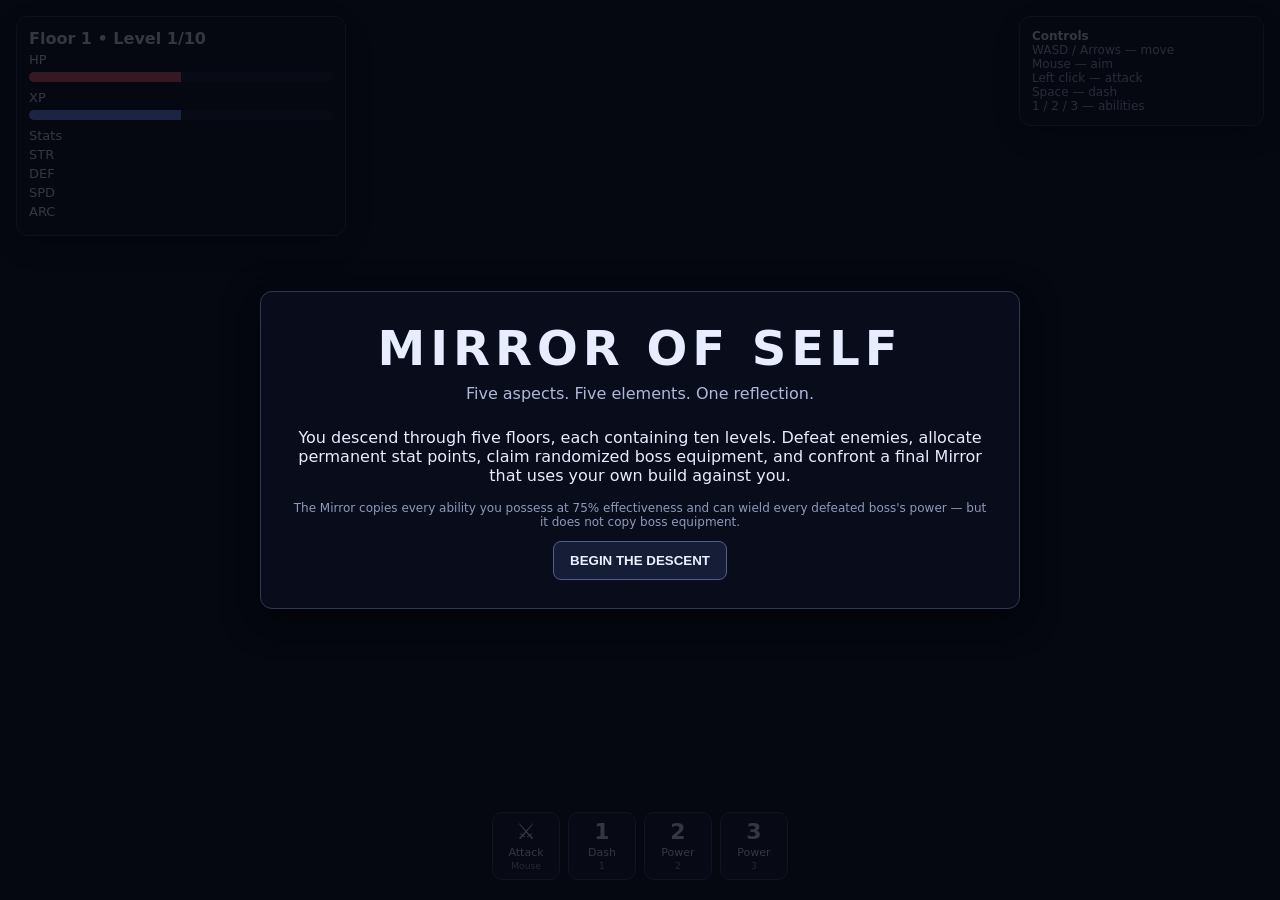
<file: Final.1.html>
<!DOCTYPE html>
<html lang="en">
<head>
<meta charset="UTF-8">
<meta name="viewport" content="width=device-width,initial-scale=1.0">
<title>Mirror of Self</title>
<style>
  *{box-sizing:border-box}
  html,body{margin:0;background:#070912;color:#e8ecff;font-family:Inter,system-ui,Arial,sans-serif;overflow:hidden}
  canvas{display:block;width:100vw;height:100vh;background:#0a0d18}
  #ui{position:fixed;inset:0;pointer-events:none}
  .panel{background:rgba(10,14,28,.9);border:1px solid #303955;border-radius:12px;box-shadow:0 10px 35px #0008}
  #hud{position:absolute;left:16px;top:16px;width:330px;padding:12px}
  #hud .row{display:flex;justify-content:space-between;margin:4px 0;font-size:13px}
  .bar{height:10px;background:#171d31;border-radius:99px;overflow:hidden;margin:5px 0 8px}
  .bar i{display:block;height:100%;width:50%;background:#e95f68}
  #xpbar i{background:#7b8cff}
  #abilitybar{position:absolute;left:50%;bottom:20px;transform:translateX(-50%);display:flex;gap:8px}
  .slot{width:68px;height:68px;text-align:center;padding:6px;border:1px solid #3b4568;background:#11172a;border-radius:10px;font-size:11px}
  .slot b{display:block;font-size:22px;margin-bottom:2px}
  .slot small{color:#9ca7c8}
  #bossbar{position:absolute;top:18px;left:50%;transform:translateX(-50%);width:min(620px,70vw);text-align:center;display:none}
  #bossbar strong{font-size:18px}
  #bossbar .bar{height:14px}
  #bossbar i{background:#bd6cff}
  #message{position:absolute;top:90px;left:50%;transform:translateX(-50%);padding:10px 18px;opacity:0;transition:opacity .2s;text-align:center}
  #menu,#levelup,#reward,#end{position:absolute;inset:0;display:flex;align-items:center;justify-content:center;background:#050710c9;pointer-events:auto}
  .modal{width:min(760px,92vw);max-height:88vh;overflow:auto;padding:28px;text-align:center}
  h1{font-size:48px;letter-spacing:5px;margin:0 0 8px}
  h2{margin:4px 0 14px}
  .subtitle{color:#aeb8d9;margin-bottom:25px}
  button{border:1px solid #53608c;background:#161e37;color:#edf1ff;padding:11px 16px;border-radius:8px;cursor:pointer;font-weight:700}
  button:hover{background:#202b4c}
  .grid{display:grid;grid-template-columns:repeat(auto-fit,minmax(150px,1fr));gap:10px;text-align:left}
  .card{padding:13px;border:1px solid #35405f;border-radius:9px;background:#10162a}
  .card button{width:100%;margin-top:8px}
  .stat{display:flex;justify-content:space-between;padding:7px 0;border-bottom:1px solid #252d45}
  .hint{font-size:12px;color:#8f9aba}
  #controls{position:absolute;right:16px;top:16px;width:245px;padding:12px;font-size:12px;color:#aeb8d9}
  #controls b{color:#e8ecff}
  .hidden{display:none!important}
  .tag{display:inline-block;padding:3px 7px;border-radius:99px;background:#202944;margin:2px;font-size:11px}
</style>
</head>
<body>
<canvas id="game"></canvas>
<div id="ui">
  <div id="hud" class="panel">
    <div><b id="floorText">Floor 1 • Level 1/10</b></div>
    <div class="row"><span>HP</span><span id="hpText"></span></div><div class="bar"><i id="hp"></i></div>
    <div class="row"><span>XP</span><span id="xpText"></span></div><div class="bar" id="xpbar"><i id="xp"></i></div>
    <div class="row"><span>Stats</span><span id="pointsText"></span></div>
    <div class="row"><span>STR</span><span id="strText"></span></div>
    <div class="row"><span>DEF</span><span id="defText"></span></div>
    <div class="row"><span>SPD</span><span id="spdText"></span></div>
    <div class="row"><span>ARC</span><span id="arcText"></span></div>
    <div id="equipText" class="hint"></div>
  </div>
  <div id="controls" class="panel">
    <b>Controls</b><br>
    WASD / Arrows — move<br>
    Mouse — aim<br>
    Left click — attack<br>
    Space — dash<br>
    1 / 2 / 3 — abilities<br>
    <span id="abilityHint"></span>
  </div>
  <div id="bossbar"><strong id="bossName"></strong><div class="bar"><i id="bossHp"></i></div></div>
  <div id="message" class="panel"></div>
  <div id="abilitybar">
    <div class="slot"><b>⚔</b>Attack<br><small>Mouse</small></div>
    <div class="slot"><b id="a1">1</b><span id="a1n">Dash</span><br><small>1</small></div>
    <div class="slot"><b id="a2">2</b><span id="a2n">Power</span><br><small>2</small></div>
    <div class="slot"><b id="a3">3</b><span id="a3n">Power</span><br><small>3</small></div>
  </div>

  <div id="menu">
    <div class="modal panel">
      <h1>MIRROR OF SELF</h1>
      <div class="subtitle">Five aspects. Five elements. One reflection.</div>
      <p>You descend through five floors, each containing ten levels. Defeat enemies, allocate permanent stat points, claim randomized boss equipment, and confront a final Mirror that uses your own build against you.</p>
      <p class="hint">The Mirror copies every ability you possess at 75% effectiveness and can wield every defeated boss's power — but it does not copy boss equipment.</p>
      <button id="startBtn">BEGIN THE DESCENT</button>
    </div>
  </div>

  <div id="levelup" class="hidden">
    <div class="modal panel">
      <h2>Allocate Your Essence</h2>
      <p>You have <b id="levelPoints"></b> stat point(s). These points are permanent and follow you into the Mirror.</p>
      <div id="stats"></div>
      <button id="continueBtn">Continue</button>
    </div>
  </div>

  <div id="reward" class="hidden">
    <div class="modal panel">
      <h2 id="rewardTitle">Aspect Defeated</h2>
      <p id="rewardDesc"></p>
      <div class="grid" id="rewardGrid"></div>
      <button id="rewardContinue" class="hidden">Continue</button>
    </div>
  </div>

  <div id="end" class="hidden">
    <div class="modal panel">
      <h1 id="endTitle">THE MIRROR</h1>
      <p id="endText"></p>
      <button onclick="location.reload()">Play Again</button>
    </div>
  </div>
</div>

<script>
"use strict";
const canvas=document.getElementById("game"),ctx=canvas.getContext("2d");
let W,H,dpr=1;
function resize(){dpr=Math.min(devicePixelRatio||1,2);W=innerWidth;H=innerHeight;canvas.width=W*dpr;canvas.height=H*dpr;ctx.setTransform(dpr,0,0,dpr,0,0)}
addEventListener("resize",resize);resize();

const clamp=(v,a,b)=>Math.max(a,Math.min(b,v));
const rand=(a,b)=>Math.random()*(b-a)+a;
const pick=a=>a[Math.floor(Math.random()*a.length)];
const dist=(a,b)=>Math.hypot(a.x-b.x,a.y-b.y);
const keys={}; addEventListener("keydown",e=>{keys[e.key.toLowerCase()]=true;if([" ","arrowup","arrowdown","arrowleft","arrowright"].includes(e.key.toLowerCase()))e.preventDefault();});
addEventListener("keyup",e=>keys[e.key.toLowerCase()]=false);
const mouse={x:W/2,y:H/2,down:false}; canvas.addEventListener("mousemove",e=>{mouse.x=e.clientX;mouse.y=e.clientY}); canvas.addEventListener("mousedown",e=>{if(e.button===0)mouse.down=true}); canvas.addEventListener("mouseup",e=>{if(e.button===0)mouse.down=false});

const aspects=[
 {name:"FIRE",element:"Fire",color:"#ff5b48",mind:"Passion / Rage",boss:"Emberheart",ability:"Flame Burst"},
 {name:"WATER",element:"Water",color:"#42bfff",mind:"Emotion / Adaptability",boss:"Tideborn",ability:"Tidal Wave"},
 {name:"EARTH",element:"Earth",color:"#b4935a",mind:"Resolve / Stability",boss:"Stonewrought",ability:"Fault Line"},
 {name:"AIR",element:"Air",color:"#b7efff",mind:"Freedom / Thought",boss:"Skybound",ability:"Cyclone"},
 {name:"NULL",element:"Null",color:"#b96cff",mind:"Emptiness / Unknown",boss:"Nullshade",ability:"Void Pulse"}
];
const equipment=[
 ["Crown of Cinders","headgear","STR +3, ARC +2"],
 ["Tide Circlet","headgear","HP +25, ARC +2"],
 ["Stone Helm","headgear","DEF +4"],
 ["Gale Hood","headgear","SPD +3"],
 ["Null Halo","headgear","ARC +4"],
 ["Ember Edge","weapon","STR +5"],
 ["Tide Scepter","weapon","ARC +5"],
 ["Faultbreaker","weapon","STR +3, DEF +3"],
 ["Skyblade","weapon","SPD +4, STR +2"],
 ["Null Fang","weapon","ARC +6"],
 ["Cinderplate","armor","DEF +5"],
 ["Tideweave","armor","HP +35"],
 ["Stone Shell","armor","DEF +7, SPD -1"],
 ["Cloudmail","armor","SPD +4"],
 ["Null Mantle","armor","ARC +5, DEF +2"],
 ["Ash Treads","treads","SPD +4"],
 ["Current Boots","treads","SPD +2, HP +20"],
 ["Quake Greaves","treads","DEF +4"],
 ["Windstep Treads","treads","SPD +6"],
 ["Voidwalkers","treads","ARC +3, SPD +3"]
];

let state,particles=[],projectiles=[],enemies=[],roomsCleared=0,last=0,gameRunning=false;

function newState(){
 return {
  floor:1,level:1,points:0,xp:0,nextXP:40,
  stats:{str:5,def:5,spd:5,arc:5},
  equip:[],abilities:["Dash","Power Shot"],
  bossPowers:[],cool:{attack:0,dash:0,a1:0,a2:0,a3:0},
  player:{x:W/2,y:H/2,r:15,hp:120,maxhp:120,inv:0,face:0},
  boss:null,paused:false,mode:"normal",score:0
 };
}
function effective(){
 let e={str:state.stats.str,def:state.stats.def,spd:state.stats.spd,arc:state.stats.arc,hp:120};
 for(const q of state.equip){
   if(q.name.includes("Cinderplate"))e.def+=5;
   if(q.name.includes("Stone Shell")){e.def+=7;e.spd-=1}
   if(q.name.includes("Null Mantle")){e.arc+=5;e.def+=2}
   if(q.name.includes("Tideweave"))e.hp+=35;
   if(q.name.includes("Current Boots")){e.spd+=2;e.hp+=20}
   if(q.name.includes("Quake Greaves"))e.def+=4;
   if(q.name.includes("Cloudmail"))e.spd+=4;
   if(q.name.includes("Windstep"))e.spd+=6;
   if(q.name.includes("Voidwalkers")){e.arc+=3;e.spd+=3}
   if(q.name.includes("Ash Treads"))e.spd+=4;
   if(q.name.includes("Crown")){e.str+=3;e.arc+=2}
   if(q.name.includes("Circlet")){e.hp+=25;e.arc+=2}
   if(q.name.includes("Stone Helm"))e.def+=4;
   if(q.name.includes("Gale Hood"))e.spd+=3;
   if(q.name.includes("Halo"))e.arc+=4;
   if(q.name.includes("Ember Edge"))e.str+=5;
   if(q.name.includes("Scepter"))e.arc+=5;
   if(q.name.includes("Faultbreaker")){e.str+=3;e.def+=3}
   if(q.name.includes("Skyblade")){e.spd+=4;e.str+=2}
   if(q.name.includes("Fang"))e.arc+=6;
 }
 return e;
}
function showMessage(t,ms=1600){const m=document.getElementById("message");m.textContent=t;m.style.opacity=1;clearTimeout(showMessage.t);showMessage.t=setTimeout(()=>m.style.opacity=0,ms)}
function addXP(n){
 state.xp+=n;
 if(state.xp>=state.nextXP){state.xp-=state.nextXP;state.nextXP=Math.floor(state.nextXP*1.28);state.points++;openLevelUp()}
}
function openLevelUp(){
 state.paused=true;
 document.getElementById("levelPoints").textContent=state.points;
 renderStats();
 document.getElementById("levelup").classList.remove("hidden");
}
function renderStats(){
 const box=document.getElementById("stats");
 const labels=[["str","Strength","Damage"],["def","Defense","Reduces damage"],["spd","Speed","Movement & cooldowns"],["arc","Arcana","Ability power"]];
 box.innerHTML=labels.map(([k,n,d])=>`<div class="stat"><span><b>${n}</b><br><span class="hint">${d}</span></span><span>${state.stats[k]} <button onclick="spend('${k}')">+</button></span></div>`).join("");
}
window.spend=k=>{if(state.points>0){state.points--;state.stats[k]++;document.getElementById("levelPoints").textContent=state.points;renderStats();updateHUD()}};
document.getElementById("continueBtn").onclick=()=>{document.getElementById("levelup").classList.add("hidden");state.paused=false;spawnLevel()};
document.getElementById("startBtn").onclick=()=>{document.getElementById("menu").classList.add("hidden");startGame()};

function startGame(){state=newState();gameRunning=true;spawnLevel();showMessage("The descent begins.",1600);requestAnimationFrame(loop)}
function spawnLevel(){
 enemies=[];projectiles=[];state.boss=null;document.getElementById("bossbar").style.display="none";
 state.player.x=W/2;state.player.y=H/2;state.player.hp=Math.min(state.player.hp,effective().hp);state.player.maxhp=effective().hp;
 if(state.level===5) spawnBoss(state.floor-1,true);
 else if(state.level===10) spawnBoss(state.floor-1,false);
 else {
   const count=5+state.floor*2+Math.floor(state.level/2);
   for(let i=0;i<count;i++)spawnEnemy();
 }
 updateHUD();
}
function spawnEnemy(){
 const types=["chaser","shooter","tank"];let type=pick(types);
 const side=Math.floor(rand(0,4)), pad=60;
 let x=side===0?rand(pad,W-pad):(side===1?rand(pad,W-pad):(side===2?pad:W-pad));
 let y=side===0?pad:(side===1?H-pad:rand(pad,H-pad));
 enemies.push({x,y,r:type==="tank"?19:13,hp:(type==="tank"?70:35)+state.floor*10+state.level*3,maxhp:(type==="tank"?70:35)+state.floor*10+state.level*3,type,cd:0.5,hit:0});
}
function spawnBoss(idx,mini){
 const a=aspects[idx];
 const scale=mini?.75:1.25;
 state.boss={x:W/2,y:120,r:mini?27:36,hp:mini?400:750,maxhp:mini?400:750,name:(mini?"Mini ":"")+a.boss,aspect:a,cd:0.7,hit:0,phase:0};
 state.boss.hp*=2+(state.floor-1)*.50;
 state.boss.maxhp=state.boss.hp;
 document.getElementById("bossbar").style.display="block";
 showMessage(`${mini?"MINI-BOSS":"ASPECT"}: ${a.boss} — ${a.mind}`,2200);
}
function enemyShoot(e,speed=300){
 const ang=Math.atan2(state.player.y-e.y,state.player.x-e.x);
 projectiles.push({x:e.x,y:e.y,vx:Math.cos(ang)*speed,vy:Math.sin(ang)*speed,r:5,damage:8+state.floor*2,life:3,enemy:true,color:"#e86b83"});
}
function shootAt(x,y,damage,spd,color="#e9efff",pierce=false){
 const ang=Math.atan2(y-state.player.y,x-state.player.x);
 projectiles.push({x:state.player.x,y:state.player.y,vx:Math.cos(ang)*spd,vy:Math.sin(ang)*spd,r:5,damage,pierce,life:2,color});
}
function playerAttack(){
 if(state.cool.attack>0)return;
 const e=effective(), dmg=9+e.str*1.8+e.arc*.35;
 shootAt(mouse.x,mouse.y,dmg,560,"#e9efff");
 state.cool.attack=.22;
}
function ability(n){
 const e=effective();
 if(n===1 && state.cool.a1<=0){
   state.player.inv=.45;state.cool.a1=Math.max(.8,2.5-e.spd*.04);
   const ang=Math.atan2(mouse.y-state.player.y,mouse.x-state.player.x);
   state.player.x=clamp(state.player.x+Math.cos(ang)*100,35,W-35);
   state.player.y=clamp(state.player.y+Math.sin(ang)*100,35,H-35);
   burst(state.player.x,state.player.y,"#9aa9ff",16);return;
 }
 if(n===2 && state.cool.a2<=0){
   state.cool.a2=Math.max(1.2,4-e.arc*.08);
   const a=state.abilities[1]||"Power Shot";
   if(a==="Flame Burst")fireRing(e.arc*5+30,"#ff5b48");
   else if(a==="Tidal Wave")wave(140,e.arc*2+25,"#42bfff");
   else if(a==="Fault Line")fault();
   else if(a==="Cyclone")cyclone();
   else if(a==="Void Pulse")voidPulse();
   else shootAt(mouse.x,mouse.y,35+e.arc*4,800,"#9aa9ff",true);
 }
 if(n===3 && state.cool.a3<=0 && state.abilities[2]){
   state.cool.a3=Math.max(2,5-e.arc*.1);
   useAbility(state.abilities[2]);
 }
}
function useAbility(a){
 const e=effective();
 if(a==="Flame Burst")fireRing(e.arc*4+25,"#ff5b48");
 else if(a==="Tidal Wave")wave(170,e.arc*1.7+20,"#42bfff");
 else if(a==="Fault Line")fault();
 else if(a==="Cyclone")cyclone();
 else if(a==="Void Pulse")voidPulse();
}
function fireRing(dmg,color){
 for(let i=0;i<14;i++){let a=i*Math.PI*2/14;projectiles.push({x:state.player.x,y:state.player.y,vx:Math.cos(a)*360,vy:Math.sin(a)*360,r:8,damage:dmg,life:1.2,color,pierce:true})}
 burst(state.player.x,state.player.y,color,28);
}
function wave(r,damage,color){
 for(const en of enemies)if(Math.hypot(en.x-state.player.x,en.y-state.player.y)<r)damageEnemy(en,damage);
 if(state.boss&&Math.hypot(state.boss.x-state.player.x,state.boss.y-state.player.y)<r)damageBoss(damage);
 burst(state.player.x,state.player.y,color,34);
}
function fault(){for(const en of enemies)if(Math.abs(en.x-state.player.x)<170)damageEnemy(en,30+effective().arc*3);if(state.boss&&Math.abs(state.boss.x-state.player.x)<170)damageBoss(40+effective().arc*3);burst(state.player.x,state.player.y,"#b4935a",22)}
function cyclone(){for(const en of enemies){let d=dist(en,state.player);if(d<190){en.x+=(state.player.x-en.x)*.08;en.y+=(state.player.y-en.y)*.08;damageEnemy(en,4+effective().arc)}}}
function voidPulse(){for(const en of enemies)if(dist(en,state.player)<230)damageEnemy(en,45+effective().arc*4);if(state.boss&&dist(state.boss,state.player)<230)damageBoss(60+effective().arc*4);burst(state.player.x,state.player.y,"#b96cff",38)}
function burst(x,y,color,n){for(let i=0;i<n;i++){let a=rand(0,Math.PI*2),s=rand(40,250);particles.push({x,y,vx:Math.cos(a)*s,vy:Math.sin(a)*s,life:rand(.3,.8),color,r:rand(2,5)})}}

function damageEnemy(e,d){e.hp-=d;e.hit=.1;burst(e.x,e.y,"#ffffff",3);if(e.hp<=0){addXP(7+state.floor*2);state.score++;return true}return false}
function damageBoss(d){if(!state.boss)return;state.boss.hp-=d;state.boss.hit=.1;if(state.boss.hp<=0)bossDefeated()}

function bossDefeated(){
 const idx=state.floor-1, a=aspects[idx];
 if(state.level===5){showMessage(`${a.boss} falls. The path remains.`,1800);state.boss=null;document.getElementById("bossbar").style.display="none";state.level++;spawnLevel();return}
 state.boss=null;document.getElementById("bossbar").style.display="none";
 showReward(a);
}
function showReward(a){
 state.paused=true;
 document.getElementById("rewardTitle").textContent=`${a.name} ASPECT DEFEATED`;
 document.getElementById("rewardDesc").textContent=`The ${a.element} aspect yields its power. Choose one random piece of equipment from its domain. Its signature ability is also learned.`;
 const grid=document.getElementById("rewardGrid");grid.innerHTML="";
 const options=equipment.filter(x=>x[0].toLowerCase().includes(a.element.toLowerCase().slice(0,3))||true).sort(()=>Math.random()-.5).slice(0,4);
 // Restrict choices to one item per equipment category, randomly selected from the full equipment pool.
 const cats=["headgear","weapon","armor","treads"].sort(()=>Math.random()-.5);
 const chosen=cats.map(cat=>pick(equipment.filter(x=>x[1]===cat)));
 chosen.forEach(q=>{const d=document.createElement("div");d.className="card";d.innerHTML=`<b>${q[0]}</b><div class="tag">${q[1]}</div><p>${q[2]}</p><button>Equip</button>`;d.querySelector("button").onclick=()=>{state.equip.push({name:q[0],type:q[1],desc:q[2]});if(!state.abilities.includes(a.ability))state.abilities.push(a.ability);document.getElementById("reward").classList.add("hidden");state.paused=false;state.floor++;state.level=1;showMessage(`${q[0]} equipped. ${a.ability} learned.`,2000);spawnLevel();};grid.appendChild(d)});
 document.getElementById("reward").classList.remove("hidden");
}
function endRun(win){
 state.paused=true;document.getElementById("end").classList.remove("hidden");
 document.getElementById("endTitle").textContent=win?"MIRROR OF SELF":"THE MIRROR REMAINS";
 document.getElementById("endText").innerHTML=win?`You defeated yourself.<br><br>Your final build: STR ${effective().str}, DEF ${effective().def}, SPD ${effective().spd}, ARC ${effective().arc}.<br><br>The reflection had every one of your abilities at 75% effectiveness, your current stats and your normal equipment — but none of the boss equipment you earned.`:`The reflection overcame you. Every permanent point you invested made it stronger.`;
}

function spawnMirror(){
 state.mode="mirror";state.boss={x:W/2,y:130,r:38,hp:effective().hp*2.2,maxhp:effective().hp*2.2,name:"THE MIRROR",aspect:{color:"#dce4ff",ability:"Mirror"},cd:1,hit:0};
 document.getElementById("bossbar").style.display="block";document.getElementById("bossName").textContent="THE MIRROR";
 showMessage("It has your stats. Your equipment. Every ability. 75% of your power.",3000);
}
function mirrorAttack(){
 const e=effective(),p=state.player,b=state.boss;
 if(b.cd<=0){
   b.cd=Math.max(.5,1.4-e.spd*.025);
   const abilities=state.abilities;
   const a=pick(abilities);
   const factor=.75;
   if(a==="Dash"){b.x+=Math.cos(Math.atan2(p.y-b.y,p.x-b.x))*90;b.y+=Math.sin(Math.atan2(p.y-b.y,p.x-b.x))*90;burst(b.x,b.y,"#dce4ff",12)}
   else if(a==="Power Shot")mirrorShot(1,factor);
   else if(a==="Flame Burst")mirrorRing(factor,"#ff5b48");
   else if(a==="Tidal Wave")mirrorWave(factor,"#42bfff");
   else if(a==="Fault Line")mirrorLine(factor,"#b4935a");
   else if(a==="Cyclone")mirrorCyclone(factor);
   else if(a==="Void Pulse")mirrorVoid(factor);
 }
}
function mirrorShot(f=1){const ang=Math.atan2(state.player.y-state.boss.y,state.player.x-state.boss.x);projectiles.push({x:state.boss.x,y:state.boss.y,vx:Math.cos(ang)*620,vy:Math.sin(ang)*620,r:6,damage:(9+effective().str*1.8+effective().arc*.35)*f,life:2,enemy:true,color:"#dce4ff"})}
function mirrorRing(f,c){for(let i=0;i<12;i++){let a=i*Math.PI*2/12;projectiles.push({x:state.boss.x,y:state.boss.y,vx:Math.cos(a)*350,vy:Math.sin(a)*350,r:8,damage:(20+effective().arc*4)*f,life:1.4,enemy:true,color:c})}}
function mirrorWave(f,c){if(dist(state.boss,state.player)<190)hurtPlayer((35+effective().arc*2)*f);burst(state.boss.x,state.boss.y,c,24)}
function mirrorLine(f,c){if(Math.abs(state.player.x-state.boss.x)<150)hurtPlayer((35+effective().arc*2)*f);burst(state.boss.x,state.boss.y,c,20)}
function mirrorCyclone(f){if(dist(state.boss,state.player)<180)hurtPlayer((12+effective().arc)*f)}
function mirrorVoid(f){if(dist(state.boss,state.player)<220)hurtPlayer((50+effective().arc*3)*f);burst(state.boss.x,state.boss.y,"#b96cff",28)}

function hurtPlayer(d){
 if(state.player.inv>0)return;
 const e=effective(), actual=Math.max(1,d*(100/(100+e.def*5)));
 state.player.hp-=actual;state.player.inv=.35;burst(state.player.x,state.player.y,"#e95f68",8);
 if(state.player.hp<=0)endRun(false);
}
function update(dt){
 if(!gameRunning||state.paused)return;
 const p=state.player,e=effective();
 state.cool.attack=Math.max(0,state.cool.attack-dt);state.cool.a1=Math.max(0,state.cool.a1-dt);state.cool.a2=Math.max(0,state.cool.a2-dt);state.cool.a3=Math.max(0,state.cool.a3-dt);
 p.inv=Math.max(0,p.inv-dt);
 let dx=(keys.d||keys.arrowright?1:0)-(keys.a||keys.arrowleft?1:0),dy=(keys.s||keys.arrowdown?1:0)-(keys.w||keys.arrowup?1:0);
 const len=Math.hypot(dx,dy)||1;let speed=95+e.spd*8;p.x=clamp(p.x+dx/len*speed*dt,28,W-28);p.y=clamp(p.y+dy/len*speed*dt,28,H-28);
 if(mouse.down)playerAttack();
 if(keys["1"]){ability(1);keys["1"]=false}if(keys["2"]){ability(2);keys["2"]=false}if(keys["3"]){ability(3);keys["3"]=false}if(keys[" "]){ability(1);keys[" "]=false}
 for(const en of enemies){
   en.cd-=dt;en.hit=Math.max(0,en.hit-dt);
   const ang=Math.atan2(p.y-en.y,p.x-en.x),d=dist(en,p);
   if(en.type==="shooter"){if(d>230){en.x+=Math.cos(ang)*35*dt;en.y+=Math.sin(ang)*35*dt}else if(d<180){en.x-=Math.cos(ang)*25*dt;en.y-=Math.sin(ang)*25*dt}if(en.cd<=0){enemyShoot(en);en.cd=1.7}}
   else {let s=en.type==="tank"?30:52;en.x+=Math.cos(ang)*s*dt;en.y+=Math.sin(ang)*s*dt;if(d<en.r+p.r+4)hurtPlayer(en.type==="tank"?15:9)}
 }
 enemies=enemies.filter(e=>e.hp>0);
 if(state.boss){
   state.boss.cd-=dt;state.boss.hit=Math.max(0,state.boss.hit-dt);
   if(state.mode==="mirror")mirrorAttack(); else bossAI(state.boss,dt);
   if(dist(state.boss,p)<state.boss.r+p.r+6)hurtPlayer(18+state.floor*2);
 }
 for(const q of projectiles){
   q.x+=q.vx*dt;q.y+=q.vy*dt;q.life-=dt;
   if(q.enemy){if(Math.hypot(q.x-p.x,q.y-p.y)<q.r+p.r) {hurtPlayer(q.damage);q.life=0}}
   else {
     for(const en of enemies)if(Math.hypot(q.x-en.x,q.y-en.y)<q.r+en.r){if(damageEnemy(en,q.damage))en.dead=true;if(!q.pierce)q.life=0;break}
     if(state.boss&&Math.hypot(q.x-state.boss.x,q.y-state.boss.y)<q.r+state.boss.r){damageBoss(q.damage);if(!q.pierce)q.life=0}
   }
 }
 projectiles=projectiles.filter(q=>q.life>0&&q.x>-50&&q.x<W+50&&q.y>-50&&q.y<H+50);
 for(const q of particles){q.x+=q.vx*dt;q.y+=q.vy*dt;q.life-=dt;q.vx*=.97;q.vy*=.97}
 particles=particles.filter(q=>q.life>0);
 if(!state.boss&&enemies.length===0){
   roomsCleared++;
   if(state.level<10){state.level++;if(Math.random()<.55)addXP(12);spawnLevel();showMessage(`Level ${state.level-1} cleared.`,900)}
   else if(state.floor<5){state.level=10;spawnLevel()} // safety
   else {spawnMirror()}
 }
 updateHUD();
}
function bossAI(b,dt){
 const p=state.player,a=b.aspect,ang=Math.atan2(p.y-b.y,p.x-b.x);
 let s=42+state.floor*5;b.x+=Math.cos(ang)*s*dt;b.y+=Math.sin(ang)*s*dt;
 if(b.cd<=0){
   b.cd=Math.max(.65,1.5-state.floor*.1);
   if(a.ability==="Flame Burst")for(let i=0;i<10;i++){let z=i*Math.PI*2/10;projectiles.push({x:b.x,y:b.y,vx:Math.cos(z)*300,vy:Math.sin(z)*300,r:7,damage:13,life:1.7,enemy:true,color:a.color})}
   if(a.ability==="Tidal Wave")mirrorWave(.65,a.color);
   if(a.ability==="Fault Line")mirrorLine(.7,a.color);
   if(a.ability==="Cyclone")mirrorCyclone(.7);
   if(a.ability==="Void Pulse")mirrorVoid(.65);
 }
}
function updateHUD(){
 if(!state)return;const e=effective(),p=state.player;
 document.getElementById("floorText").textContent=state.mode==="mirror"?"FINAL FLOOR • MIRROR":"Floor "+state.floor+" • Level "+state.level+"/10";
 document.getElementById("hpText").textContent=`${Math.ceil(p.hp)} / ${Math.ceil(p.maxhp)}`;document.getElementById("hp").style.width=clamp(p.hp/p.maxhp*100,0,100)+"%";
 document.getElementById("xpText").textContent=`${state.xp} / ${state.nextXP}`;document.getElementById("xp").style.width=clamp(state.xp/state.nextXP*100,0,100)+"%";
 document.getElementById("pointsText").textContent=state.points;
 document.getElementById("strText").textContent=e.str;document.getElementById("defText").textContent=e.def;document.getElementById("spdText").textContent=e.spd;document.getElementById("arcText").textContent=e.arc;
 document.getElementById("equipText").innerHTML=state.equip.length?state.equip.map(x=>`<span class="tag">${x.name}</span>`).join(" "):"No boss equipment yet";
 document.getElementById("a1n").textContent=state.abilities[0]||"Dash";document.getElementById("a2n").textContent=state.abilities[1]||"Power";document.getElementById("a3n").textContent=state.abilities[2]||"—";
 if(state.boss){document.getElementById("bossName").textContent=state.boss.name;document.getElementById("bossHp").style.width=clamp(state.boss.hp/state.boss.maxhp*100,0,100)+"%"}
}
function draw(){
 ctx.clearRect(0,0,W,H);
 // geometric arena
 ctx.fillStyle="#0b1020";ctx.fillRect(0,0,W,H);
 ctx.strokeStyle="#131a2d";ctx.lineWidth=1;
 for(let x=0;x<W;x+=48){ctx.beginPath();ctx.moveTo(x,0);ctx.lineTo(x,H);ctx.stroke()}
 for(let y=0;y<H;y+=48){ctx.beginPath();ctx.moveTo(0,y);ctx.lineTo(W,y);ctx.stroke()}
 ctx.strokeStyle="#27314d";ctx.lineWidth=2;ctx.strokeRect(22,22,W-44,H-44);
 for(const q of particles){ctx.globalAlpha=clamp(q.life*2,0,1);ctx.fillStyle=q.color;ctx.beginPath();ctx.arc(q.x,q.y,q.r,0,Math.PI*2);ctx.fill()}ctx.globalAlpha=1;
 for(const q of projectiles){ctx.fillStyle=q.color;ctx.beginPath();ctx.arc(q.x,q.y,q.r,0,Math.PI*2);ctx.fill()}
 for(const e of enemies)drawEnemy(e);
 if(state?.boss)drawBoss(state.boss);
 if(state)drawPlayer(state.player);
}
function drawPlayer(p){
 ctx.save();ctx.translate(p.x,p.y);ctx.rotate(Math.atan2(mouse.y-p.y,mouse.x-p.x));
 ctx.globalAlpha=p.inv>0?.55:1;ctx.fillStyle="#e9efff";ctx.beginPath();ctx.arc(0,0,p.r,0,Math.PI*2);ctx.fill();
 ctx.fillStyle="#7b8cff";ctx.beginPath();ctx.moveTo(18,0);ctx.lineTo(3,-7);ctx.lineTo(3,7);ctx.closePath();ctx.fill();
 ctx.restore();ctx.globalAlpha=1;
}
function drawEnemy(e){
 ctx.fillStyle=e.hit>0?"#fff":e.type==="tank"?"#8c7654":e.type==="shooter"?"#c35d8e":"#d34e62";
 ctx.beginPath();ctx.arc(e.x,e.y,e.r,0,Math.PI*2);ctx.fill();
 ctx.fillStyle="#20263b";ctx.fillRect(e.x-e.r,e.y-e.r-7,e.r*2,3);ctx.fillStyle="#70d38a";ctx.fillRect(e.x-e.r,e.y-e.r-7,e.r*2*clamp(e.hp/e.maxhp,0,1),3);
}
function drawBoss(b){
 ctx.save();ctx.translate(b.x,b.y);ctx.rotate(performance.now()/1300);
 ctx.fillStyle=b.hit>0?"#fff":b.aspect.color;ctx.beginPath();ctx.moveTo(0,-b.r);for(let i=1;i<8;i++){let a=i*Math.PI*2/7;ctx.lineTo(Math.cos(a)*b.r,Math.sin(a)*b.r)}ctx.closePath();ctx.fill();
 ctx.strokeStyle="#fff";ctx.lineWidth=2;ctx.stroke();ctx.restore();
}
function loop(t){const dt=Math.min(.033,(t-last)/1000||0);last=t;update(dt);draw();requestAnimationFrame(loop)}
</script>
</body>
</html>
</file>
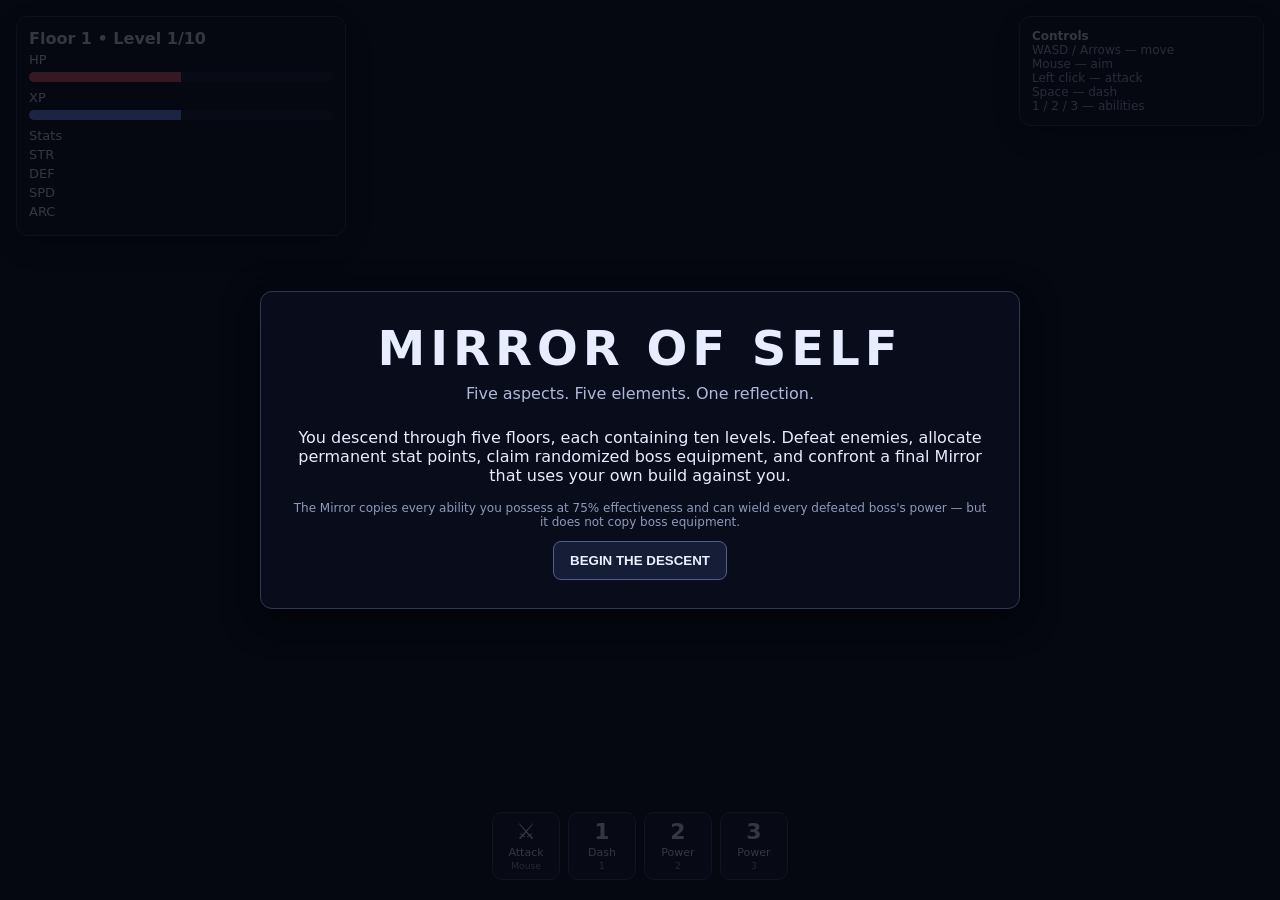
<file: Final.html>
<!DOCTYPE html>
<html lang="en">
<head>
<meta charset="UTF-8">
<meta name="viewport" content="width=device-width,initial-scale=1.0">
<title>Mirror of Self</title>
<style>
  *{box-sizing:border-box}
  html,body{margin:0;background:#070912;color:#e8ecff;font-family:Inter,system-ui,Arial,sans-serif;overflow:hidden}
  canvas{display:block;width:100vw;height:100vh;background:#0a0d18}
  #ui{position:fixed;inset:0;pointer-events:none}
  .panel{background:rgba(10,14,28,.9);border:1px solid #303955;border-radius:12px;box-shadow:0 10px 35px #0008}
  #hud{position:absolute;left:16px;top:16px;width:330px;padding:12px}
  #hud .row{display:flex;justify-content:space-between;margin:4px 0;font-size:13px}
  .bar{height:10px;background:#171d31;border-radius:99px;overflow:hidden;margin:5px 0 8px}
  .bar i{display:block;height:100%;width:50%;background:#e95f68}
  #xpbar i{background:#7b8cff}
  #abilitybar{position:absolute;left:50%;bottom:20px;transform:translateX(-50%);display:flex;gap:8px}
  .slot{width:68px;height:68px;text-align:center;padding:6px;border:1px solid #3b4568;background:#11172a;border-radius:10px;font-size:11px}
  .slot b{display:block;font-size:22px;margin-bottom:2px}
  .slot small{color:#9ca7c8}
  #bossbar{position:absolute;top:18px;left:50%;transform:translateX(-50%);width:min(620px,70vw);text-align:center;display:none}
  #bossbar strong{font-size:18px}
  #bossbar .bar{height:14px}
  #bossbar i{background:#bd6cff}
  #message{position:absolute;top:90px;left:50%;transform:translateX(-50%);padding:10px 18px;opacity:0;transition:opacity .2s;text-align:center}
  #menu,#levelup,#reward,#end{position:absolute;inset:0;display:flex;align-items:center;justify-content:center;background:#050710c9;pointer-events:auto}
  .modal{width:min(760px,92vw);max-height:88vh;overflow:auto;padding:28px;text-align:center}
  h1{font-size:48px;letter-spacing:5px;margin:0 0 8px}
  h2{margin:4px 0 14px}
  .subtitle{color:#aeb8d9;margin-bottom:25px}
  button{border:1px solid #53608c;background:#161e37;color:#edf1ff;padding:11px 16px;border-radius:8px;cursor:pointer;font-weight:700}
  button:hover{background:#202b4c}
  .grid{display:grid;grid-template-columns:repeat(auto-fit,minmax(150px,1fr));gap:10px;text-align:left}
  .card{padding:13px;border:1px solid #35405f;border-radius:9px;background:#10162a}
  .card button{width:100%;margin-top:8px}
  .stat{display:flex;justify-content:space-between;padding:7px 0;border-bottom:1px solid #252d45}
  .hint{font-size:12px;color:#8f9aba}
  #controls{position:absolute;right:16px;top:16px;width:245px;padding:12px;font-size:12px;color:#aeb8d9}
  #controls b{color:#e8ecff}
  .hidden{display:none!important}
  .tag{display:inline-block;padding:3px 7px;border-radius:99px;background:#202944;margin:2px;font-size:11px}
</style>
</head>
<body>
<canvas id="game"></canvas>
<div id="ui">
  <div id="hud" class="panel">
    <div><b id="floorText">Floor 1 • Level 1/10</b></div>
    <div class="row"><span>HP</span><span id="hpText"></span></div><div class="bar"><i id="hp"></i></div>
    <div class="row"><span>XP</span><span id="xpText"></span></div><div class="bar" id="xpbar"><i id="xp"></i></div>
    <div class="row"><span>Stats</span><span id="pointsText"></span></div>
    <div class="row"><span>STR</span><span id="strText"></span></div>
    <div class="row"><span>DEF</span><span id="defText"></span></div>
    <div class="row"><span>SPD</span><span id="spdText"></span></div>
    <div class="row"><span>ARC</span><span id="arcText"></span></div>
    <div id="equipText" class="hint"></div>
  </div>
  <div id="controls" class="panel">
    <b>Controls</b><br>
    WASD / Arrows — move<br>
    Mouse — aim<br>
    Left click — attack<br>
    Space — dash<br>
    1 / 2 / 3 — abilities<br>
    <span id="abilityHint"></span>
  </div>
  <div id="bossbar"><strong id="bossName"></strong><div class="bar"><i id="bossHp"></i></div></div>
  <div id="message" class="panel"></div>
  <div id="abilitybar">
    <div class="slot"><b>⚔</b>Attack<br><small>Mouse</small></div>
    <div class="slot"><b id="a1">1</b><span id="a1n">Dash</span><br><small>1</small></div>
    <div class="slot"><b id="a2">2</b><span id="a2n">Power</span><br><small>2</small></div>
    <div class="slot"><b id="a3">3</b><span id="a3n">Power</span><br><small>3</small></div>
  </div>

  <div id="menu">
    <div class="modal panel">
      <h1>MIRROR OF SELF</h1>
      <div class="subtitle">Five aspects. Five elements. One reflection.</div>
      <p>You descend through five floors, each containing ten levels. Defeat enemies, allocate permanent stat points, claim randomized boss equipment, and confront a final Mirror that uses your own build against you.</p>
      <p class="hint">The Mirror copies every ability you possess at 75% effectiveness and can wield every defeated boss's power — but it does not copy boss equipment.</p>
      <button id="startBtn">BEGIN THE DESCENT</button>
    </div>
  </div>

  <div id="levelup" class="hidden">
    <div class="modal panel">
      <h2>Allocate Your Essence</h2>
      <p>You have <b id="levelPoints"></b> stat point(s). These points are permanent and follow you into the Mirror.</p>
      <div id="stats"></div>
      <button id="continueBtn">Continue</button>
    </div>
  </div>

  <div id="reward" class="hidden">
    <div class="modal panel">
      <h2 id="rewardTitle">Aspect Defeated</h2>
      <p id="rewardDesc"></p>
      <div class="grid" id="rewardGrid"></div>
      <button id="rewardContinue" class="hidden">Continue</button>
    </div>
  </div>

  <div id="end" class="hidden">
    <div class="modal panel">
      <h1 id="endTitle">THE MIRROR</h1>
      <p id="endText"></p>
      <button onclick="location.reload()">Play Again</button>
    </div>
  </div>
</div>

<script>
"use strict";
const canvas=document.getElementById("game"),ctx=canvas.getContext("2d");
let W,H,dpr=1;
function resize(){dpr=Math.min(devicePixelRatio||1,2);W=innerWidth;H=innerHeight;canvas.width=W*dpr;canvas.height=H*dpr;ctx.setTransform(dpr,0,0,dpr,0,0)}
addEventListener("resize",resize);resize();

const clamp=(v,a,b)=>Math.max(a,Math.min(b,v));
const rand=(a,b)=>Math.random()*(b-a)+a;
const pick=a=>a[Math.floor(Math.random()*a.length)];
const dist=(a,b)=>Math.hypot(a.x-b.x,a.y-b.y);
const keys={}; addEventListener("keydown",e=>{keys[e.key.toLowerCase()]=true;if([" ","arrowup","arrowdown","arrowleft","arrowright"].includes(e.key.toLowerCase()))e.preventDefault();});
addEventListener("keyup",e=>keys[e.key.toLowerCase()]=false);
const mouse={x:W/2,y:H/2,down:false}; canvas.addEventListener("mousemove",e=>{mouse.x=e.clientX;mouse.y=e.clientY}); canvas.addEventListener("mousedown",e=>{if(e.button===0)mouse.down=true}); canvas.addEventListener("mouseup",e=>{if(e.button===0)mouse.down=false});

const aspects=[
 {name:"FIRE",element:"Fire",color:"#ff5b48",mind:"Passion / Rage",boss:"Emberheart",ability:"Flame Burst"},
 {name:"WATER",element:"Water",color:"#42bfff",mind:"Emotion / Adaptability",boss:"Tideborn",ability:"Tidal Wave"},
 {name:"EARTH",element:"Earth",color:"#b4935a",mind:"Resolve / Stability",boss:"Stonewrought",ability:"Fault Line"},
 {name:"AIR",element:"Air",color:"#b7efff",mind:"Freedom / Thought",boss:"Skybound",ability:"Cyclone"},
 {name:"NULL",element:"Null",color:"#b96cff",mind:"Emptiness / Unknown",boss:"Nullshade",ability:"Void Pulse"}
];
const equipment=[
 ["Crown of Cinders","headgear","STR +3, ARC +2"],
 ["Tide Circlet","headgear","HP +25, ARC +2"],
 ["Stone Helm","headgear","DEF +4"],
 ["Gale Hood","headgear","SPD +3"],
 ["Null Halo","headgear","ARC +4"],
 ["Ember Edge","weapon","STR +5"],
 ["Tide Scepter","weapon","ARC +5"],
 ["Faultbreaker","weapon","STR +3, DEF +3"],
 ["Skyblade","weapon","SPD +4, STR +2"],
 ["Null Fang","weapon","ARC +6"],
 ["Cinderplate","armor","DEF +5"],
 ["Tideweave","armor","HP +35"],
 ["Stone Shell","armor","DEF +7, SPD -1"],
 ["Cloudmail","armor","SPD +4"],
 ["Null Mantle","armor","ARC +5, DEF +2"],
 ["Ash Treads","treads","SPD +4"],
 ["Current Boots","treads","SPD +2, HP +20"],
 ["Quake Greaves","treads","DEF +4"],
 ["Windstep Treads","treads","SPD +6"],
 ["Voidwalkers","treads","ARC +3, SPD +3"]
];

let state,particles=[],projectiles=[],enemies=[],roomsCleared=0,last=0,gameRunning=false;

function newState(){
 return {
  floor:1,level:1,points:0,xp:0,nextXP:40,
  stats:{str:5,def:5,spd:5,arc:5},
  equip:[],abilities:["Dash","Power Shot"],
  bossPowers:[],cool:{attack:0,dash:0,a1:0,a2:0,a3:0},
  player:{x:W/2,y:H/2,r:15,hp:120,maxhp:120,inv:0,face:0},
  boss:null,paused:false,mode:"normal",score:0
 };
}
function effective(){
 let e={str:state.stats.str,def:state.stats.def,spd:state.stats.spd,arc:state.stats.arc,hp:120};
 for(const q of state.equip){
   if(q.name.includes("Cinderplate"))e.def+=5;
   if(q.name.includes("Stone Shell")){e.def+=7;e.spd-=1}
   if(q.name.includes("Null Mantle")){e.arc+=5;e.def+=2}
   if(q.name.includes("Tideweave"))e.hp+=35;
   if(q.name.includes("Current Boots")){e.spd+=2;e.hp+=20}
   if(q.name.includes("Quake Greaves"))e.def+=4;
   if(q.name.includes("Cloudmail"))e.spd+=4;
   if(q.name.includes("Windstep"))e.spd+=6;
   if(q.name.includes("Voidwalkers")){e.arc+=3;e.spd+=3}
   if(q.name.includes("Ash Treads"))e.spd+=4;
   if(q.name.includes("Crown")){e.str+=3;e.arc+=2}
   if(q.name.includes("Circlet")){e.hp+=25;e.arc+=2}
   if(q.name.includes("Stone Helm"))e.def+=4;
   if(q.name.includes("Gale Hood"))e.spd+=3;
   if(q.name.includes("Halo"))e.arc+=4;
   if(q.name.includes("Ember Edge"))e.str+=5;
   if(q.name.includes("Scepter"))e.arc+=5;
   if(q.name.includes("Faultbreaker")){e.str+=3;e.def+=3}
   if(q.name.includes("Skyblade")){e.spd+=4;e.str+=2}
   if(q.name.includes("Fang"))e.arc+=6;
 }
 return e;
}
function showMessage(t,ms=1600){const m=document.getElementById("message");m.textContent=t;m.style.opacity=1;clearTimeout(showMessage.t);showMessage.t=setTimeout(()=>m.style.opacity=0,ms)}
function addXP(n){
 state.xp+=n;
 if(state.xp>=state.nextXP){state.xp-=state.nextXP;state.nextXP=Math.floor(state.nextXP*1.28);state.points++;openLevelUp()}
}
function openLevelUp(){
 state.paused=true;
 document.getElementById("levelPoints").textContent=state.points;
 renderStats();
 document.getElementById("levelup").classList.remove("hidden");
}
function renderStats(){
 const box=document.getElementById("stats");
 const labels=[["str","Strength","Damage"],["def","Defense","Reduces damage"],["spd","Speed","Movement & cooldowns"],["arc","Arcana","Ability power"]];
 box.innerHTML=labels.map(([k,n,d])=>`<div class="stat"><span><b>${n}</b><br><span class="hint">${d}</span></span><span>${state.stats[k]} <button onclick="spend('${k}')">+</button></span></div>`).join("");
}
window.spend=k=>{if(state.points>0){state.points--;state.stats[k]++;document.getElementById("levelPoints").textContent=state.points;renderStats();updateHUD()}};
document.getElementById("continueBtn").onclick=()=>{document.getElementById("levelup").classList.add("hidden");state.paused=false;spawnLevel()};
document.getElementById("startBtn").onclick=()=>{document.getElementById("menu").classList.add("hidden");startGame()};

function startGame(){state=newState();gameRunning=true;spawnLevel();showMessage("The descent begins.",1600);requestAnimationFrame(loop)}
function spawnLevel(){
 enemies=[];projectiles=[];state.boss=null;document.getElementById("bossbar").style.display="none";
 state.player.x=W/2;state.player.y=H/2;state.player.hp=Math.min(state.player.hp,effective().hp);state.player.maxhp=effective().hp;
 if(state.level===5) spawnBoss(state.floor-1,true);
 else if(state.level===10) spawnBoss(state.floor-1,false);
 else {
   const count=5+state.floor*2+Math.floor(state.level/2);
   for(let i=0;i<count;i++)spawnEnemy();
 }
 updateHUD();
}
function spawnEnemy(){
 const types=["chaser","shooter","tank"];let type=pick(types);
 const side=Math.floor(rand(0,4)), pad=60;
 let x=side===0?rand(pad,W-pad):(side===1?rand(pad,W-pad):(side===2?pad:W-pad));
 let y=side===0?pad:(side===1?H-pad:rand(pad,H-pad));
 enemies.push({x,y,r:type==="tank"?19:13,hp:(type==="tank"?70:35)+state.floor*10+state.level*3,maxhp:(type==="tank"?70:35)+state.floor*10+state.level*3,type,cd:0.5,hit:0});
}
function spawnBoss(idx,mini){
 const a=aspects[idx];
 const scale=mini?.75:1.25;
 state.boss={x:W/2,y:120,r:mini?27:36,hp:mini?400:750,maxhp:mini?400:750,name:(mini?"Mini ":"")+a.boss,aspect:a,cd:1,hit:0,phase:0};
 state.boss.hp*=2+(state.floor-1)*.50;
 state.boss.maxhp=state.boss.hp;
 document.getElementById("bossbar").style.display="block";
 showMessage(`${mini?"MINI-BOSS":"ASPECT"}: ${a.boss} — ${a.mind}`,2200);
}
function enemyShoot(e,speed=300){
 const ang=Math.atan2(state.player.y-e.y,state.player.x-e.x);
 projectiles.push({x:e.x,y:e.y,vx:Math.cos(ang)*speed,vy:Math.sin(ang)*speed,r:5,damage:8+state.floor*2,life:3,enemy:true,color:"#e86b83"});
}
function shootAt(x,y,damage,spd,color="#e9efff",pierce=false){
 const ang=Math.atan2(y-state.player.y,x-state.player.x);
 projectiles.push({x:state.player.x,y:state.player.y,vx:Math.cos(ang)*spd,vy:Math.sin(ang)*spd,r:5,damage,pierce,life:2,color});
}
function playerAttack(){
 if(state.cool.attack>0)return;
 const e=effective(), dmg=9+e.str*1.8+e.arc*.35;
 shootAt(mouse.x,mouse.y,dmg,560,"#e9efff");
 state.cool.attack=.22;
}
function ability(n){
 const e=effective();
 if(n===1 && state.cool.a1<=0){
   state.player.inv=.45;state.cool.a1=Math.max(.8,2.5-e.spd*.04);
   const ang=Math.atan2(mouse.y-state.player.y,mouse.x-state.player.x);
   state.player.x=clamp(state.player.x+Math.cos(ang)*100,35,W-35);
   state.player.y=clamp(state.player.y+Math.sin(ang)*100,35,H-35);
   burst(state.player.x,state.player.y,"#9aa9ff",16);return;
 }
 if(n===2 && state.cool.a2<=0){
   state.cool.a2=Math.max(1.2,4-e.arc*.08);
   const a=state.abilities[1]||"Power Shot";
   if(a==="Flame Burst")fireRing(e.arc*5+30,"#ff5b48");
   else if(a==="Tidal Wave")wave(140,e.arc*2+25,"#42bfff");
   else if(a==="Fault Line")fault();
   else if(a==="Cyclone")cyclone();
   else if(a==="Void Pulse")voidPulse();
   else shootAt(mouse.x,mouse.y,35+e.arc*4,800,"#9aa9ff",true);
 }
 if(n===3 && state.cool.a3<=0 && state.abilities[2]){
   state.cool.a3=Math.max(2,5-e.arc*.1);
   useAbility(state.abilities[2]);
 }
}
function useAbility(a){
 const e=effective();
 if(a==="Flame Burst")fireRing(e.arc*4+25,"#ff5b48");
 else if(a==="Tidal Wave")wave(170,e.arc*1.7+20,"#42bfff");
 else if(a==="Fault Line")fault();
 else if(a==="Cyclone")cyclone();
 else if(a==="Void Pulse")voidPulse();
}
function fireRing(dmg,color){
 for(let i=0;i<14;i++){let a=i*Math.PI*2/14;projectiles.push({x:state.player.x,y:state.player.y,vx:Math.cos(a)*360,vy:Math.sin(a)*360,r:8,damage:dmg,life:1.2,color,pierce:true})}
 burst(state.player.x,state.player.y,color,28);
}
function wave(r,damage,color){
 for(const en of enemies)if(Math.hypot(en.x-state.player.x,en.y-state.player.y)<r)damageEnemy(en,damage);
 if(state.boss&&Math.hypot(state.boss.x-state.player.x,state.boss.y-state.player.y)<r)damageBoss(damage);
 burst(state.player.x,state.player.y,color,34);
}
function fault(){for(const en of enemies)if(Math.abs(en.x-state.player.x)<170)damageEnemy(en,30+effective().arc*3);if(state.boss&&Math.abs(state.boss.x-state.player.x)<170)damageBoss(40+effective().arc*3);burst(state.player.x,state.player.y,"#b4935a",22)}
function cyclone(){for(const en of enemies){let d=dist(en,state.player);if(d<190){en.x+=(state.player.x-en.x)*.08;en.y+=(state.player.y-en.y)*.08;damageEnemy(en,4+effective().arc)}}}
function voidPulse(){for(const en of enemies)if(dist(en,state.player)<230)damageEnemy(en,45+effective().arc*4);if(state.boss&&dist(state.boss,state.player)<230)damageBoss(60+effective().arc*4);burst(state.player.x,state.player.y,"#b96cff",38)}
function burst(x,y,color,n){for(let i=0;i<n;i++){let a=rand(0,Math.PI*2),s=rand(40,250);particles.push({x,y,vx:Math.cos(a)*s,vy:Math.sin(a)*s,life:rand(.3,.8),color,r:rand(2,5)})}}

function damageEnemy(e,d){e.hp-=d;e.hit=.1;burst(e.x,e.y,"#ffffff",3);if(e.hp<=0){addXP(7+state.floor*2);state.score++;return true}return false}
function damageBoss(d){if(!state.boss)return;state.boss.hp-=d;state.boss.hit=.1;if(state.boss.hp<=0)bossDefeated()}

function bossDefeated(){
 const idx=state.floor-1, a=aspects[idx];
 if(state.level===5){showMessage(`${a.boss} falls. The path remains.`,1800);state.boss=null;document.getElementById("bossbar").style.display="none";state.level++;spawnLevel();return}
 state.boss=null;document.getElementById("bossbar").style.display="none";
 showReward(a);
}
function showReward(a){
 state.paused=true;
 document.getElementById("rewardTitle").textContent=`${a.name} ASPECT DEFEATED`;
 document.getElementById("rewardDesc").textContent=`The ${a.element} aspect yields its power. Choose one random piece of equipment from its domain. Its signature ability is also learned.`;
 const grid=document.getElementById("rewardGrid");grid.innerHTML="";
 const options=equipment.filter(x=>x[0].toLowerCase().includes(a.element.toLowerCase().slice(0,3))||true).sort(()=>Math.random()-.5).slice(0,4);
 // Restrict choices to one item per equipment category, randomly selected from the full equipment pool.
 const cats=["headgear","weapon","armor","treads"].sort(()=>Math.random()-.5);
 const chosen=cats.map(cat=>pick(equipment.filter(x=>x[1]===cat)));
 chosen.forEach(q=>{const d=document.createElement("div");d.className="card";d.innerHTML=`<b>${q[0]}</b><div class="tag">${q[1]}</div><p>${q[2]}</p><button>Equip</button>`;d.querySelector("button").onclick=()=>{state.equip.push({name:q[0],type:q[1],desc:q[2]});if(!state.abilities.includes(a.ability))state.abilities.push(a.ability);document.getElementById("reward").classList.add("hidden");state.paused=false;state.floor++;state.level=1;showMessage(`${q[0]} equipped. ${a.ability} learned.`,2000);spawnLevel();};grid.appendChild(d)});
 document.getElementById("reward").classList.remove("hidden");
}
function endRun(win){
 state.paused=true;document.getElementById("end").classList.remove("hidden");
 document.getElementById("endTitle").textContent=win?"MIRROR OF SELF":"THE MIRROR REMAINS";
 document.getElementById("endText").innerHTML=win?`You defeated yourself.<br><br>Your final build: STR ${effective().str}, DEF ${effective().def}, SPD ${effective().spd}, ARC ${effective().arc}.<br><br>The reflection had every one of your abilities at 75% effectiveness, your current stats and your normal equipment — but none of the boss equipment you earned.`:`The reflection overcame you. Every permanent point you invested made it stronger.`;
}

function spawnMirror(){
 state.mode="mirror";state.boss={x:W/2,y:130,r:38,hp:effective().hp*2.2,maxhp:effective().hp*2.2,name:"THE MIRROR",aspect:{color:"#dce4ff",ability:"Mirror"},cd:1,hit:0};
 document.getElementById("bossbar").style.display="block";document.getElementById("bossName").textContent="THE MIRROR";
 showMessage("It has your stats. Your equipment. Every ability. 75% of your power.",3000);
}
function mirrorAttack(){
 const e=effective(),p=state.player,b=state.boss;
 if(b.cd<=0){
   b.cd=Math.max(.5,1.4-e.spd*.025);
   const abilities=state.abilities;
   const a=pick(abilities);
   const factor=.75;
   if(a==="Dash"){b.x+=Math.cos(Math.atan2(p.y-b.y,p.x-b.x))*90;b.y+=Math.sin(Math.atan2(p.y-b.y,p.x-b.x))*90;burst(b.x,b.y,"#dce4ff",12)}
   else if(a==="Power Shot")mirrorShot(1,factor);
   else if(a==="Flame Burst")mirrorRing(factor,"#ff5b48");
   else if(a==="Tidal Wave")mirrorWave(factor,"#42bfff");
   else if(a==="Fault Line")mirrorLine(factor,"#b4935a");
   else if(a==="Cyclone")mirrorCyclone(factor);
   else if(a==="Void Pulse")mirrorVoid(factor);
 }
}
function mirrorShot(f=1){const ang=Math.atan2(state.player.y-state.boss.y,state.player.x-state.boss.x);projectiles.push({x:state.boss.x,y:state.boss.y,vx:Math.cos(ang)*620,vy:Math.sin(ang)*620,r:6,damage:(9+effective().str*1.8+effective().arc*.35)*f,life:2,enemy:true,color:"#dce4ff"})}
function mirrorRing(f,c){for(let i=0;i<12;i++){let a=i*Math.PI*2/12;projectiles.push({x:state.boss.x,y:state.boss.y,vx:Math.cos(a)*350,vy:Math.sin(a)*350,r:8,damage:(20+effective().arc*4)*f,life:1.4,enemy:true,color:c})}}
function mirrorWave(f,c){if(dist(state.boss,state.player)<190)hurtPlayer((35+effective().arc*2)*f);burst(state.boss.x,state.boss.y,c,24)}
function mirrorLine(f,c){if(Math.abs(state.player.x-state.boss.x)<150)hurtPlayer((35+effective().arc*2)*f);burst(state.boss.x,state.boss.y,c,20)}
function mirrorCyclone(f){if(dist(state.boss,state.player)<180)hurtPlayer((12+effective().arc)*f)}
function mirrorVoid(f){if(dist(state.boss,state.player)<220)hurtPlayer((50+effective().arc*3)*f);burst(state.boss.x,state.boss.y,"#b96cff",28)}

function hurtPlayer(d){
 if(state.player.inv>0)return;
 const e=effective(), actual=Math.max(1,d*(100/(100+e.def*5)));
 state.player.hp-=actual;state.player.inv=.35;burst(state.player.x,state.player.y,"#e95f68",8);
 if(state.player.hp<=0)endRun(false);
}
function update(dt){
 if(!gameRunning||state.paused)return;
 const p=state.player,e=effective();
 state.cool.attack=Math.max(0,state.cool.attack-dt);state.cool.a1=Math.max(0,state.cool.a1-dt);state.cool.a2=Math.max(0,state.cool.a2-dt);state.cool.a3=Math.max(0,state.cool.a3-dt);
 p.inv=Math.max(0,p.inv-dt);
 let dx=(keys.d||keys.arrowright?1:0)-(keys.a||keys.arrowleft?1:0),dy=(keys.s||keys.arrowdown?1:0)-(keys.w||keys.arrowup?1:0);
 const len=Math.hypot(dx,dy)||1;let speed=95+e.spd*8;p.x=clamp(p.x+dx/len*speed*dt,28,W-28);p.y=clamp(p.y+dy/len*speed*dt,28,H-28);
 if(mouse.down)playerAttack();
 if(keys["1"]){ability(1);keys["1"]=false}if(keys["2"]){ability(2);keys["2"]=false}if(keys["3"]){ability(3);keys["3"]=false}if(keys[" "]){ability(1);keys[" "]=false}
 for(const en of enemies){
   en.cd-=dt;en.hit=Math.max(0,en.hit-dt);
   const ang=Math.atan2(p.y-en.y,p.x-en.x),d=dist(en,p);
   if(en.type==="shooter"){if(d>230){en.x+=Math.cos(ang)*35*dt;en.y+=Math.sin(ang)*35*dt}else if(d<180){en.x-=Math.cos(ang)*25*dt;en.y-=Math.sin(ang)*25*dt}if(en.cd<=0){enemyShoot(en);en.cd=1.7}}
   else {let s=en.type==="tank"?30:52;en.x+=Math.cos(ang)*s*dt;en.y+=Math.sin(ang)*s*dt;if(d<en.r+p.r+4)hurtPlayer(en.type==="tank"?15:9)}
 }
 enemies=enemies.filter(e=>e.hp>0);
 if(state.boss){
   state.boss.cd-=dt;state.boss.hit=Math.max(0,state.boss.hit-dt);
   if(state.mode==="mirror")mirrorAttack(); else bossAI(state.boss,dt);
   if(dist(state.boss,p)<state.boss.r+p.r+6)hurtPlayer(18+state.floor*2);
 }
 for(const q of projectiles){
   q.x+=q.vx*dt;q.y+=q.vy*dt;q.life-=dt;
   if(q.enemy){if(Math.hypot(q.x-p.x,q.y-p.y)<q.r+p.r) {hurtPlayer(q.damage);q.life=0}}
   else {
     for(const en of enemies)if(Math.hypot(q.x-en.x,q.y-en.y)<q.r+en.r){if(damageEnemy(en,q.damage))en.dead=true;if(!q.pierce)q.life=0;break}
     if(state.boss&&Math.hypot(q.x-state.boss.x,q.y-state.boss.y)<q.r+state.boss.r){damageBoss(q.damage);if(!q.pierce)q.life=0}
   }
 }
 projectiles=projectiles.filter(q=>q.life>0&&q.x>-50&&q.x<W+50&&q.y>-50&&q.y<H+50);
 for(const q of particles){q.x+=q.vx*dt;q.y+=q.vy*dt;q.life-=dt;q.vx*=.97;q.vy*=.97}
 particles=particles.filter(q=>q.life>0);
 if(!state.boss&&enemies.length===0){
   roomsCleared++;
   if(state.level<10){state.level++;if(Math.random()<.55)addXP(12);spawnLevel();showMessage(`Level ${state.level-1} cleared.`,900)}
   else if(state.floor<5){state.level=10;spawnLevel()} // safety
   else {spawnMirror()}
 }
 updateHUD();
}
function bossAI(b,dt){
 const p=state.player,a=b.aspect,ang=Math.atan2(p.y-b.y,p.x-b.x);
 let s=42+state.floor*5;b.x+=Math.cos(ang)*s*dt;b.y+=Math.sin(ang)*s*dt;
 if(b.cd<=0){
   b.cd=Math.max(.65,1.5-state.floor*.1);
   if(a.ability==="Flame Burst")for(let i=0;i<10;i++){let z=i*Math.PI*2/10;projectiles.push({x:b.x,y:b.y,vx:Math.cos(z)*300,vy:Math.sin(z)*300,r:7,damage:13,life:1.7,enemy:true,color:a.color})}
   if(a.ability==="Tidal Wave")mirrorWave(.65,a.color);
   if(a.ability==="Fault Line")mirrorLine(.7,a.color);
   if(a.ability==="Cyclone")mirrorCyclone(.7);
   if(a.ability==="Void Pulse")mirrorVoid(.65);
 }
}
function updateHUD(){
 if(!state)return;const e=effective(),p=state.player;
 document.getElementById("floorText").textContent=state.mode==="mirror"?"FINAL FLOOR • MIRROR":"Floor "+state.floor+" • Level "+state.level+"/10";
 document.getElementById("hpText").textContent=`${Math.ceil(p.hp)} / ${Math.ceil(p.maxhp)}`;document.getElementById("hp").style.width=clamp(p.hp/p.maxhp*100,0,100)+"%";
 document.getElementById("xpText").textContent=`${state.xp} / ${state.nextXP}`;document.getElementById("xp").style.width=clamp(state.xp/state.nextXP*100,0,100)+"%";
 document.getElementById("pointsText").textContent=state.points;
 document.getElementById("strText").textContent=e.str;document.getElementById("defText").textContent=e.def;document.getElementById("spdText").textContent=e.spd;document.getElementById("arcText").textContent=e.arc;
 document.getElementById("equipText").innerHTML=state.equip.length?state.equip.map(x=>`<span class="tag">${x.name}</span>`).join(" "):"No boss equipment yet";
 document.getElementById("a1n").textContent=state.abilities[0]||"Dash";document.getElementById("a2n").textContent=state.abilities[1]||"Power";document.getElementById("a3n").textContent=state.abilities[2]||"—";
 if(state.boss){document.getElementById("bossName").textContent=state.boss.name;document.getElementById("bossHp").style.width=clamp(state.boss.hp/state.boss.maxhp*100,0,100)+"%"}
}
function draw(){
 ctx.clearRect(0,0,W,H);
 // geometric arena
 ctx.fillStyle="#0b1020";ctx.fillRect(0,0,W,H);
 ctx.strokeStyle="#131a2d";ctx.lineWidth=1;
 for(let x=0;x<W;x+=48){ctx.beginPath();ctx.moveTo(x,0);ctx.lineTo(x,H);ctx.stroke()}
 for(let y=0;y<H;y+=48){ctx.beginPath();ctx.moveTo(0,y);ctx.lineTo(W,y);ctx.stroke()}
 ctx.strokeStyle="#27314d";ctx.lineWidth=2;ctx.strokeRect(22,22,W-44,H-44);
 for(const q of particles){ctx.globalAlpha=clamp(q.life*2,0,1);ctx.fillStyle=q.color;ctx.beginPath();ctx.arc(q.x,q.y,q.r,0,Math.PI*2);ctx.fill()}ctx.globalAlpha=1;
 for(const q of projectiles){ctx.fillStyle=q.color;ctx.beginPath();ctx.arc(q.x,q.y,q.r,0,Math.PI*2);ctx.fill()}
 for(const e of enemies)drawEnemy(e);
 if(state?.boss)drawBoss(state.boss);
 if(state)drawPlayer(state.player);
}
function drawPlayer(p){
 ctx.save();ctx.translate(p.x,p.y);ctx.rotate(Math.atan2(mouse.y-p.y,mouse.x-p.x));
 ctx.globalAlpha=p.inv>0?.55:1;ctx.fillStyle="#e9efff";ctx.beginPath();ctx.arc(0,0,p.r,0,Math.PI*2);ctx.fill();
 ctx.fillStyle="#7b8cff";ctx.beginPath();ctx.moveTo(18,0);ctx.lineTo(3,-7);ctx.lineTo(3,7);ctx.closePath();ctx.fill();
 ctx.restore();ctx.globalAlpha=1;
}
function drawEnemy(e){
 ctx.fillStyle=e.hit>0?"#fff":e.type==="tank"?"#8c7654":e.type==="shooter"?"#c35d8e":"#d34e62";
 ctx.beginPath();ctx.arc(e.x,e.y,e.r,0,Math.PI*2);ctx.fill();
 ctx.fillStyle="#20263b";ctx.fillRect(e.x-e.r,e.y-e.r-7,e.r*2,3);ctx.fillStyle="#70d38a";ctx.fillRect(e.x-e.r,e.y-e.r-7,e.r*2*clamp(e.hp/e.maxhp,0,1),3);
}
function drawBoss(b){
 ctx.save();ctx.translate(b.x,b.y);ctx.rotate(performance.now()/1300);
 ctx.fillStyle=b.hit>0?"#fff":b.aspect.color;ctx.beginPath();ctx.moveTo(0,-b.r);for(let i=1;i<8;i++){let a=i*Math.PI*2/7;ctx.lineTo(Math.cos(a)*b.r,Math.sin(a)*b.r)}ctx.closePath();ctx.fill();
 ctx.strokeStyle="#fff";ctx.lineWidth=2;ctx.stroke();ctx.restore();
}
function loop(t){const dt=Math.min(.033,(t-last)/1000||0);last=t;update(dt);draw();requestAnimationFrame(loop)}
</script>
</body>
</html>
</file>
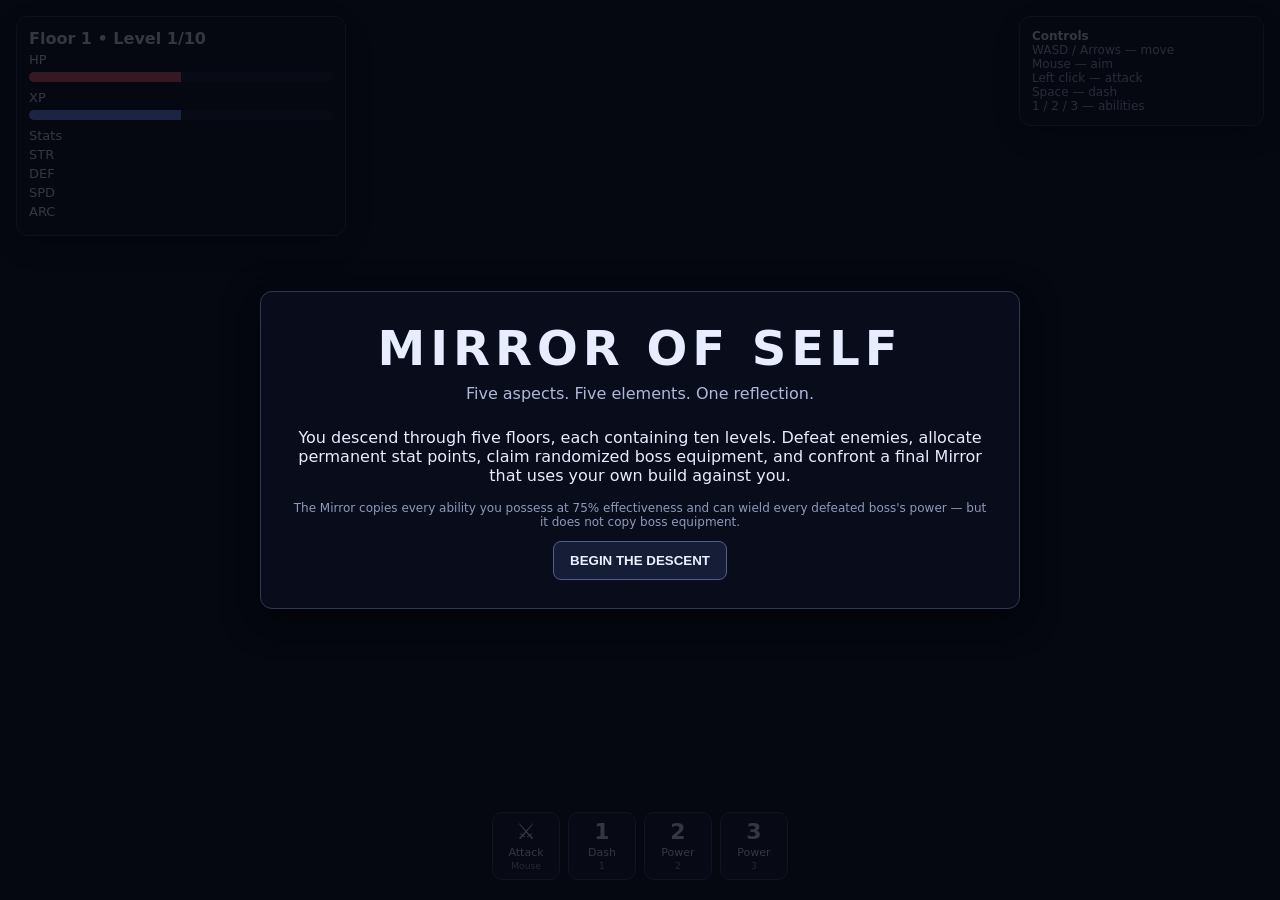
<file: mirror_of_self.html>
<!DOCTYPE html>
<html lang="en">
<head>
<meta charset="UTF-8">
<meta name="viewport" content="width=device-width,initial-scale=1.0">
<title>Mirror of Self</title>
<style>
  *{box-sizing:border-box}
  html,body{margin:0;background:#070912;color:#e8ecff;font-family:Inter,system-ui,Arial,sans-serif;overflow:hidden}
  canvas{display:block;width:100vw;height:100vh;background:#0a0d18}
  #ui{position:fixed;inset:0;pointer-events:none}
  .panel{background:rgba(10,14,28,.9);border:1px solid #303955;border-radius:12px;box-shadow:0 10px 35px #0008}
  #hud{position:absolute;left:16px;top:16px;width:330px;padding:12px}
  #hud .row{display:flex;justify-content:space-between;margin:4px 0;font-size:13px}
  .bar{height:10px;background:#171d31;border-radius:99px;overflow:hidden;margin:5px 0 8px}
  .bar i{display:block;height:100%;width:50%;background:#e95f68}
  #xpbar i{background:#7b8cff}
  #abilitybar{position:absolute;left:50%;bottom:20px;transform:translateX(-50%);display:flex;gap:8px}
  .slot{width:68px;height:68px;text-align:center;padding:6px;border:1px solid #3b4568;background:#11172a;border-radius:10px;font-size:11px}
  .slot b{display:block;font-size:22px;margin-bottom:2px}
  .slot small{color:#9ca7c8}
  #bossbar{position:absolute;top:18px;left:50%;transform:translateX(-50%);width:min(620px,70vw);text-align:center;display:none}
  #bossbar strong{font-size:18px}
  #bossbar .bar{height:14px}
  #bossbar i{background:#bd6cff}
  #message{position:absolute;top:90px;left:50%;transform:translateX(-50%);padding:10px 18px;opacity:0;transition:opacity .2s;text-align:center}
  #menu,#levelup,#reward,#end{position:absolute;inset:0;display:flex;align-items:center;justify-content:center;background:#050710c9;pointer-events:auto}
  .modal{width:min(760px,92vw);max-height:88vh;overflow:auto;padding:28px;text-align:center}
  h1{font-size:48px;letter-spacing:5px;margin:0 0 8px}
  h2{margin:4px 0 14px}
  .subtitle{color:#aeb8d9;margin-bottom:25px}
  button{border:1px solid #53608c;background:#161e37;color:#edf1ff;padding:11px 16px;border-radius:8px;cursor:pointer;font-weight:700}
  button:hover{background:#202b4c}
  .grid{display:grid;grid-template-columns:repeat(auto-fit,minmax(150px,1fr));gap:10px;text-align:left}
  .card{padding:13px;border:1px solid #35405f;border-radius:9px;background:#10162a}
  .card button{width:100%;margin-top:8px}
  .stat{display:flex;justify-content:space-between;padding:7px 0;border-bottom:1px solid #252d45}
  .hint{font-size:12px;color:#8f9aba}
  #controls{position:absolute;right:16px;top:16px;width:245px;padding:12px;font-size:12px;color:#aeb8d9}
  #controls b{color:#e8ecff}
  .hidden{display:none!important}
  .tag{display:inline-block;padding:3px 7px;border-radius:99px;background:#202944;margin:2px;font-size:11px}
</style>
</head>
<body>
<canvas id="game"></canvas>
<div id="ui">
  <div id="hud" class="panel">
    <div><b id="floorText">Floor 1 • Level 1/10</b></div>
    <div class="row"><span>HP</span><span id="hpText"></span></div><div class="bar"><i id="hp"></i></div>
    <div class="row"><span>XP</span><span id="xpText"></span></div><div class="bar" id="xpbar"><i id="xp"></i></div>
    <div class="row"><span>Stats</span><span id="pointsText"></span></div>
    <div class="row"><span>STR</span><span id="strText"></span></div>
    <div class="row"><span>DEF</span><span id="defText"></span></div>
    <div class="row"><span>SPD</span><span id="spdText"></span></div>
    <div class="row"><span>ARC</span><span id="arcText"></span></div>
    <div id="equipText" class="hint"></div>
  </div>
  <div id="controls" class="panel">
    <b>Controls</b><br>
    WASD / Arrows — move<br>
    Mouse — aim<br>
    Left click — attack<br>
    Space — dash<br>
    1 / 2 / 3 — abilities<br>
    <span id="abilityHint"></span>
  </div>
  <div id="bossbar"><strong id="bossName"></strong><div class="bar"><i id="bossHp"></i></div></div>
  <div id="message" class="panel"></div>
  <div id="abilitybar">
    <div class="slot"><b>⚔</b>Attack<br><small>Mouse</small></div>
    <div class="slot"><b id="a1">1</b><span id="a1n">Dash</span><br><small>1</small></div>
    <div class="slot"><b id="a2">2</b><span id="a2n">Power</span><br><small>2</small></div>
    <div class="slot"><b id="a3">3</b><span id="a3n">Power</span><br><small>3</small></div>
  </div>

  <div id="menu">
    <div class="modal panel">
      <h1>MIRROR OF SELF</h1>
      <div class="subtitle">Five aspects. Five elements. One reflection.</div>
      <p>You descend through five floors, each containing ten levels. Defeat enemies, allocate permanent stat points, claim randomized boss equipment, and confront a final Mirror that uses your own build against you.</p>
      <p class="hint">The Mirror copies every ability you possess at 75% effectiveness and can wield every defeated boss's power — but it does not copy boss equipment.</p>
      <button id="startBtn">BEGIN THE DESCENT</button>
    </div>
  </div>

  <div id="levelup" class="hidden">
    <div class="modal panel">
      <h2>Allocate Your Essence</h2>
      <p>You have <b id="levelPoints"></b> stat point(s). These points are permanent and follow you into the Mirror.</p>
      <div id="stats"></div>
      <button id="continueBtn">Continue</button>
    </div>
  </div>

  <div id="reward" class="hidden">
    <div class="modal panel">
      <h2 id="rewardTitle">Aspect Defeated</h2>
      <p id="rewardDesc"></p>
      <div class="grid" id="rewardGrid"></div>
      <button id="rewardContinue" class="hidden">Continue</button>
    </div>
  </div>

  <div id="end" class="hidden">
    <div class="modal panel">
      <h1 id="endTitle">THE MIRROR</h1>
      <p id="endText"></p>
      <button onclick="location.reload()">Play Again</button>
    </div>
  </div>
</div>

<script>
"use strict";
const canvas=document.getElementById("game"),ctx=canvas.getContext("2d");
let W,H,dpr=1;
function resize(){dpr=Math.min(devicePixelRatio||1,2);W=innerWidth;H=innerHeight;canvas.width=W*dpr;canvas.height=H*dpr;ctx.setTransform(dpr,0,0,dpr,0,0)}
addEventListener("resize",resize);resize();

const clamp=(v,a,b)=>Math.max(a,Math.min(b,v));
const rand=(a,b)=>Math.random()*(b-a)+a;
const pick=a=>a[Math.floor(Math.random()*a.length)];
const dist=(a,b)=>Math.hypot(a.x-b.x,a.y-b.y);
const keys={}; addEventListener("keydown",e=>{keys[e.key.toLowerCase()]=true;if([" ","arrowup","arrowdown","arrowleft","arrowright"].includes(e.key.toLowerCase()))e.preventDefault();});
addEventListener("keyup",e=>keys[e.key.toLowerCase()]=false);
const mouse={x:W/2,y:H/2,down:false}; canvas.addEventListener("mousemove",e=>{mouse.x=e.clientX;mouse.y=e.clientY}); canvas.addEventListener("mousedown",e=>{if(e.button===0)mouse.down=true}); canvas.addEventListener("mouseup",e=>{if(e.button===0)mouse.down=false});

const aspects=[
 {name:"FIRE",element:"Fire",color:"#ff5b48",mind:"Passion / Rage",boss:"Emberheart",ability:"Flame Burst"},
 {name:"WATER",element:"Water",color:"#42bfff",mind:"Emotion / Adaptability",boss:"Tideborn",ability:"Tidal Wave"},
 {name:"EARTH",element:"Earth",color:"#b4935a",mind:"Resolve / Stability",boss:"Stonewrought",ability:"Fault Line"},
 {name:"AIR",element:"Air",color:"#b7efff",mind:"Freedom / Thought",boss:"Skybound",ability:"Cyclone"},
 {name:"NULL",element:"Null",color:"#b96cff",mind:"Emptiness / Unknown",boss:"Nullshade",ability:"Void Pulse"}
];
const equipment=[
 ["Crown of Cinders","headgear","STR +3, ARC +2"],
 ["Tide Circlet","headgear","HP +25, ARC +2"],
 ["Stone Helm","headgear","DEF +4"],
 ["Gale Hood","headgear","SPD +3"],
 ["Null Halo","headgear","ARC +4"],
 ["Ember Edge","weapon","STR +5"],
 ["Tide Scepter","weapon","ARC +5"],
 ["Faultbreaker","weapon","STR +3, DEF +3"],
 ["Skyblade","weapon","SPD +4, STR +2"],
 ["Null Fang","weapon","ARC +6"],
 ["Cinderplate","armor","DEF +5"],
 ["Tideweave","armor","HP +35"],
 ["Stone Shell","armor","DEF +7, SPD -1"],
 ["Cloudmail","armor","SPD +4"],
 ["Null Mantle","armor","ARC +5, DEF +2"],
 ["Ash Treads","treads","SPD +4"],
 ["Current Boots","treads","SPD +2, HP +20"],
 ["Quake Greaves","treads","DEF +4"],
 ["Windstep Treads","treads","SPD +6"],
 ["Voidwalkers","treads","ARC +3, SPD +3"]
];

let state,particles=[],projectiles=[],enemies=[],roomsCleared=0,last=0,gameRunning=false;

function newState(){
 return {
  floor:1,level:1,points:0,xp:0,nextXP:40,
  stats:{str:5,def:5,spd:5,arc:5},
  equip:[],abilities:["Dash","Power Shot"],
  bossPowers:[],cool:{attack:0,dash:0,a1:0,a2:0,a3:0},
  player:{x:W/2,y:H/2,r:15,hp:120,maxhp:120,inv:0,face:0},
  boss:null,paused:false,mode:"normal",score:0
 };
}
function effective(){
 let e={str:state.stats.str,def:state.stats.def,spd:state.stats.spd,arc:state.stats.arc,hp:120};
 for(const q of state.equip){
   if(q.name.includes("Cinderplate"))e.def+=5;
   if(q.name.includes("Stone Shell")){e.def+=7;e.spd-=1}
   if(q.name.includes("Null Mantle")){e.arc+=5;e.def+=2}
   if(q.name.includes("Tideweave"))e.hp+=35;
   if(q.name.includes("Current Boots")){e.spd+=2;e.hp+=20}
   if(q.name.includes("Quake Greaves"))e.def+=4;
   if(q.name.includes("Cloudmail"))e.spd+=4;
   if(q.name.includes("Windstep"))e.spd+=6;
   if(q.name.includes("Voidwalkers")){e.arc+=3;e.spd+=3}
   if(q.name.includes("Ash Treads"))e.spd+=4;
   if(q.name.includes("Crown")){e.str+=3;e.arc+=2}
   if(q.name.includes("Circlet")){e.hp+=25;e.arc+=2}
   if(q.name.includes("Stone Helm"))e.def+=4;
   if(q.name.includes("Gale Hood"))e.spd+=3;
   if(q.name.includes("Halo"))e.arc+=4;
   if(q.name.includes("Ember Edge"))e.str+=5;
   if(q.name.includes("Scepter"))e.arc+=5;
   if(q.name.includes("Faultbreaker")){e.str+=3;e.def+=3}
   if(q.name.includes("Skyblade")){e.spd+=4;e.str+=2}
   if(q.name.includes("Fang"))e.arc+=6;
 }
 return e;
}
function showMessage(t,ms=1600){const m=document.getElementById("message");m.textContent=t;m.style.opacity=1;clearTimeout(showMessage.t);showMessage.t=setTimeout(()=>m.style.opacity=0,ms)}
function addXP(n){
 state.xp+=n;
 if(state.xp>=state.nextXP){state.xp-=state.nextXP;state.nextXP=Math.floor(state.nextXP*1.28);state.points++;openLevelUp()}
}
function openLevelUp(){
 state.paused=true;
 document.getElementById("levelPoints").textContent=state.points;
 renderStats();
 document.getElementById("levelup").classList.remove("hidden");
}
function renderStats(){
 const box=document.getElementById("stats");
 const labels=[["str","Strength","Damage"],["def","Defense","Reduces damage"],["spd","Speed","Movement & cooldowns"],["arc","Arcana","Ability power"]];
 box.innerHTML=labels.map(([k,n,d])=>`<div class="stat"><span><b>${n}</b><br><span class="hint">${d}</span></span><span>${state.stats[k]} <button onclick="spend('${k}')">+</button></span></div>`).join("");
}
window.spend=k=>{if(state.points>0){state.points--;state.stats[k]++;document.getElementById("levelPoints").textContent=state.points;renderStats();updateHUD()}};
document.getElementById("continueBtn").onclick=()=>{document.getElementById("levelup").classList.add("hidden");state.paused=false;spawnLevel()};
document.getElementById("startBtn").onclick=()=>{document.getElementById("menu").classList.add("hidden");startGame()};

function startGame(){state=newState();gameRunning=true;spawnLevel();showMessage("The descent begins.",1600);requestAnimationFrame(loop)}
function spawnLevel(){
 enemies=[];projectiles=[];state.boss=null;document.getElementById("bossbar").style.display="none";
 state.player.x=W/2;state.player.y=H/2;state.player.hp=Math.min(state.player.hp,effective().hp);state.player.maxhp=effective().hp;
 if(state.level===5) spawnBoss(state.floor-1,true);
 else if(state.level===10) spawnBoss(state.floor-1,false);
 else {
   const count=5+state.floor*2+Math.floor(state.level/2);
   for(let i=0;i<count;i++)spawnEnemy();
 }
 updateHUD();
}
function spawnEnemy(){
 const types=["chaser","shooter","tank"];let type=pick(types);
 const side=Math.floor(rand(0,4)), pad=60;
 let x=side===0?rand(pad,W-pad):(side===1?rand(pad,W-pad):(side===2?pad:W-pad));
 let y=side===0?pad:(side===1?H-pad:rand(pad,H-pad));
 enemies.push({x,y,r:type==="tank"?19:13,hp:(type==="tank"?70:35)+state.floor*10+state.level*3,maxhp:(type==="tank"?70:35)+state.floor*10+state.level*3,type,cd:rand(.3,1.5),hit:0});
}
function spawnBoss(idx,mini){
 const a=aspects[idx];
 const scale=mini?.75:1.25;
 state.boss={x:W/2,y:120,r:mini?27:36,hp:mini?300:650,maxhp:mini?300:650,name:(mini?"Mini ":"")+a.boss,aspect:a,cd:1,hit:0,phase:0};
 state.boss.hp*=1+(state.floor-1)*.18;
 state.boss.maxhp=state.boss.hp;
 document.getElementById("bossbar").style.display="block";
 showMessage(`${mini?"MINI-BOSS":"ASPECT"}: ${a.boss} — ${a.mind}`,2200);
}
function enemyShoot(e,speed=180){
 const ang=Math.atan2(state.player.y-e.y,state.player.x-e.x);
 projectiles.push({x:e.x,y:e.y,vx:Math.cos(ang)*speed,vy:Math.sin(ang)*speed,r:5,damage:8+state.floor*2,life:3,enemy:true,color:"#e86b83"});
}
function shootAt(x,y,damage,spd,color="#e9efff",pierce=false){
 const ang=Math.atan2(y-state.player.y,x-state.player.x);
 projectiles.push({x:state.player.x,y:state.player.y,vx:Math.cos(ang)*spd,vy:Math.sin(ang)*spd,r:5,damage,pierce,life:2,color});
}
function playerAttack(){
 if(state.cool.attack>0)return;
 const e=effective(), dmg=9+e.str*1.8+e.arc*.35;
 shootAt(mouse.x,mouse.y,dmg,560,"#e9efff");
 state.cool.attack=.22;
}
function ability(n){
 const e=effective();
 if(n===1 && state.cool.a1<=0){
   state.player.inv=.45;state.cool.a1=Math.max(.8,2.5-e.spd*.04);
   const ang=Math.atan2(mouse.y-state.player.y,mouse.x-state.player.x);
   state.player.x=clamp(state.player.x+Math.cos(ang)*100,35,W-35);
   state.player.y=clamp(state.player.y+Math.sin(ang)*100,35,H-35);
   burst(state.player.x,state.player.y,"#9aa9ff",16);return;
 }
 if(n===2 && state.cool.a2<=0){
   state.cool.a2=Math.max(1.2,4-e.arc*.08);
   const a=state.abilities[1]||"Power Shot";
   if(a==="Flame Burst")fireRing(e.arc*5+30,"#ff5b48");
   else if(a==="Tidal Wave")wave(140,e.arc*2+25,"#42bfff");
   else if(a==="Fault Line")fault();
   else if(a==="Cyclone")cyclone();
   else if(a==="Void Pulse")voidPulse();
   else shootAt(mouse.x,mouse.y,35+e.arc*4,800,"#9aa9ff",true);
 }
 if(n===3 && state.cool.a3<=0 && state.abilities[2]){
   state.cool.a3=Math.max(2,5-e.arc*.1);
   useAbility(state.abilities[2]);
 }
}
function useAbility(a){
 const e=effective();
 if(a==="Flame Burst")fireRing(e.arc*4+25,"#ff5b48");
 else if(a==="Tidal Wave")wave(170,e.arc*1.7+20,"#42bfff");
 else if(a==="Fault Line")fault();
 else if(a==="Cyclone")cyclone();
 else if(a==="Void Pulse")voidPulse();
}
function fireRing(dmg,color){
 for(let i=0;i<14;i++){let a=i*Math.PI*2/14;projectiles.push({x:state.player.x,y:state.player.y,vx:Math.cos(a)*360,vy:Math.sin(a)*360,r:8,damage:dmg,life:1.2,color,pierce:true})}
 burst(state.player.x,state.player.y,color,28);
}
function wave(r,damage,color){
 for(const en of enemies)if(Math.hypot(en.x-state.player.x,en.y-state.player.y)<r)damageEnemy(en,damage);
 if(state.boss&&Math.hypot(state.boss.x-state.player.x,state.boss.y-state.player.y)<r)damageBoss(damage);
 burst(state.player.x,state.player.y,color,34);
}
function fault(){for(const en of enemies)if(Math.abs(en.x-state.player.x)<170)damageEnemy(en,30+effective().arc*3);if(state.boss&&Math.abs(state.boss.x-state.player.x)<170)damageBoss(40+effective().arc*3);burst(state.player.x,state.player.y,"#b4935a",22)}
function cyclone(){for(const en of enemies){let d=dist(en,state.player);if(d<190){en.x+=(state.player.x-en.x)*.08;en.y+=(state.player.y-en.y)*.08;damageEnemy(en,4+effective().arc)}}}
function voidPulse(){for(const en of enemies)if(dist(en,state.player)<230)damageEnemy(en,45+effective().arc*4);if(state.boss&&dist(state.boss,state.player)<230)damageBoss(60+effective().arc*4);burst(state.player.x,state.player.y,"#b96cff",38)}
function burst(x,y,color,n){for(let i=0;i<n;i++){let a=rand(0,Math.PI*2),s=rand(40,250);particles.push({x,y,vx:Math.cos(a)*s,vy:Math.sin(a)*s,life:rand(.3,.8),color,r:rand(2,5)})}}

function damageEnemy(e,d){e.hp-=d;e.hit=.1;burst(e.x,e.y,"#ffffff",3);if(e.hp<=0){addXP(7+state.floor*2);state.score++;return true}return false}
function damageBoss(d){if(!state.boss)return;state.boss.hp-=d;state.boss.hit=.1;if(state.boss.hp<=0)bossDefeated()}

function bossDefeated(){
 const idx=state.floor-1, a=aspects[idx];
 if(state.level===5){showMessage(`${a.boss} falls. The path remains.`,1800);state.boss=null;document.getElementById("bossbar").style.display="none";state.level++;spawnLevel();return}
 state.boss=null;document.getElementById("bossbar").style.display="none";
 showReward(a);
}
function showReward(a){
 state.paused=true;
 document.getElementById("rewardTitle").textContent=`${a.name} ASPECT DEFEATED`;
 document.getElementById("rewardDesc").textContent=`The ${a.element} aspect yields its power. Choose one random piece of equipment from its domain. Its signature ability is also learned.`;
 const grid=document.getElementById("rewardGrid");grid.innerHTML="";
 const options=equipment.filter(x=>x[0].toLowerCase().includes(a.element.toLowerCase().slice(0,3))||true).sort(()=>Math.random()-.5).slice(0,4);
 // Restrict choices to one item per equipment category, randomly selected from the full equipment pool.
 const cats=["headgear","weapon","armor","treads"].sort(()=>Math.random()-.5);
 const chosen=cats.map(cat=>pick(equipment.filter(x=>x[1]===cat)));
 chosen.forEach(q=>{const d=document.createElement("div");d.className="card";d.innerHTML=`<b>${q[0]}</b><div class="tag">${q[1]}</div><p>${q[2]}</p><button>Equip</button>`;d.querySelector("button").onclick=()=>{state.equip.push({name:q[0],type:q[1],desc:q[2]});if(!state.abilities.includes(a.ability))state.abilities.push(a.ability);document.getElementById("reward").classList.add("hidden");state.paused=false;state.floor++;state.level=1;showMessage(`${q[0]} equipped. ${a.ability} learned.`,2000);spawnLevel();};grid.appendChild(d)});
 document.getElementById("reward").classList.remove("hidden");
}
function endRun(win){
 state.paused=true;document.getElementById("end").classList.remove("hidden");
 document.getElementById("endTitle").textContent=win?"MIRROR OF SELF":"THE MIRROR REMAINS";
 document.getElementById("endText").innerHTML=win?`You defeated yourself.<br><br>Your final build: STR ${effective().str}, DEF ${effective().def}, SPD ${effective().spd}, ARC ${effective().arc}.<br><br>The reflection had every one of your abilities at 75% effectiveness, your current stats and your normal equipment — but none of the boss equipment you earned.`:`The reflection overcame you. Every permanent point you invested made it stronger.`;
}

function spawnMirror(){
 state.mode="mirror";state.boss={x:W/2,y:130,r:38,hp:effective().hp*2.2,maxhp:effective().hp*2.2,name:"THE MIRROR",aspect:{color:"#dce4ff",ability:"Mirror"},cd:1,hit:0};
 document.getElementById("bossbar").style.display="block";document.getElementById("bossName").textContent="THE MIRROR";
 showMessage("It has your stats. Your equipment. Every ability. 75% of your power.",3000);
}
function mirrorAttack(){
 const e=effective(),p=state.player,b=state.boss;
 if(b.cd<=0){
   b.cd=Math.max(.5,1.4-e.spd*.025);
   const abilities=state.abilities;
   const a=pick(abilities);
   const factor=.75;
   if(a==="Dash"){b.x+=Math.cos(Math.atan2(p.y-b.y,p.x-b.x))*90;b.y+=Math.sin(Math.atan2(p.y-b.y,p.x-b.x))*90;burst(b.x,b.y,"#dce4ff",12)}
   else if(a==="Power Shot")mirrorShot(1,factor);
   else if(a==="Flame Burst")mirrorRing(factor,"#ff5b48");
   else if(a==="Tidal Wave")mirrorWave(factor,"#42bfff");
   else if(a==="Fault Line")mirrorLine(factor,"#b4935a");
   else if(a==="Cyclone")mirrorCyclone(factor);
   else if(a==="Void Pulse")mirrorVoid(factor);
 }
}
function mirrorShot(f=1){const ang=Math.atan2(state.player.y-state.boss.y,state.player.x-state.boss.x);projectiles.push({x:state.boss.x,y:state.boss.y,vx:Math.cos(ang)*620,vy:Math.sin(ang)*620,r:6,damage:(9+effective().str*1.8+effective().arc*.35)*f,life:2,enemy:true,color:"#dce4ff"})}
function mirrorRing(f,c){for(let i=0;i<12;i++){let a=i*Math.PI*2/12;projectiles.push({x:state.boss.x,y:state.boss.y,vx:Math.cos(a)*350,vy:Math.sin(a)*350,r:8,damage:(20+effective().arc*4)*f,life:1.4,enemy:true,color:c})}}
function mirrorWave(f,c){if(dist(state.boss,state.player)<190)hurtPlayer((35+effective().arc*2)*f);burst(state.boss.x,state.boss.y,c,24)}
function mirrorLine(f,c){if(Math.abs(state.player.x-state.boss.x)<150)hurtPlayer((35+effective().arc*2)*f);burst(state.boss.x,state.boss.y,c,20)}
function mirrorCyclone(f){if(dist(state.boss,state.player)<180)hurtPlayer((12+effective().arc)*f)}
function mirrorVoid(f){if(dist(state.boss,state.player)<220)hurtPlayer((50+effective().arc*3)*f);burst(state.boss.x,state.boss.y,"#b96cff",28)}

function hurtPlayer(d){
 if(state.player.inv>0)return;
 const e=effective(), actual=Math.max(1,d*(100/(100+e.def*5)));
 state.player.hp-=actual;state.player.inv=.35;burst(state.player.x,state.player.y,"#e95f68",8);
 if(state.player.hp<=0)endRun(false);
}
function update(dt){
 if(!gameRunning||state.paused)return;
 const p=state.player,e=effective();
 state.cool.attack=Math.max(0,state.cool.attack-dt);state.cool.a1=Math.max(0,state.cool.a1-dt);state.cool.a2=Math.max(0,state.cool.a2-dt);state.cool.a3=Math.max(0,state.cool.a3-dt);
 p.inv=Math.max(0,p.inv-dt);
 let dx=(keys.d||keys.arrowright?1:0)-(keys.a||keys.arrowleft?1:0),dy=(keys.s||keys.arrowdown?1:0)-(keys.w||keys.arrowup?1:0);
 const len=Math.hypot(dx,dy)||1;let speed=95+e.spd*8;p.x=clamp(p.x+dx/len*speed*dt,28,W-28);p.y=clamp(p.y+dy/len*speed*dt,28,H-28);
 if(mouse.down)playerAttack();
 if(keys["1"]){ability(1);keys["1"]=false}if(keys["2"]){ability(2);keys["2"]=false}if(keys["3"]){ability(3);keys["3"]=false}if(keys[" "]){ability(1);keys[" "]=false}
 for(const en of enemies){
   en.cd-=dt;en.hit=Math.max(0,en.hit-dt);
   const ang=Math.atan2(p.y-en.y,p.x-en.x),d=dist(en,p);
   if(en.type==="shooter"){if(d>230){en.x+=Math.cos(ang)*35*dt;en.y+=Math.sin(ang)*35*dt}else if(d<180){en.x-=Math.cos(ang)*25*dt;en.y-=Math.sin(ang)*25*dt}if(en.cd<=0){enemyShoot(en);en.cd=1.7}}
   else {let s=en.type==="tank"?30:52;en.x+=Math.cos(ang)*s*dt;en.y+=Math.sin(ang)*s*dt;if(d<en.r+p.r+4)hurtPlayer(en.type==="tank"?15:9)}
 }
 enemies=enemies.filter(e=>e.hp>0);
 if(state.boss){
   state.boss.cd-=dt;state.boss.hit=Math.max(0,state.boss.hit-dt);
   if(state.mode==="mirror")mirrorAttack(); else bossAI(state.boss,dt);
   if(dist(state.boss,p)<state.boss.r+p.r+6)hurtPlayer(18+state.floor*2);
 }
 for(const q of projectiles){
   q.x+=q.vx*dt;q.y+=q.vy*dt;q.life-=dt;
   if(q.enemy){if(Math.hypot(q.x-p.x,q.y-p.y)<q.r+p.r) {hurtPlayer(q.damage);q.life=0}}
   else {
     for(const en of enemies)if(Math.hypot(q.x-en.x,q.y-en.y)<q.r+en.r){if(damageEnemy(en,q.damage))en.dead=true;if(!q.pierce)q.life=0;break}
     if(state.boss&&Math.hypot(q.x-state.boss.x,q.y-state.boss.y)<q.r+state.boss.r){damageBoss(q.damage);if(!q.pierce)q.life=0}
   }
 }
 projectiles=projectiles.filter(q=>q.life>0&&q.x>-50&&q.x<W+50&&q.y>-50&&q.y<H+50);
 for(const q of particles){q.x+=q.vx*dt;q.y+=q.vy*dt;q.life-=dt;q.vx*=.97;q.vy*=.97}
 particles=particles.filter(q=>q.life>0);
 if(!state.boss&&enemies.length===0){
   roomsCleared++;
   if(state.level<10){state.level++;if(Math.random()<.55)addXP(12);spawnLevel();showMessage(`Level ${state.level-1} cleared.`,900)}
   else if(state.floor<5){state.level=10;spawnLevel()} // safety
   else {spawnMirror()}
 }
 updateHUD();
}
function bossAI(b,dt){
 const p=state.player,a=b.aspect,ang=Math.atan2(p.y-b.y,p.x-b.x);
 let s=42+state.floor*5;b.x+=Math.cos(ang)*s*dt;b.y+=Math.sin(ang)*s*dt;
 if(b.cd<=0){
   b.cd=Math.max(.65,1.5-state.floor*.1);
   if(a.ability==="Flame Burst")for(let i=0;i<10;i++){let z=i*Math.PI*2/10;projectiles.push({x:b.x,y:b.y,vx:Math.cos(z)*300,vy:Math.sin(z)*300,r:7,damage:13,life:1.7,enemy:true,color:a.color})}
   if(a.ability==="Tidal Wave")mirrorWave(.65,a.color);
   if(a.ability==="Fault Line")mirrorLine(.7,a.color);
   if(a.ability==="Cyclone")mirrorCyclone(.7);
   if(a.ability==="Void Pulse")mirrorVoid(.65);
 }
}
function updateHUD(){
 if(!state)return;const e=effective(),p=state.player;
 document.getElementById("floorText").textContent=state.mode==="mirror"?"FINAL FLOOR • MIRROR":"Floor "+state.floor+" • Level "+state.level+"/10";
 document.getElementById("hpText").textContent=`${Math.ceil(p.hp)} / ${Math.ceil(p.maxhp)}`;document.getElementById("hp").style.width=clamp(p.hp/p.maxhp*100,0,100)+"%";
 document.getElementById("xpText").textContent=`${state.xp} / ${state.nextXP}`;document.getElementById("xp").style.width=clamp(state.xp/state.nextXP*100,0,100)+"%";
 document.getElementById("pointsText").textContent=state.points;
 document.getElementById("strText").textContent=e.str;document.getElementById("defText").textContent=e.def;document.getElementById("spdText").textContent=e.spd;document.getElementById("arcText").textContent=e.arc;
 document.getElementById("equipText").innerHTML=state.equip.length?state.equip.map(x=>`<span class="tag">${x.name}</span>`).join(" "):"No boss equipment yet";
 document.getElementById("a1n").textContent=state.abilities[0]||"Dash";document.getElementById("a2n").textContent=state.abilities[1]||"Power";document.getElementById("a3n").textContent=state.abilities[2]||"—";
 if(state.boss){document.getElementById("bossName").textContent=state.boss.name;document.getElementById("bossHp").style.width=clamp(state.boss.hp/state.boss.maxhp*100,0,100)+"%"}
}
function draw(){
 ctx.clearRect(0,0,W,H);
 // geometric arena
 ctx.fillStyle="#0b1020";ctx.fillRect(0,0,W,H);
 ctx.strokeStyle="#131a2d";ctx.lineWidth=1;
 for(let x=0;x<W;x+=48){ctx.beginPath();ctx.moveTo(x,0);ctx.lineTo(x,H);ctx.stroke()}
 for(let y=0;y<H;y+=48){ctx.beginPath();ctx.moveTo(0,y);ctx.lineTo(W,y);ctx.stroke()}
 ctx.strokeStyle="#27314d";ctx.lineWidth=2;ctx.strokeRect(22,22,W-44,H-44);
 for(const q of particles){ctx.globalAlpha=clamp(q.life*2,0,1);ctx.fillStyle=q.color;ctx.beginPath();ctx.arc(q.x,q.y,q.r,0,Math.PI*2);ctx.fill()}ctx.globalAlpha=1;
 for(const q of projectiles){ctx.fillStyle=q.color;ctx.beginPath();ctx.arc(q.x,q.y,q.r,0,Math.PI*2);ctx.fill()}
 for(const e of enemies)drawEnemy(e);
 if(state?.boss)drawBoss(state.boss);
 if(state)drawPlayer(state.player);
}
function drawPlayer(p){
 ctx.save();ctx.translate(p.x,p.y);ctx.rotate(Math.atan2(mouse.y-p.y,mouse.x-p.x));
 ctx.globalAlpha=p.inv>0?.55:1;ctx.fillStyle="#e9efff";ctx.beginPath();ctx.arc(0,0,p.r,0,Math.PI*2);ctx.fill();
 ctx.fillStyle="#7b8cff";ctx.beginPath();ctx.moveTo(18,0);ctx.lineTo(3,-7);ctx.lineTo(3,7);ctx.closePath();ctx.fill();
 ctx.restore();ctx.globalAlpha=1;
}
function drawEnemy(e){
 ctx.fillStyle=e.hit>0?"#fff":e.type==="tank"?"#8c7654":e.type==="shooter"?"#c35d8e":"#d34e62";
 ctx.beginPath();ctx.arc(e.x,e.y,e.r,0,Math.PI*2);ctx.fill();
 ctx.fillStyle="#20263b";ctx.fillRect(e.x-e.r,e.y-e.r-7,e.r*2,3);ctx.fillStyle="#70d38a";ctx.fillRect(e.x-e.r,e.y-e.r-7,e.r*2*clamp(e.hp/e.maxhp,0,1),3);
}
function drawBoss(b){
 ctx.save();ctx.translate(b.x,b.y);ctx.rotate(performance.now()/1300);
 ctx.fillStyle=b.hit>0?"#fff":b.aspect.color;ctx.beginPath();ctx.moveTo(0,-b.r);for(let i=1;i<8;i++){let a=i*Math.PI*2/7;ctx.lineTo(Math.cos(a)*b.r,Math.sin(a)*b.r)}ctx.closePath();ctx.fill();
 ctx.strokeStyle="#fff";ctx.lineWidth=2;ctx.stroke();ctx.restore();
}
function loop(t){const dt=Math.min(.033,(t-last)/1000||0);last=t;update(dt);draw();requestAnimationFrame(loop)}
</script>
</body>
</html>
</file>
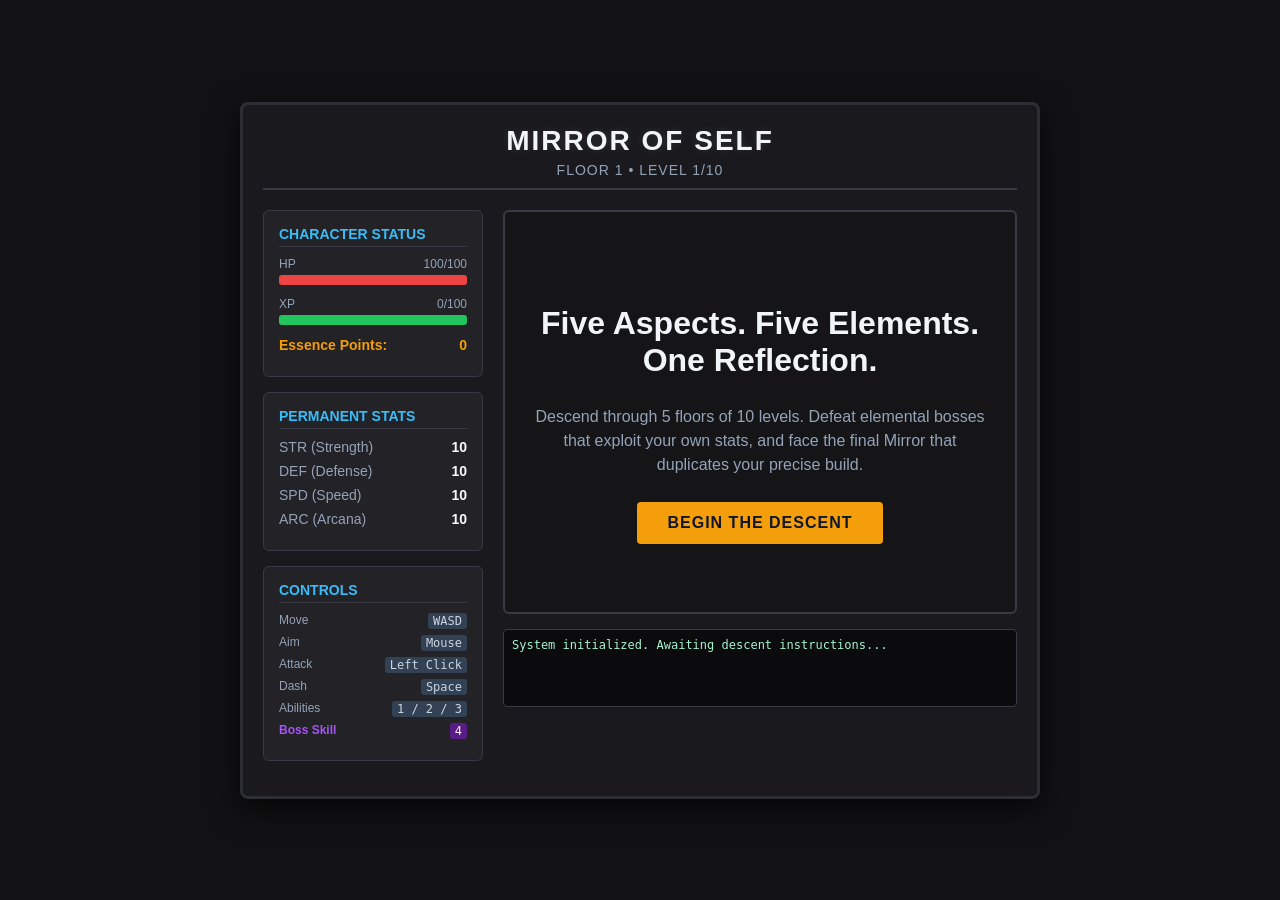
<file: mirror_of_self_extended (1).html>
<!DOCTYPE html>
<html lang="en">
<head>
    <meta charset="UTF-8">
    <meta name="viewport" content="width=device-width, initial-scale=1.0">
    <title>Mirror of Self - Extended Boss Edition</title>
    <style>
        body {
            background-color: #121214;
            color: #e2e8f0;
            font-family: 'Segoe UI', Tahoma, Geneva, Verdana, sans-serif;
            margin: 0;
            padding: 0;
            display: flex;
            justify-content: center;
            align-items: center;
            min-height: 100vh;
            overflow-x: hidden;
        }

        #game-container {
            width: 800px;
            background-color: #1a1a1e;
            border: 3px solid #2d2d34;
            border-radius: 8px;
            padding: 20px;
            box-shadow: 0 10px 30px rgba(0,0,0,0.7);
            box-sizing: border-box;
        }

        header {
            text-align: center;
            border-bottom: 2px solid #3a3a44;
            padding-bottom: 10px;
            margin-bottom: 20px;
        }

        h1 {
            color: #f1f5f9;
            margin: 0;
            font-size: 28px;
            letter-spacing: 2px;
            text-shadow: 0 0 10px rgba(255,255,255,0.1);
        }

        .floor-info {
            color: #94a3b8;
            font-size: 14px;
            margin-top: 5px;
            text-transform: uppercase;
            letter-spacing: 1px;
        }

        /* Layout Grid */
        .game-layout {
            display: grid;
            grid-template-columns: 220px 1fr;
            gap: 20px;
        }

        /* Sidebar Panels */
        .panel {
            background-color: #222227;
            border: 1px solid #3a3a44;
            border-radius: 6px;
            padding: 15px;
            margin-bottom: 15px;
        }

        .panel-title {
            font-size: 14px;
            font-weight: bold;
            color: #38bdf8;
            text-transform: uppercase;
            margin-bottom: 10px;
            border-bottom: 1px solid #3a3a44;
            padding-bottom: 4px;
        }

        /* Stats & UI Bars */
        .stat-row {
            display: flex;
            justify-content: space-between;
            align-items: center;
            margin-bottom: 8px;
            font-size: 14px;
        }

        .stat-name {
            color: #94a3b8;
        }

        .stat-val {
            font-weight: bold;
            color: #f8fafc;
        }

        .stat-alloc-btn {
            background-color: #38bdf8;
            color: #0f172a;
            border: none;
            border-radius: 4px;
            width: 22px;
            height: 22px;
            font-weight: bold;
            cursor: pointer;
            display: flex;
            align-items: center;
            justify-content: center;
            font-size: 14px;
        }

        .stat-alloc-btn:hover {
            background-color: #7dd3fc;
        }

        .ui-bar-container {
            margin-bottom: 12px;
        }

        .ui-bar-label {
            font-size: 12px;
            color: #94a3b8;
            margin-bottom: 4px;
            display: flex;
            justify-content: space-between;
        }

        .ui-bar {
            height: 10px;
            background-color: #334155;
            border-radius: 3px;
            overflow: hidden;
        }

        .ui-bar-fill {
            height: 100%;
            width: 100%;
            transition: width 0.1s ease;
        }

        .hp-fill { background-color: #ef4444; }
        .xp-fill { background-color: #22c55e; }
        .boss-hp-fill { background-color: #a855f7; }

        /* Main Canvas/Viewport Area */
        .main-view {
            display: flex;
            flex-direction: column;
            gap: 15px;
        }

        #game-canvas {
            background-color: #0b0b0d;
            border: 2px solid #3a3a44;
            border-radius: 6px;
            cursor: crosshair;
        }

        /* Screen States */
        .screen-overlay {
            display: flex;
            flex-direction: column;
            align-items: center;
            justify-content: center;
            text-align: center;
            height: 400px;
            background-color: #151518;
            border: 2px solid #3a3a44;
            border-radius: 6px;
        }

        .screen-overlay h2 {
            font-size: 32px;
            margin-bottom: 10px;
            color: #f1f5f9;
        }

        .screen-overlay p {
            color: #94a3b8;
            max-width: 450px;
            margin-bottom: 25px;
            line-height: 1.5;
        }

        .btn-action {
            background-color: #f59e0b;
            color: #0f172a;
            border: none;
            padding: 12px 30px;
            font-size: 16px;
            font-weight: bold;
            border-radius: 4px;
            cursor: pointer;
            text-transform: uppercase;
            letter-spacing: 1px;
            transition: background 0.2s;
        }

        .btn-action:hover {
            background-color: #fbbf24;
        }

        .btn-continue {
            background-color: #22c55e;
        }
        .btn-continue:hover {
            background-color: #4ade80;
        }

        /* Controls Reference List */
        .controls-list {
            padding: 0;
            margin: 0;
            list-style: none;
            font-size: 12px;
            color: #94a3b8;
        }

        .controls-list li {
            margin-bottom: 6px;
            display: flex;
            justify-content: space-between;
        }

        .control-key {
            color: #cbd5e1;
            background-color: #334155;
            padding: 1px 5px;
            border-radius: 3px;
            font-family: monospace;
        }

        /* Logger / Feedback */
        #combat-log {
            background-color: #0b0b0d;
            border: 1px solid #3a3a44;
            border-radius: 4px;
            height: 60px;
            padding: 8px;
            font-size: 12px;
            font-family: monospace;
            overflow-y: auto;
            color: #a7f3d0;
        }

        .hidden {
            display: none !important;
        }
    </style>
</head>
<body>

<div id="game-container">
    <header>
        <h1 id="game-title">MIRROR OF SELF</h1>
        <div class="floor-info" id="location-display">Floor 1 • Level 1/10</div>
    </header>

    <div class="game-layout">
        <!-- LEFT SIDEBAR: HUD & CONTROLS -->
        <aside>
            <div class="panel">
                <div class="panel-title">Character Status</div>
                
                <div class="ui-bar-container">
                    <div class="ui-bar-label"><span>HP</span><span id="hp-text">100/100</span></div>
                    <div class="ui-bar"><div id="hp-bar" class="ui-bar-fill hp-fill"></div></div>
                </div>

                <div class="ui-bar-container">
                    <div class="ui-bar-label"><span>XP</span><span id="xp-text">0/100</span></div>
                    <div class="ui-bar"><div id="xp-bar" class="ui-bar-fill xp-fill"></div></div>
                </div>
                
                <div class="stat-row" style="margin-top: 10px;">
                    <span class="stat-name" style="color:#f59e0b; font-weight:bold;">Essence Points:</span>
                    <span class="stat-val" id="essence-val" style="color:#f59e0b;">0</span>
                </div>
            </div>

            <div class="panel">
                <div class="panel-title">Permanent Stats</div>
                <div class="stat-row">
                    <span class="stat-name">STR (Strength)</span>
                    <div style="display:flex; align-items:center; gap:8px;">
                        <span class="stat-val" id="stat-str">10</span>
                        <button class="stat-alloc-btn hidden" id="alloc-str" onclick="allocateStat('str')">+</button>
                    </div>
                </div>
                <div class="stat-row">
                    <span class="stat-name">DEF (Defense)</span>
                    <div style="display:flex; align-items:center; gap:8px;">
                        <span class="stat-val" id="stat-def">10</span>
                        <button class="stat-alloc-btn hidden" id="alloc-def" onclick="allocateStat('def')">+</button>
                    </div>
                </div>
                <div class="stat-row">
                    <span class="stat-name">SPD (Speed)</span>
                    <div style="display:flex; align-items:center; gap:8px;">
                        <span class="stat-val" id="stat-spd">10</span>
                        <button class="stat-alloc-btn hidden" id="alloc-spd" onclick="allocateStat('spd')">+</button>
                    </div>
                </div>
                <div class="stat-row">
                    <span class="stat-name">ARC (Arcana)</span>
                    <div style="display:flex; align-items:center; gap:8px;">
                        <span class="stat-val" id="stat-arc">10</span>
                        <button class="stat-alloc-btn hidden" id="alloc-arc" onclick="allocateStat('arc')">+</button>
                    </div>
                </div>
            </div>

            <div class="panel">
                <div class="panel-title">Controls</div>
              <ul class="controls-list">
                    <li><span>Move</span><span class="control-key">WASD</span></li>
                    <li><span>Aim</span><span class="control-key">Mouse</span></li>
                    <li><span>Attack</span><span class="control-key">Left Click</span></li>
                    <li><span>Dash</span><span class="control-key">Space</span></li>
                    <li><span>Abilities</span><span class="control-key">1 / 2 / 3</span></li>
                    <li><span style="color:#a855f7; font-weight:bold;">Boss Skill</span><span class="control-key" style="background-color:#581c87; color:#f3e8ff;">4</span></li>
                </ul>
            </div>
        </aside>

        <!-- RIGHT MAIN AREA: SCREENS & CANVAS -->
        <main class="main-view">
            <!-- Boss HP Track visible only during boss stages -->
            <div id="boss-hud" class="panel hidden" style="margin-bottom: 0; padding: 10px;">
                <div class="ui-bar-container" style="margin-bottom: 0;">
                    <div class="ui-bar-label"><span id="boss-name-label" style="font-weight:bold; color:#a855f7;">BOSS</span><span id="boss-hp-text">1000/1000</span></div>
                    <div class="ui-bar" style="height: 14px;"><div id="boss-hp-bar" class="ui-bar-fill boss-hp-fill"></div></div>
                </div>
                <div id="boss-phase-alert" style="font-size:11px; color:#ef4444; font-weight:bold; text-align:center; margin-top:4px; letter-spacing:1px;"></div>
            </div>

            <!-- Start Screen -->
            <div id="screen-start" class="screen-overlay">
                <h2>Five Aspects. Five Elements.<br>One Reflection.</h2>
                <p>Descend through 5 floors of 10 levels. Defeat elemental bosses that exploit your own stats, and face the final Mirror that duplicates your precise build.</p>
                <button class="btn-action" onclick="startGame()">Begin the Descent</button>
            </div>

            <!-- Allocation Screen -->
            <div id="screen-allocate" class="screen-overlay hidden">
                <h2>Allocate Your Essence</h2>
                <p>Distribute permanent baseline stat boosts earned through regular progression before continuing your descent.</p>
                <button class="btn-action btn-continue" onclick="finishAllocation()">Continue Descent</button>
            </div>

            <!-- Aspect Defeated Screen -->
            <div id="screen-victory" class="screen-overlay hidden">
                <h2 id="victory-title" style="color: #4ade80;">Aspect Defeated</h2>
                <p id="victory-desc">An element falls back into alignment. Your stats have grown deeper.</p>
                <button class="btn-action btn-continue" id="victory-btn" onclick="advanceAfterBoss()">Continue</button>
            </div>

            <!-- Game Over / Complete Screen -->
            <div id="screen-end" class="screen-overlay hidden">
                <h2 id="end-title">The Mirror Crack'd</h2>
                <p id="end-desc">You were defeated by your own design.</p>
                <button class="btn-action" onclick="resetToStart()">Play Again</button>
            </div>

            <!-- Gameplay Field -->
            <canvas id="game-canvas" width="540" height="400" class="hidden"></canvas>

            <!-- Logger Output Box -->
            <div id="combat-log">System initialized. Awaiting descent instructions...</div>
        </main>
    </div>
</div>

<script>
    // --- GAME ENGINE STATE CONFIG ---
    const canvas = document.getElementById('game-canvas');
    const ctx = canvas.getContext('2d');

    let gameState = 'START'; // START, PLAYING, ALLOCATE, VICTORY, END
    let currentFloor = 1;
    let currentLevel = 1;
    let essencePoints = 0;

    // Player Stats Configuration
    // Player Stats Configuration
    let player = {
        x: 100, y: 200, radius: 12,
        baseHp: 100, hp: 100,
        str: 10, def: 10, spd: 10, arc: 10,
        xp: 0, nextXp: 100,
        dashCooldown: 0, dashTimer: 0, dashVx: 0, dashVy: 0,
        abilityCooldowns; // Expanded to 4 slots to accommodate Boss Soul Ability
        unlockedBossAbilities: []        // Stores strings of defeated boss types: 'DEF', 'SPD', 'STR', 'ARC'
    };

    // Input States
    let keys = {};
    let mouse = { x: 0, y: 0 };

    // Entities
    let projectiles = [];
    let enemies = [];
    let particles = [];
    let boss = null;
    let floorHazards = [];

    // Environmental / Arena Constants
    const CANVAS_WIDTH = 540;
    const CANVAS_HEIGHT = 400;

    // Boss Data Registry
    const BOSS_TEMPLATES = {
        1: { name: "The Fractured Sentinel", element: "Earth", mimic: "DEF", baseHp: 600, color: "#854d0e" },
        2: { name: "The Torrential Siren", element: "Water", mimic: "SPD", baseHp: 500, color: "#0284c7" },
        3: { name: "The Cinder Executioner", element: "Fire", mimic: "STR", baseHp: 700, color: "#dc2626" },
        4: { name: "The Zephyr Phantom", element: "Air", mimic: "ARC", baseHp: 550, color: "#0d9488" },
        5: { name: "The Final Mirror", element: "Reflection", mimic: "ALL", baseHp: 1000, color: "#e2e8f0" }
    };

    // --- SYSTEM UTILITIES & LISTENERS ---
    window.addEventListener('keydown', e => { keys[e.key.toLowerCase()] = true; handleAbilityPress(e.key); });
    window.addEventListener('keyup', e => { keys[e.key.toLowerCase()] = false; });
    canvas.addEventListener('mousemove', e => {
        const rect = canvas.getBoundingClientRect();
        mouse.x = e.clientX - rect.left;
        mouse.y = e.clientY - rect.top;
    });
    canvas.addEventListener('mousedown', e => { if (e.button === 0 && gameState === 'PLAYING') firePlayerProjectile(); });

    function logMessage(msg) {
        const logBox = document.getElementById('combat-log');
        logBox.innerHTML = msg + "<br>" + logBox.innerHTML;
    }

    function updateUiDisplays() {
        document.getElementById('hp-text').innerText = `${Math.max(0, Math.floor(player.hp))}/${player.baseHp}`;
        document.getElementById('hp-bar').style.width = `${(Math.max(0, player.hp) / player.baseHp) * 100}%`;
        document.getElementById('xp-text').innerText = `${player.xp}/${player.nextXp}`;
        document.getElementById('xp-bar').style.width = `${(player.xp / player.nextXp) * 100}%`;
        
        document.getElementById('stat-str').innerText = player.str;
        document.getElementById('stat-def').innerText = player.def;
        document.getElementById('stat-spd').innerText = player.spd;
        document.getElementById('stat-arc').innerText = player.arc;
        document.getElementById('essence-val').innerText = essencePoints;

        // Manage allocations button views
        const showAlloc = (essencePoints > 0 && gameState === 'ALLOCATE');
        ['str','def','spd','arc'].forEach(id => {
            const btn = document.getElementById(`alloc-${id}`);
            if(showAlloc) btn.classList.remove('hidden');
            else btn.classList.add('hidden');
        });

        if (boss && gameState === 'PLAYING') {
            document.getElementById('boss-hud').classList.remove('hidden');
            document.getElementById('boss-name-label').innerText = boss.name.toUpperCase();
            document.getElementById('boss-hp-text').innerText = `${Math.max(0, Math.floor(boss.hp))}/${boss.maxHp}`;
            document.getElementById('boss-hp-bar').style.width = `${(Math.max(0, boss.hp) / boss.maxHp) * 100}%`;
            if (boss.phase === 2) {
                document.getElementById('boss-phase-alert').innerText = `⚠️ PHASE 2: ${boss.phaseName.toUpperCase()} ENRAGED!`;
            } else {
                document.getElementById('boss-phase-alert').innerText = `PHASE 1: STAT MIMICRY ENGAGED (${boss.mimicStat})`;
            }
        } else {
            document.getElementById('boss-hud').classList.add('hidden');
        }

        if (currentFloor === 5 && currentLevel === 10) {
            document.getElementById('location-display').innerText = "Floor 5 • FINAL CONFRONTATION";
        } else {
            document.getElementById('location-display').innerText = `Floor ${currentFloor} • Level ${currentLevel}/10`;
        }
    }

    // --- SCREEN NAVIGATION HANDLERS ---
    function switchScreen(targetState) {
        gameState = targetState;
        document.getElementById('screen-start').classList.add('hidden');
        document.getElementById('screen-allocate').classList.add('hidden');
        document.getElementById('screen-victory').classList.add('hidden');
        document.getElementById('screen-end').classList.add('hidden');
        canvas.classList.add('hidden');

        if (targetState === 'PLAYING') {
            canvas.classList.remove('hidden');
        } else if (targetState === 'START') {
            document.getElementById('screen-start').classList.remove('hidden');
        } else if (targetState === 'ALLOCATE') {
            document.getElementById('screen-allocate').classList.remove('hidden');
        } else if (targetState === 'VICTORY') {
            document.getElementById('screen-victory').classList.remove('hidden');
        } else if (targetState === 'END') {
            document.getElementById('screen-end').classList.remove('hidden');
        }
        updateUiDisplays();
    }

    function startGame() {
        currentFloor = 1;
        currentLevel = 1;
        essencePoints = 0;
        player.str = 10; player.def = 10; player.spd = 10; player.arc = 10;
        player.hp = player.baseHp;
        player.xp = 0;
        logMessage("You step into the abyss. Floor 1 begins.");
        generateLevel();
        switchScreen('PLAYING');
    }

    function resetToStart() {
        switchScreen('START');
    }

    function allocateStat(stat) {
        if (essencePoints <= 0) return;
        player[stat]++;
        essencePoints--;
        if (stat === 'str') player.baseHp = 100 + (player.str - 10) * 10; // STR adds extra base health scale
        updateUiDisplays();
    }

    function finishAllocation() {
        logMessage(`Descent resumed. Stepping into Floor ${currentFloor}, Level ${currentLevel}.`);
        generateLevel();
        switchScreen('PLAYING');
    }

    function advanceAfterBoss() {
        if (currentFloor === 5 && currentLevel === 10) {
            // Finished game!
            document.getElementById('end-title').innerText = "The Mirror Shattered";
            document.getElementById('end-title').style.color = "#38bdf8";
            document.getElementById('end-desc').innerText = "You have broken the loop, integrated your shadows, and climbed out of the depths.";
            switchScreen('END');
        } else {
            currentFloor++;
            currentLevel = 1;
            essencePoints += 3; // Bonus points for wiping out a major regional boss
            switchScreen('ALLOCATE');
        }
    }

    // --- GAMEPLAY INITIALIZERS & LEVEL GENERATORS ---
    function generateLevel() {
        projectiles = [];
        enemies = [];
        particles = [];
        floorHazards = [];
        boss = null;
        
        player.x = 80;
        player.y = 200;
        player.hp = player.baseHp; // Restoration upon advancing depths

        if (currentLevel === 10) {
            setupBossFight();
        } else {
            // Generate standard floor room minions
            let minionCount = 2 + currentFloor + Math.floor(currentLevel / 3);
            for (let i = 0; i < minionCount; i++) {
                enemies.push({
                    x: 250 + Math.random() * 240,
                    y: 80 + Math.random() * 240,
                    radius: 10,
                    hp: 25 + currentFloor * 15,
                    maxHp: 25 + currentFloor * 15,
                    speed: 1.2 + (currentFloor * 0.15),
                    type: 'minion',
                    color: '#f43f5e'
                });
            }
        }
    }

    function setupBossFight() {
        const config = BOSS_TEMPLATES[currentFloor];
        boss = {
            x: 400, y: 200,
            radius: 26,
            name: config.name,
            element: config.element,
            mimicStat: config.mimic,
            phase: 1,
            phaseName: "Normal",
            hp: config.baseHp + (player.str * 5), // Dynamic padding
            maxHp: config.baseHp + (player.str * 5),
            color: config.color,
            attackTimer: 0,
            actionPatternTimer: 0,
            
            // Dynamic parameters adjusted by copied stats
            copiedDef: 0,
            copiedSpd: 1.5,
            copiedStrMultiplier: 1.0,
            copiedArcSize: 0
        };

        logMessage(`⚠️ WARNING: Entering Domain of ${boss.name}!`);
        calculateStatMimicryEffect();
    }

    function calculateStatMimicryEffect() {
        if (!boss) return;
        
        // Dynamic stats calculated relative to current build profiles
        if (boss.mimicStat === 'DEF' || boss.mimicStat === 'ALL') {
            boss.copiedDef = player.def * 0.8;
            logMessage(`[MIMIC] ${boss.name} hardens its molecular shell armor using your DEF (${player.def}).`);
        }
        if (boss.mimicStat === 'SPD' || boss.mimicStat === 'ALL') {
            boss.copiedSpd = 1.0 + (player.spd * 0.12);
            logMessage(`[MIMIC] ${boss.name} targets your speed vectors. Moving at dynamic SPD base: ${boss.copiedSpd.toFixed(1)}`);
        }
        if (boss.mimicStat === 'STR' || boss.mimicStat === 'ALL') {
            boss.copiedStrMultiplier = 1.0 + (player.str * 0.08);
            logMessage(`[MIMIC] ${boss.name} feeds on your physical raw energy. Base damage multiplier: x${boss.copiedStrMultiplier.toFixed(1)}`);
        }
        if (boss.mimicStat === 'ARC' || boss.mimicStat === 'ALL') {
            boss.copiedArcSize = player.arc * 1.5;
            logMessage(`[MIMIC] ${boss.name} manifests localized dimensional anomalies derived from your ARC (${player.arc}).`);
        }
    }

    function triggerBossPhaseTwo() {
        boss.phase = 2;
        spawnExplosion(boss.x, boss.y, boss.color, 30);

        if (boss.mimicStat === 'DEF') {
            boss.phaseName = "Kinetic Core";
            boss.color = "#ca8a04";
            boss.radius = 16; // Shattered shell configuration
            logMessage(`⚡ PHASE 2: ${boss.name} shatters its armor shell! Activating THORNS REFLECTION and stealing 50% of your defense!`);
        } else if (boss.mimicStat === 'SPD') {
            boss.phaseName = "Tidal Overdrive";
            boss.color = "#00ffff";
            logMessage(`⚡ PHASE 2: ${boss.name} enters hyper-overdrive, instantly deploying fast mirroring phantoms!`);
        } else if (boss.mimicStat === 'STR') {
            boss.phaseName = "Molten Berserk";
            boss.color = "#f97316";
            logMessage(`⚡ PHASE 2: ${boss.name} strips weapon locks! Direct hits will now permanently absorb your physical STR!`);
        } else if (boss.mimicStat === 'ARC') {
            boss.phaseName = "Arcane Singularity";
            boss.color = "#a855f7";
            logMessage(`⚡ PHASE 2: ${boss.name} triggers ABILITY OVERLOAD! Your active spells will lock and force auto-cast explosions!`);
        } else if (boss.mimicStat === 'ALL') {
            boss.phaseName = "Split Doppelgänger";
            boss.color = "#ffffff";
            boss.radius = 20;
            logMessage(`⚡ PHASE 2: The Mirror shatters into twin Offensive and Defensive operational configurations!`);
            // Spawn the twin background support clone
            enemies.push({
                x: 150, y: 100, radius: 18,
                hp: boss.maxHp * 0.4, maxHp: boss.maxHp * 0.4,
                type: 'boss_twin_def', color: '#64748b', speed: 2.2
            });
        }
    }

    // --- GAME MECHANIC ENGINE ACTIONS ---
    function firePlayerProjectile() {
        const dx = mouse.x - player.x;
        const dy = mouse.y - player.y;
        const angle = Math.atan2(dy, dx);
        
        // ARC stat extends scalar project scale properties
        const projSize = 4 + (player.arc * 0.2);
        const damage = 10 + (player.str * 1.5);
        const speed = 5 + (player.spd * 0.2);

        projectiles.push({
            x: player.x, y: player.y,
            vx: Math.cos(angle) * speed,
            vy: Math.sin(angle) * speed,
            radius: projSize,
            damage: damage,
            fromPlayer: true,
            color: '#38bdf8'
        });
    }

        function handleAbilityPress(key) {
        if (gameState !== 'PLAYING') return;

        if (key === '1' && player.abilityCooldowns[0] <= 0) {
            // Ability 1: Burst Nova Ring
            logMessage("Used Ability 1: Nova Ring!");
            const count = 12;
            for(let i=0; i<count; i++) {
                const angle = (Math.PI * 2 / count) * i;
                projectiles.push({
                    x: player.x, y: player.y,
                    vx: Math.cos(angle) * 4, vy: Math.sin(angle) * 4,
                    radius: 6, damage: 5 + (player.arc * 0.8),
                    fromPlayer: true, color: '#60a5fa'
                });
            }
            player.abilityCooldowns[0] = 180; // 3 seconds at 60fps
        }
        else if (key === '2' && player.abilityCooldowns[1] <= 0) {
            // Ability 2: Heavy Cleave Shot
            logMessage("Used Ability 2: Heavy Cleave Shot!");
            const dx = mouse.x - player.x; const dy = mouse.y - player.y;
            const angle = Math.atan2(dy, dx);
            projectiles.push({
                x: player.x, y: player.y,
                vx: Math.cos(angle) * 7, vy: Math.sin(angle) * 7,
                radius: 15, damage: 25 + (player.str * 3),
                fromPlayer: true, color: '#f59e0b'
            });
            player.abilityCooldowns[1] = 300; // 5 seconds
        }
        else if (key === '3' && player.abilityCooldowns[2] <= 0) {
            // Ability 3: Temporal Speed Ward
            logMessage("Used Ability 3: Temporal Ward active (+50% Speed)!");
            player.hp = Math.min(player.baseHp, player.hp + (player.arc * 1.2)); // Minor arcane mend heal
            player.abilityCooldowns[2] = 480; // 8 seconds
        }
        else if (key === '4' && player.abilityCooldowns[3] <= 0) {
            if (player.unlockedBossAbilities.length === 0) {
                logMessage("❌ SOULLESS: You have not conquered any elemental aspects yet.");
                return;
            }

            // Select active skill power (Cycles automatically if you have unlocked multiple)
            const activeSkill = player.unlockedBossAbilities[0];

            if (activeSkill === 'DEF') {
                // BOSS 1 EFFECT: Kinetic Earth Shield
                logMessage("🔮 Boss Skill: Earth Sentinel Armor Active (+30 DEF!)");
                player.def += 30; // Massive defense bolster
                spawnExplosion(player.x, player.y, '#ca8a04', 12);
                
                // Remove bonus armor tracking parameters cleanly after 3 seconds (180 frames)
                setTimeout(() => { player.def -= 30; logMessage("🛡️ Shield dissipated."); }, 3000);
                player.abilityCooldowns[3] = 420; // 7 Second Cooldown
            }
            else if (activeSkill === 'SPD') {
                // BOSS 2 EFFECT: Torrential Spray
                logMessage("🔮 Boss Skill: Torrential Water Spray unleashed!");
                for (let i = 0; i < 8; i++) {
                    const deviation = (Math.random() - 0.5) * 0.8;
                    const angle = Math.atan2(mouse.y - player.y, mouse.x - player.x) + deviation;
                    projectiles.push({
                        x: player.x, y: player.y,
                        vx: Math.cos(angle) * 6.5, vy: Math.sin(angle) * 6.5,
                        radius: 5, damage: 8 + (player.spd * 0.5),
                        fromPlayer: true, color: '#00ffff'
                    });
                }
                player.abilityCooldowns[3] = 300; // 5 Second Cooldown
            }
            else if (activeSkill === 'STR') {
                // BOSS 3 EFFECT: Molten Fire Trail Slam
                logMessage("🔮 Boss Skill: Molten Flame Core ignited!");
                floorHazards.push({
                    x: player.x, y: player.y, radius: 10, maxRadius: 120, growth: 4, type: 'shockwave', color: '#f97316'
                });
                
                enemies.forEach(enemy => {
                    let edx = enemy.x - player.x; let edy = enemy.y - player.y;
                    let edist = Math.sqrt(edx*edx + edy*edy);
                    if (edist <= 120) {
                        enemy.hp -= (40 + (player.str * 2));
                        spawnExplosion(enemy.x, enemy.y, '#f97316', 5);
                    }
                });

                if (boss) {
                    let bdx = boss.x - player.x; let bdy = boss.y - player.y;
                    let bdist = Math.sqrt(bdx*bdx + bdy*bdy);
                    if (bdist <= 120) {
                        boss.hp -= Math.max(2, (40 + (player.str * 2)) - boss.copiedDef);
                        spawnExplosion(boss.x, boss.y, '#f97316', 8);
                    }
                }
                player.abilityCooldowns[3] = 480; // 8 Second Cooldown
            }
            else if (activeSkill === 'ARC') {
                // BOSS 4 EFFECT: Spatial Anomaly Storm vortex placement
                logMessage("🔮 Boss Skill: Conjured Arcane Singularity Vortex!");
                floorHazards.push({
                    x: mouse.x, y: mouse.y, radius: 45, maxRadius: 45, duration: 240, type: 'player_storm', color: '#a855f7'
                });
                player.abilityCooldowns[3] = 600; // 10 Second Cooldown
            }
            else if (activeSkill === 'ALL') {
                // BOSS 5/MIRROR EFFECT: Complete Shadow Form invincibility frame
                logMessage("🔮 Boss Skill: Shadow Mirror Form Active (Invulnerable!)");
                player.hp = Math.min(player.baseHp, player.hp + 25); // Bulk repair mend heal
                spawnExplosion(player.x, player.y, '#ffffff', 20);
                player.abilityCooldowns[3] = 720; // 12 Second Cooldown
            }

            // Cycle item sequence array positions to let players rotate slots if they hold multiple boss keys
            if (player.unlockedBossAbilities.length > 1) {
                let currentItem = player.unlockedBossAbilities.shift();
                player.unlockedBossAbilities.push(currentItem);
                logMessage(`🔄 Skill cycled! Next up: Aspect [${player.unlockedBossAbilities[0]}]`);
            }
        }
    }

    function spawnExplosion(x, y, color, count=10) {
        for(let i=0; i<count; i++) {
            particles.push({
                x: x, y: y,
                vx: (Math.random() - 0.5) * 6,
                vy: (Math.random() - 0.5) * 6,
                radius: 2 + Math.random()*4,
                life: 30 + Math.random()*20,
                color: color
            });
        }
    }

    // --- GAME ENGINE HEARTBEAT LOOP (RUNS 60FPS) ---
    function tick() {
        if (gameState === 'PLAYING') {
            updateLogic();
            renderView();
        }
        requestAnimationFrame(tick);
    }

    function updateLogic() {
        // Cooldown processing loops
        if (player.dashCooldown > 0) player.dashCooldown--;
        for (let i = 0; i < 4; i++) {
            if (player.abilityCooldowns[i] > 0) player.abilityCooldowns[i]--;
        }

        // Active forced phase 2 effect for air boss
        if (boss && boss.phase === 2 && boss.mimicStat === 'ARC') {
            for (let i = 0; i < 3; i++) {
                if (player.abilityCooldowns[i] <= 0) {
                    handleAbilityPress((i+1).toString());
                    // Force explosion directly at random node
                    spawnExplosion(player.x + (Math.random()-0.5)*80, player.y + (Math.random()-0.5)*80, '#c084fc', 8);
                    player.hp -= Math.max(1, 10 - (player.def * 0.2));
                }
            }
        }

        // --- PLAYER MOVEMENT ROUTINES ---
        let currentMoveSpd = 2.5 + (player.spd * 0.1);
        if (player.abilityCooldowns[2] > 300) currentMoveSpd *= 1.5; // Speed ward boost trigger active

        if (player.dashTimer > 0) {
            player.x += player.dashVx;
            player.y += player.dashVy;
            player.dashTimer--;
            // Spawn motion trails trail particles
            if (Math.random() > 0.4) particles.push({ x: player.x, y: player.y, vx:0, vy:0, radius:3, life:15, color:'#38bdf8' });
        } else {
            let mx = 0; let my = 0;
            if (keys['w'] || keys['arrowup']) my -= 1;
            if (keys['s'] || keys['arrowdown']) my += 1;
            if (keys['a'] || keys['arrowleft']) mx -= 1;
            if (keys['d'] || keys['arrowright']) mx += 1;

            // Phase 2 Arcane Chaos inverted control vector rule check
            if (boss && boss.phase === 2 && boss.mimicStat === 'ALL' && Math.floor(Date.now()/2000)%2===0) {
                mx = -mx; my = -my; // Scramble axis matrices dynamically
            }

            if (mx !== 0 || my !== 0) {
                const len = Math.sqrt(mx*mx + my*my);
                player.x += (mx / len) * currentMoveSpd;
                player.y += (my / len) * currentMoveSpd;
            }

            // Fire out space dash logic execution
            if (keys[' '] && player.dashCooldown <= 0 && (mx !== 0 || my !== 0)) {
                const len = Math.sqrt(mx*mx + my*my);
                player.dashVx = (mx / len) * (currentMoveSpd * 3.5);
                player.dashVy = (my / len) * (currentMoveSpd * 3.5);
                player.dashTimer = 10;
                player.dashCooldown = 60; // 1 second operational reset
            }
        }

        // Bound parameters within bounding wall limits safely
        player.x = Math.max(player.radius, Math.min(CANVAS_WIDTH - player.radius, player.x));
        player.y = Math.max(player.radius, Math.min(CANVAS_HEIGHT - player.radius, player.y));

        // --- ENEMY INFRASTRUCTURE LOGIC AND AI ROOPS ---
        enemies.forEach((enemy, idx) => {
            let targetX = player.x;
            let targetY = player.y;

            // Twin defense boss shields the anchor main boss
            if (enemy.type === 'boss_twin_def' && boss) {
                targetX = boss.x + Math.sin(Date.now()/400)*60;
                targetY = boss.y + Math.cos(Date.now()/400)*60;
            }

            const dx = targetX - enemy.x;
            const dy = targetY - enemy.y;
            const dist = Math.sqrt(dx*dx + dy*dy);

            if (dist > 5) {
                enemy.x += (dx / dist) * enemy.speed;
                enemy.y += (dy / dist) * enemy.speed;
            }

            // Self circle damage pulse
            if (enemy.type === 'boss_twin_def' && dist < player.radius + enemy.radius) {
                player.hp -= Math.max(0.2, 2 - (player.def * 0.05));
            }

            // Minion impact hit rules
            if (enemy.type === 'minion' && dist < player.radius + enemy.radius) {
                let damageTaken = Math.max(1, 15 - (player.def * 0.4));
                player.hp -= damageTaken;
                spawnExplosion(player.x, player.y, '#ef4444', 4);
                enemies.splice(idx, 1); // Explodes into target vector
                logMessage(`Hit by minion core footprint! Lost ${Math.floor(damageTaken)} HP.`);
            }
        });

        // --- EXTENDED SYSTEM BOSS LOGIC AI ACTIONS ---
        if (boss) {
            boss.attackTimer++;
            boss.actionPatternTimer++;

            let currentBossSpd = boss.copiedSpd;
            if (boss.phase === 2 && boss.mimicStat === 'SPD') currentBossSpd *= 1.8; // Dynamic Overdrive multipliers

            // AI tracking calculations towards player coordinate references
            const bdx = player.x - boss.x;
            const bdy = player.y - boss.y;
            const bDist = Math.sqrt(bdx*bdx + bdy*bdy);

            // Execute positioning steps based on elemental type traits
            if (boss.mimicStat === 'STR') {
                // Highly aggressive charge logic mapping
                if (bDist > 10) {
                    boss.x += (bdx / bDist) * (currentBossSpd * 1.1);
                    boss.y += (bdy / bDist) * (currentBossSpd * 1.1);
                }
            } else {
                // Standard pacing hover parameters loop
                if (bDist > 180) {
                    boss.x += (bdx / bDist) * currentBossSpd;
                    boss.y += (bdy / bDist) * currentBossSpd;
                } else if (bDist < 100) {
                    boss.x -= (bdx / bDist) * currentBossSpd;
                    boss.y -= (bdy / bDist) * currentBossSpd;
                }
            }

            // Keep bosses confined safely within canvas viewport constraints
            boss.x = Math.max(boss.radius, Math.min(CANVAS_WIDTH - boss.radius, boss.x));
            boss.y = Math.max(boss.radius, Math.min(CANVAS_HEIGHT - boss.radius, boss.y));

            // Dynamic melee strike detection frames
            if (bDist < player.radius + boss.radius) {
                let baseMelee = 0.5;
                if (boss.mimicStat === 'STR') baseMelee = 2.0 * boss.copiedStrMultiplier;
                
                player.hp -= baseMelee;
                
                if (boss.phase === 2 && boss.mimicStat === 'STR' && Math.random() < 0.1) {
                    if (player.str > 5) {
                        player.str--;
                        boss.copiedStrMultiplier += 0.2;
                        logMessage("⚠️ CRITICAL REAP: The Executioner strips and absorbs 1 point of your STRENGTH!");
                    }
                }
            }

            // --- BOSS PROJECTILE ATTACK TIMERS ---
            let attackCooldownInterval = boss.mimicStat === 'SPD' ? 40 : 75;
            if (boss.phase === 2) attackCooldownInterval *= 0.5; // Accelerate cadence frame updates

            if (boss.attackTimer >= attackCooldownInterval) {
                boss.attackTimer = 0;
                const angleToPlayer = Math.atan2(bdx, bdy);

                if (boss.mimicStat === 'DEF') {
                    // Earth Shockwave Slam attacks
                    let radScalar = 60 + (player.def * 4);
                    if (boss.phase === 2) radScalar *= 1.6;
                    
                    floorHazards.push({
                        x: boss.x, y: boss.y,
                        radius: 10, maxRadius: radScalar,
                        growth: 3, type: 'shockwave',
                        color: boss.color
                    });
                    logMessage(`[BOSS] ${boss.name} anchors into floor arrays generating defense seismic waves!`);
                } 
                else if (boss.mimicStat === 'SPD') {
                    // Water Spraying bullet cascades
                    const sprayCount = boss.phase === 2 ? 6 : 3;
                    for (let i = 0; i < sprayCount; i++) {
                        const deviation = (Math.random() - 0.5) * 0.6;
                        const angle = Math.atan2(player.y - boss.y, player.x - boss.x) + deviation;
                        projectiles.push({
                            x: boss.x, y: boss.y,
                            vx: Math.cos(angle) * 4.5, vy: Math.sin(angle) * 4.5,
                            radius: 6, damage: 12, fromPlayer: false, color: '#06b6d4'
                        });
                    }
                }
                else if (boss.mimicStat === 'STR') {
                    // Burning Fire Trails projectiles
                    const angle = Math.atan2(player.y - boss.y, player.x - boss.x);
                    projectiles.push({
                        x: boss.x, y: boss.y,
                        vx: Math.cos(angle) * 3, vy: Math.sin(angle) * 3,
                        radius: 9, damage: 20 * boss.copiedStrMultiplier, 
                        fromPlayer: false, color: '#ea580c'
                    });
                }
                else if (boss.mimicStat === 'ARC' || boss.mimicStat === 'ALL') {
                    // Giant tracking storms mapping rules
                    let stormRadius = 20 + boss.copiedArcSize;
                    floorHazards.push({
                        x: player.x + (Math.random()-0.5)*40,
                        y: player.y + (Math.random()-0.5)*40,
                        radius: stormRadius, maxRadius: stormRadius,
                        duration: 180, type: 'storm', color: '#c084fc'
                    });
                }
            }

            // Phase 2 Continuous Earth Shield reflection pulsing loops
            if (boss.phase === 2 && boss.mimicStat === 'DEF' && boss.actionPatternTimer % 90 === 0) {
                floorHazards.push({
                    x: boss.x, y: boss.y, radius: 5, maxRadius: 140, growth: 5, type: 'thorns_pulse', color: '#eab308'
                });
            }

            // Phase 2 Random Mirror Mirage Spawning ticks
            if (boss.phase === 2 && boss.mimicStat === 'SPD' && boss.actionPatternTimer % 140 === 0) {
                enemies.push({
                    x: boss.x, y: boss.y, radius: 10,
                    hp: 1, maxHp: 1, speed: player.spd * 0.15,
                    type: 'minion', color: '#22d3ee'
                });
            }

            // Phase Check Triggers
            if (boss.phase === 1 && boss.hp <= boss.maxHp * 0.5) {
                triggerBossPhaseTwo();
            }
        }

        // --- HAZARDS & ENVIRONMENTAL INFRASTRUCTURE TRACKS ---
        floorHazards.forEach((hazard, hIdx) => {
            if (hazard.type === 'shockwave' || hazard.type === 'thorns_pulse') {
                hazard.radius += hazard.growth;
                const hdx = player.x - hazard.x;
                const hdy = player.y - hazard.y;
                const hDist = Math.sqrt(hdx*hdx + hdy*hdy);

                if (Math.abs(hDist - hazard.radius) < 8) {
                    let mitigationFactor = hazard.type === 'thorns_pulse' ? 0.05 : 0.3;
                    let dmg = (20 - (player.def * mitigationFactor));
                    player.hp -= Math.max(1, dmg);
                    spawnExplosion(player.x, player.y, '#f59e0b', 3);
                }

                if (hazard.radius >= hazard.maxRadius) {
                    floorHazards.splice(hIdx, 1);
                }
            } 
            else if (hazard.type === 'storm') {
                hazard.duration--;
                const hdx = player.x - hazard.x;
                const hdy = player.y - hazard.y;
                const hDist = Math.sqrt(hdx*hdx + hdy*hdy);

                if (hDist < hazard.radius) {
                    player.hp -= Math.max(0.1, 1.5 - (player.def * 0.04)); // Rapid ticks inside vortex systems
                    if(Math.random() > 0.85) player.dashCooldown = Math.min(60, player.dashCooldown + 10); // Disrupt vector systems
                }

                if (hazard.duration <= 0) {
                    floorHazards.splice(hIdx, 1);
                }
                
            }
            else if (hazard.type === 'player_storm') {
    ctx.fillStyle = "rgba(168, 85, 247, 0.2)"; // Deep Purple transparent fill
    ctx.fill();
    ctx.strokeStyle = "rgba(168, 85, 247, 0.6)";
    ctx.lineWidth = 1.5;
    ctx.stroke();
}

        });

        // --- PROJECTILE MOVEMENT & SPATIAL INTERSECTION CHECKS ---
        projectiles.forEach((proj, pIdx) => {
            proj.x += proj.vx;
            proj.y += proj.vy;

            // Remove out-of-bound projectile units safely
            if (proj.x < -50 || proj.x > CANVAS_WIDTH + 50 || proj.y < -50 || proj.y > CANVAS_HEIGHT + 50) {
                projectiles.splice(pIdx, 1);
                return;
            }

            if (proj.fromPlayer) {
                // Check collision maps against normal layout minion arrays
                enemies.forEach((enemy, eIdx) => {
                    const edx = enemy.x - proj.x;
                    const edy = enemy.y - proj.y;
                    const eDist = Math.sqrt(edx*edx + edy*edy);

                    if (eDist < enemy.radius + proj.radius) {
                        enemy.hp -= proj.damage;
                        spawnExplosion(proj.x, proj.y, proj.color, 4);
                        projectiles.splice(pIdx, 1);

                        if (enemy.hp <= 0) {
                            enemies.splice(eIdx, 1);
                            player.xp += 20;
                            logMessage("Defeated room threat minion. Stacking XP.");
                            checkLevelUpConditions();
                        }
                    }
                });

                // Check intersection maps against primary boss arrays
                if (boss) {
                    const bdx = boss.x - proj.x;
                    const bdy = boss.y - proj.y;
                    const bDist = Math.sqrt(bdx*bdx + bdy*bdy);

                    if (bDist < boss.radius + proj.radius) {
                        // Apply defense reduction math checks
                        let rawDamage = proj.damage - boss.copiedDef;
                        let finalDamage = Math.max(2, rawDamage);
                        
                        boss.hp -= finalDamage;
                        spawnExplosion(proj.x, proj.y, '#38bdf8', 5);
                        projectiles.splice(pIdx, 1);

                        // Thorns dynamic aura feedback rules active during phase 2
                        if (boss.phase === 2 && boss.mimicStat === 'DEF') {
                            let thornDmg = finalDamage * 0.25;
                            player.hp -= thornDmg;
                            logMessage(`💥 THORNS FLARE: Took ${Math.floor(thornDmg)} reflected shock damage back!`);
                        }

                        if (boss.hp <= 0) {
                            spawnExplosion(boss.x, boss.y, boss.color, 40);
                            logMessage(`🏆 TRIUMPH: You have overthrown ${boss.name}!`);
                            boss = null;
                            switchScreen('VICTORY');
                            if (!player.unlockedBossAbilities.includes(boss.mimicStat)) {
                                player.unlockedBossAbilities.push(boss.mimicStat);
                                logMessage(`✨ SOUL LINK: Absorbed boss essence! Press [4] to cycle/activate your new elemental power!`);
                            }
                            boss = null;
                            switchScreen('Victory');

                        }
                    }
                }
            } else {
                // Incoming tracking hostile projectile meets player intersection profiles
                const pdx = player.x - proj.x;
                const pdy = player.y - proj.y;
                const pDist = Math.sqrt(pdx*pdx + pdy*pdy);

                if (pDist < player.radius + proj.radius) {
                    let calcDmg = proj.damage - (player.def * 0.3);
                    let cleanDmg = Math.max(1, calcDmg);
                    player.hp -= cleanDmg;
                    
                    spawnExplosion(proj.x, proj.y, proj.color, 6);
                    projectiles.splice(pIdx, 1);
                    logMessage(`Sustained hit impact! Damage: -${Math.floor(cleanDmg)} HP.`);
                }
            }
        });

        // --- PARTICLE PHYSICS AGING ---
        particles.forEach((p, idx) => {
            p.x += p.vx; p.y += p.vy;
            p.life--;
            if (p.life <= 0) particles.splice(idx, 1);
        });

        // Room room clearing advance triggers
        if (enemies.length === 0 && !boss && gameState === 'PLAYING') {
            if (currentLevel < 10) {
                currentLevel++;
                logMessage(`Room cleared. Moving down into Depth Level ${currentLevel}...`);
                generateLevel();
            }
        }

        // Defeat condition evaluations
        if (player.hp <= 0) {
            logMessage("💀 FATAL TRAJECTORY: Your health pools emptied. Core structural loop collapsed.");
            document.getElementById('end-title').innerText = "The Mirror Crack'd";
            document.getElementById('end-title').style.color = "#ef4444";
            document.getElementById('end-desc').innerText = `You failed to survive Floor ${currentFloor}, Depth Level ${currentLevel}. Your shadow claim remains absolute.`;
            switchScreen('END');
        }

        updateUiDisplays();
    }

    function checkLevelUpConditions() {
        if (player.xp >= player.nextXp) {
            player.xp -= player.nextXp;
            essencePoints += 1;
            player.nextXp = Math.floor(player.nextXp * 1.4);
            logMessage("✨ LEVEL UP! Essence point accrued. Ready for deployment.");
            spawnExplosion(player.x, player.y, '#22c55e', 15);
        }
    }

    // --- CANVAS RENDER ENGINE GRAPHICS ---
    function renderView() {
        ctx.clearRect(0, 0, CANVAS_WIDTH, CANVAS_HEIGHT);

        // Draw active structural floor elements background indicators
        ctx.fillStyle = "rgba(255,255,255,0.02)";
        ctx.font = "140px monospace";
        ctx.textAlign = "center";
        ctx.fillText(`F${currentFloor}`, CANVAS_WIDTH/2, CANVAS_HEIGHT/2 + 40);

        // Render floor visual hazard templates
        floorHazards.forEach(hazard => {
            ctx.beginPath();
            ctx.arc(hazard.x, hazard.y, hazard.radius, 0, Math.PI * 2);
            if (hazard.type === 'shockwave' || hazard.type === 'thorns_pulse') {
                ctx.strokeStyle = hazard.color;
                ctx.lineWidth = 3;
                ctx.stroke();
            } else if (hazard.type === 'storm') {
                ctx.fillStyle = "rgba(192, 132, 252, 0.15)";
                ctx.fill();
                ctx.strokeStyle = "rgba(192, 132, 252, 0.4)";
                ctx.lineWidth = 1;
                ctx.stroke();
            }
        });

        // Render project tracking bullet instances
        projectiles.forEach(proj => {
            ctx.beginPath();
            ctx.arc(proj.x, proj.y, proj.radius, 0, Math.PI * 2);
            ctx.fillStyle = proj.color;
            ctx.fill();
        });

        // Draw standard minion target items
        enemies.forEach(enemy => {
            ctx.beginPath();
            ctx.arc(enemy.x, enemy.y, enemy.radius, 0, Math.PI * 2);
            ctx.fillStyle = enemy.color;
            ctx.fill();
            
            // Health overlay tracks for micro targets
            if (enemy.hp < enemy.maxHp) {
                ctx.fillStyle = "#ef4444";
                ctx.fillRect(enemy.x - 10, enemy.y - 16, 20, 3);
                ctx.fillStyle = "#22c55e";
                ctx.fillRect(enemy.x - 10, enemy.y - 16, (enemy.hp / enemy.maxHp) * 20, 3);
            }
        });

        // Draw major regional bosses
        if (boss) {
            ctx.beginPath();
            ctx.arc(boss.x, boss.y, boss.radius, 0, Math.PI * 2);
            ctx.fillStyle = boss.color;
            ctx.fill();
            ctx.strokeStyle = "#ffffff";
            ctx.lineWidth = 2;
            ctx.stroke();

            // Core elemental focal tracking indicator ring
            ctx.beginPath();
            ctx.arc(boss.x, boss.y, boss.radius * 0.4, 0, Math.PI * 2);
            ctx.fillStyle = "rgba(255,255,255,0.2)";
            ctx.fill();
        }

        // Render primary mechanical control user character node avatar
        ctx.beginPath();
        ctx.arc(player.x, player.y, player.radius, 0, Math.PI * 2);
        ctx.fillStyle = "#0284c7";
        ctx.fill();
        ctx.strokeStyle = "#38bdf8";
        ctx.lineWidth = 2;
        ctx.stroke();

        // Canvas overlay UI weapon targeting reticle indicator lines
        ctx.beginPath();
        ctx.moveTo(player.x, player.y);
        const angle = Math.atan2(mouse.y - player.y, mouse.x - player.x);
        ctx.lineTo(player.x + Math.cos(angle)*24, player.y + Math.sin(angle)*24);
        ctx.strokeStyle = "rgba(56, 189, 248, 0.5)";
        ctx.lineWidth = 2;
        ctx.stroke();

        // Visual FX dust processing particles loop
        particles.forEach(p => {
            ctx.beginPath();
            ctx.arc(p.x, p.y, p.radius, 0, Math.PI * 2);
            ctx.fillStyle = p.color;
            ctx.fill();
        });
    }

    // Start engine framing sequence hooks
    tick();
</script>
</body>
</html>
</file>
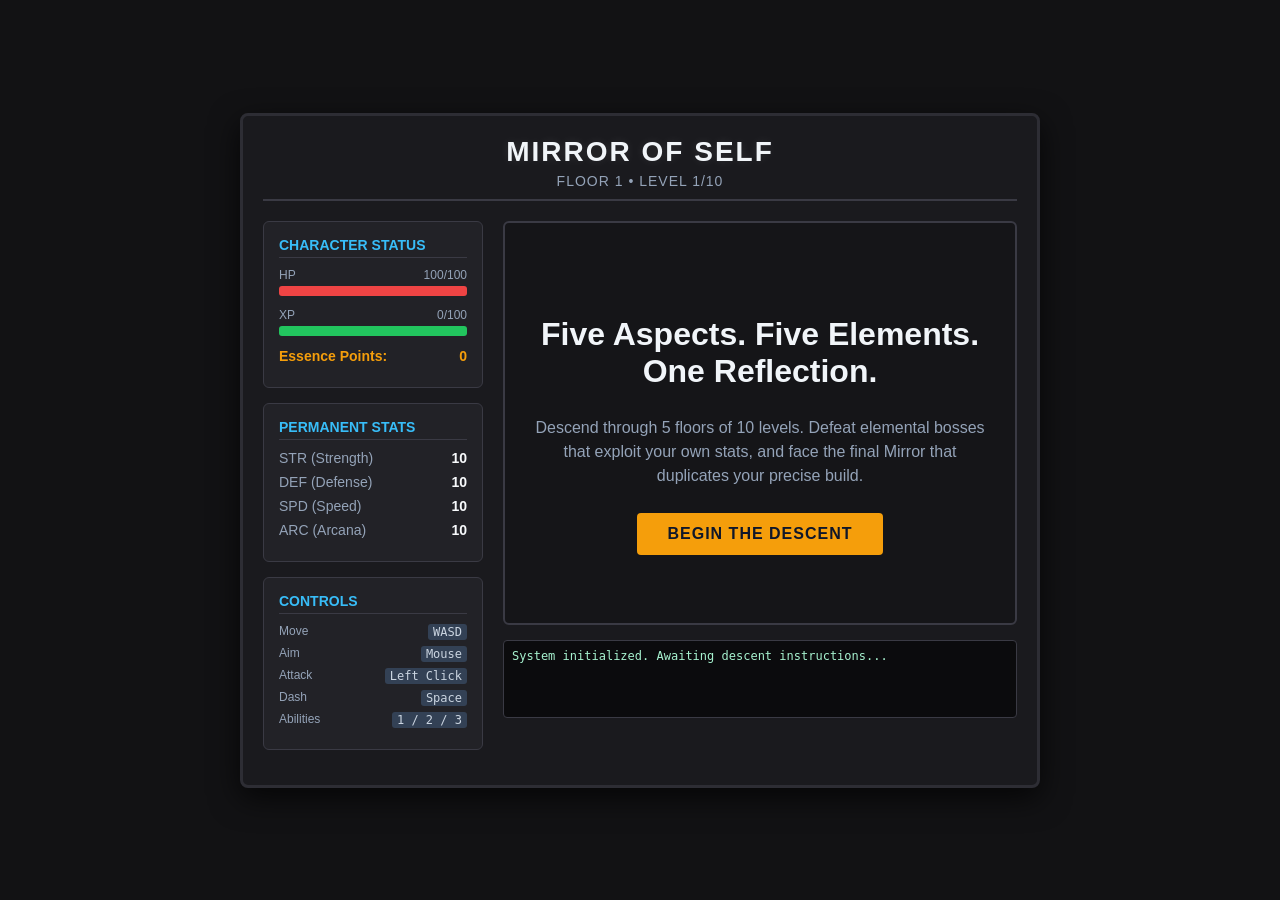
<file: mirror_of_self_extended (2).html>
<!DOCTYPE html>
<html lang="en">
<head>
    <meta charset="UTF-8">
    <meta name="viewport" content="width=device-width, initial-scale=1.0">
    <title>Mirror of Self - Extended Boss Edition</title>
    <style>
        body {
            background-color: #121214;
            color: #e2e8f0;
            font-family: 'Segoe UI', Tahoma, Geneva, Verdana, sans-serif;
            margin: 0;
            padding: 0;
            display: flex;
            justify-content: center;
            align-items: center;
            min-height: 100vh;
            overflow-x: hidden;
        }

        #game-container {
            width: 800px;
            background-color: #1a1a1e;
            border: 3px solid #2d2d34;
            border-radius: 8px;
            padding: 20px;
            box-shadow: 0 10px 30px rgba(0,0,0,0.7);
            box-sizing: border-box;
        }

        header {
            text-align: center;
            border-bottom: 2px solid #3a3a44;
            padding-bottom: 10px;
            margin-bottom: 20px;
        }

        h1 {
            color: #f1f5f9;
            margin: 0;
            font-size: 28px;
            letter-spacing: 2px;
            text-shadow: 0 0 10px rgba(255,255,255,0.1);
        }

        .floor-info {
            color: #94a3b8;
            font-size: 14px;
            margin-top: 5px;
            text-transform: uppercase;
            letter-spacing: 1px;
        }

        /* Layout Grid */
        .game-layout {
            display: grid;
            grid-template-columns: 220px 1fr;
            gap: 20px;
        }

        /* Sidebar Panels */
        .panel {
            background-color: #222227;
            border: 1px solid #3a3a44;
            border-radius: 6px;
            padding: 15px;
            margin-bottom: 15px;
        }

        .panel-title {
            font-size: 14px;
            font-weight: bold;
            color: #38bdf8;
            text-transform: uppercase;
            margin-bottom: 10px;
            border-bottom: 1px solid #3a3a44;
            padding-bottom: 4px;
        }

        /* Stats & UI Bars */
        .stat-row {
            display: flex;
            justify-content: space-between;
            align-items: center;
            margin-bottom: 8px;
            font-size: 14px;
        }

        .stat-name {
            color: #94a3b8;
        }

        .stat-val {
            font-weight: bold;
            color: #f8fafc;
        }

        .stat-alloc-btn {
            background-color: #38bdf8;
            color: #0f172a;
            border: none;
            border-radius: 4px;
            width: 22px;
            height: 22px;
            font-weight: bold;
            cursor: pointer;
            display: flex;
            align-items: center;
            justify-content: center;
            font-size: 14px;
        }

        .stat-alloc-btn:hover {
            background-color: #7dd3fc;
        }

        .ui-bar-container {
            margin-bottom: 12px;
        }

        .ui-bar-label {
            font-size: 12px;
            color: #94a3b8;
            margin-bottom: 4px;
            display: flex;
            justify-content: space-between;
        }

        .ui-bar {
            height: 10px;
            background-color: #334155;
            border-radius: 3px;
            overflow: hidden;
        }

        .ui-bar-fill {
            height: 100%;
            width: 100%;
            transition: width 0.1s ease;
        }

        .hp-fill { background-color: #ef4444; }
        .xp-fill { background-color: #22c55e; }
        .boss-hp-fill { background-color: #a855f7; }

        /* Main Canvas/Viewport Area */
        .main-view {
            display: flex;
            flex-direction: column;
            gap: 15px;
        }

        #game-canvas {
            background-color: #0b0b0d;
            border: 2px solid #3a3a44;
            border-radius: 6px;
            cursor: crosshair;
        }

        /* Screen States */
        .screen-overlay {
            display: flex;
            flex-direction: column;
            align-items: center;
            justify-content: center;
            text-align: center;
            height: 400px;
            background-color: #151518;
            border: 2px solid #3a3a44;
            border-radius: 6px;
        }

        .screen-overlay h2 {
            font-size: 32px;
            margin-bottom: 10px;
            color: #f1f5f9;
        }

        .screen-overlay p {
            color: #94a3b8;
            max-width: 450px;
            margin-bottom: 25px;
            line-height: 1.5;
        }

        .btn-action {
            background-color: #f59e0b;
            color: #0f172a;
            border: none;
            padding: 12px 30px;
            font-size: 16px;
            font-weight: bold;
            border-radius: 4px;
            cursor: pointer;
            text-transform: uppercase;
            letter-spacing: 1px;
            transition: background 0.2s;
        }

        .btn-action:hover {
            background-color: #fbbf24;
        }

        .btn-continue {
            background-color: #22c55e;
        }
        .btn-continue:hover {
            background-color: #4ade80;
        }

        /* Controls Reference List */
        .controls-list {
            padding: 0;
            margin: 0;
            list-style: none;
            font-size: 12px;
            color: #94a3b8;
        }

        .controls-list li {
            margin-bottom: 6px;
            display: flex;
            justify-content: space-between;
        }

        .control-key {
            color: #cbd5e1;
            background-color: #334155;
            padding: 1px 5px;
            border-radius: 3px;
            font-family: monospace;
        }

        /* Logger / Feedback */
        #combat-log {
            background-color: #0b0b0d;
            border: 1px solid #3a3a44;
            border-radius: 4px;
            height: 60px;
            padding: 8px;
            font-size: 12px;
            font-family: monospace;
            overflow-y: auto;
            color: #a7f3d0;
        }

        .hidden {
            display: none !important;
        }
    </style>
</head>
<body>

<div id="game-container">
    <header>
        <h1 id="game-title">MIRROR OF SELF</h1>
        <div class="floor-info" id="location-display">Floor 1 • Level 1/10</div>
    </header>

    <div class="game-layout">
        <!-- LEFT SIDEBAR: HUD & CONTROLS -->
        <aside>
            <div class="panel">
                <div class="panel-title">Character Status</div>
                
                <div class="ui-bar-container">
                    <div class="ui-bar-label"><span>HP</span><span id="hp-text">100/100</span></div>
                    <div class="ui-bar"><div id="hp-bar" class="ui-bar-fill hp-fill"></div></div>
                </div>

                <div class="ui-bar-container">
                    <div class="ui-bar-label"><span>XP</span><span id="xp-text">0/100</span></div>
                    <div class="ui-bar"><div id="xp-bar" class="ui-bar-fill xp-fill"></div></div>
                </div>
                
                <div class="stat-row" style="margin-top: 10px;">
                    <span class="stat-name" style="color:#f59e0b; font-weight:bold;">Essence Points:</span>
                    <span class="stat-val" id="essence-val" style="color:#f59e0b;">0</span>
                </div>
            </div>

            <div class="panel">
                <div class="panel-title">Permanent Stats</div>
                <div class="stat-row">
                    <span class="stat-name">STR (Strength)</span>
                    <div style="display:flex; align-items:center; gap:8px;">
                        <span class="stat-val" id="stat-str">10</span>
                        <button class="stat-alloc-btn hidden" id="alloc-str" onclick="allocateStat('str')">+</button>
                    </div>
                </div>
                <div class="stat-row">
                    <span class="stat-name">DEF (Defense)</span>
                    <div style="display:flex; align-items:center; gap:8px;">
                        <span class="stat-val" id="stat-def">10</span>
                        <button class="stat-alloc-btn hidden" id="alloc-def" onclick="allocateStat('def')">+</button>
                    </div>
                </div>
                <div class="stat-row">
                    <span class="stat-name">SPD (Speed)</span>
                    <div style="display:flex; align-items:center; gap:8px;">
                        <span class="stat-val" id="stat-spd">10</span>
                        <button class="stat-alloc-btn hidden" id="alloc-spd" onclick="allocateStat('spd')">+</button>
                    </div>
                </div>
                <div class="stat-row">
                    <span class="stat-name">ARC (Arcana)</span>
                    <div style="display:flex; align-items:center; gap:8px;">
                        <span class="stat-val" id="stat-arc">10</span>
                        <button class="stat-alloc-btn hidden" id="alloc-arc" onclick="allocateStat('arc')">+</button>
                    </div>
                </div>
            </div>

            <div class="panel">
                <div class="panel-title">Controls</div>
                <ul class="controls-list">
                    <li><span>Move</span><span class="control-key">WASD</span></li>
                    <li><span>Aim</span><span class="control-key">Mouse</span></li>
                    <li><span>Attack</span><span class="control-key">Left Click</span></li>
                    <li><span>Dash</span><span class="control-key">Space</span></li>
                    <li><span>Abilities</span><span class="control-key">1 / 2 / 3</span></li>
                </ul>
            </div>
        </aside>

        <!-- RIGHT MAIN AREA: SCREENS & CANVAS -->
        <main class="main-view">
            <!-- Boss HP Track visible only during boss stages -->
            <div id="boss-hud" class="panel hidden" style="margin-bottom: 0; padding: 10px;">
                <div class="ui-bar-container" style="margin-bottom: 0;">
                    <div class="ui-bar-label"><span id="boss-name-label" style="font-weight:bold; color:#a855f7;">BOSS</span><span id="boss-hp-text">1000/1000</span></div>
                    <div class="ui-bar" style="height: 14px;"><div id="boss-hp-bar" class="ui-bar-fill boss-hp-fill"></div></div>
                </div>
                <div id="boss-phase-alert" style="font-size:11px; color:#ef4444; font-weight:bold; text-align:center; margin-top:4px; letter-spacing:1px;"></div>
            </div>

            <!-- Start Screen -->
            <div id="screen-start" class="screen-overlay">
                <h2>Five Aspects. Five Elements.<br>One Reflection.</h2>
                <p>Descend through 5 floors of 10 levels. Defeat elemental bosses that exploit your own stats, and face the final Mirror that duplicates your precise build.</p>
                <button class="btn-action" onclick="startGame()">Begin the Descent</button>
            </div>

            <!-- Allocation Screen -->
            <div id="screen-allocate" class="screen-overlay hidden">
                <h2>Allocate Your Essence</h2>
                <p>Distribute permanent baseline stat boosts earned through regular progression before continuing your descent.</p>
                <button class="btn-action btn-continue" onclick="finishAllocation()">Continue Descent</button>
            </div>

            <!-- Aspect Defeated Screen -->
            <div id="screen-victory" class="screen-overlay hidden">
                <h2 id="victory-title" style="color: #4ade80;">Aspect Defeated</h2>
                <p id="victory-desc">An element falls back into alignment. Your stats have grown deeper.</p>
                <button class="btn-action btn-continue" id="victory-btn" onclick="advanceAfterBoss()">Continue</button>
            </div>

            <!-- Game Over / Complete Screen -->
            <div id="screen-end" class="screen-overlay hidden">
                <h2 id="end-title">The Mirror Crack'd</h2>
                <p id="end-desc">You were defeated by your own design.</p>
                <button class="btn-action" onclick="resetToStart()">Play Again</button>
            </div>

            <!-- Gameplay Field -->
            <canvas id="game-canvas" width="540" height="400" class="hidden"></canvas>

            <!-- Logger Output Box -->
            <div id="combat-log">System initialized. Awaiting descent instructions...</div>
        </main>
    </div>
</div>

<script>
    // --- GAME ENGINE STATE CONFIG ---
    const canvas = document.getElementById('game-canvas');
    const ctx = canvas.getContext('2d');

    let gameState = 'START'; // START, PLAYING, ALLOCATE, VICTORY, END
    let currentFloor = 1;
    let currentLevel = 1;
    let essencePoints = 0;

    // Player Stats Configuration
    let player = {
        x: 100, y: 200, radius: 12,
        baseHp: 100, hp: 100,
        str: 10, def: 10, spd: 10, arc: 10,
        xp: 0, nextXp: 100,
        dashCooldown: 0, dashTimer: 0, dashVx: 0, dashVy: 0,
        abilityCooldowns: [0, 0, 0]
    };

    // Input States
    let keys = {};
    let mouse = { x: 0, y: 0 };

    // Entities
    let projectiles = [];
    let enemies = [];
    let particles = [];
    let boss = null;
    let floorHazards = [];

    // Environmental / Arena Constants
    const CANVAS_WIDTH = 540;
    const CANVAS_HEIGHT = 400;

    // Boss Data Registry
    const BOSS_TEMPLATES = {
        1: { name: "The Fractured Sentinel", element: "Earth", mimic: "DEF", baseHp: 600, color: "#854d0e" },
        2: { name: "The Torrential Siren", element: "Water", mimic: "SPD", baseHp: 500, color: "#0284c7" },
        3: { name: "The Cinder Executioner", element: "Fire", mimic: "STR", baseHp: 700, color: "#dc2626" },
        4: { name: "The Zephyr Phantom", element: "Air", mimic: "ARC", baseHp: 550, color: "#0d9488" },
        5: { name: "The Final Mirror", element: "Reflection", mimic: "ALL", baseHp: 1000, color: "#e2e8f0" }
    };

    // --- SYSTEM UTILITIES & LISTENERS ---
    window.addEventListener('keydown', e => { keys[e.key.toLowerCase()] = true; handleAbilityPress(e.key); });
    window.addEventListener('keyup', e => { keys[e.key.toLowerCase()] = false; });
    canvas.addEventListener('mousemove', e => {
        const rect = canvas.getBoundingClientRect();
        mouse.x = e.clientX - rect.left;
        mouse.y = e.clientY - rect.top;
    });
    canvas.addEventListener('mousedown', e => { if (e.button === 0 && gameState === 'PLAYING') firePlayerProjectile(); });

    function logMessage(msg) {
        const logBox = document.getElementById('combat-log');
        logBox.innerHTML = msg + "<br>" + logBox.innerHTML;
    }

    function updateUiDisplays() {
        document.getElementById('hp-text').innerText = `${Math.max(0, Math.floor(player.hp))}/${player.baseHp}`;
        document.getElementById('hp-bar').style.width = `${(Math.max(0, player.hp) / player.baseHp) * 100}%`;
        document.getElementById('xp-text').innerText = `${player.xp}/${player.nextXp}`;
        document.getElementById('xp-bar').style.width = `${(player.xp / player.nextXp) * 100}%`;
        
        document.getElementById('stat-str').innerText = player.str;
        document.getElementById('stat-def').innerText = player.def;
        document.getElementById('stat-spd').innerText = player.spd;
        document.getElementById('stat-arc').innerText = player.arc;
        document.getElementById('essence-val').innerText = essencePoints;

        // Manage allocations button views
        const showAlloc = (essencePoints > 0 && gameState === 'ALLOCATE');
        ['str','def','spd','arc'].forEach(id => {
            const btn = document.getElementById(`alloc-${id}`);
            if(showAlloc) btn.classList.remove('hidden');
            else btn.classList.add('hidden');
        });

        if (boss && gameState === 'PLAYING') {
            document.getElementById('boss-hud').classList.remove('hidden');
            document.getElementById('boss-name-label').innerText = boss.name.toUpperCase();
            document.getElementById('boss-hp-text').innerText = `${Math.max(0, Math.floor(boss.hp))}/${boss.maxHp}`;
            document.getElementById('boss-hp-bar').style.width = `${(Math.max(0, boss.hp) / boss.maxHp) * 100}%`;
            if (boss.phase === 2) {
                document.getElementById('boss-phase-alert').innerText = `⚠️ PHASE 2: ${boss.phaseName.toUpperCase()} ENRAGED!`;
            } else {
                document.getElementById('boss-phase-alert').innerText = `PHASE 1: STAT MIMICRY ENGAGED (${boss.mimicStat})`;
            }
        } else {
            document.getElementById('boss-hud').classList.add('hidden');
        }

        if (currentFloor === 5 && currentLevel === 10) {
            document.getElementById('location-display').innerText = "Floor 5 • FINAL CONFRONTATION";
        } else {
            document.getElementById('location-display').innerText = `Floor ${currentFloor} • Level ${currentLevel}/10`;
        }
    }

    // --- SCREEN NAVIGATION HANDLERS ---
    function switchScreen(targetState) {
        gameState = targetState;
        document.getElementById('screen-start').classList.add('hidden');
        document.getElementById('screen-allocate').classList.add('hidden');
        document.getElementById('screen-victory').classList.add('hidden');
        document.getElementById('screen-end').classList.add('hidden');
        canvas.classList.add('hidden');

        if (targetState === 'PLAYING') {
            canvas.classList.remove('hidden');
        } else if (targetState === 'START') {
            document.getElementById('screen-start').classList.remove('hidden');
        } else if (targetState === 'ALLOCATE') {
            document.getElementById('screen-allocate').classList.remove('hidden');
        } else if (targetState === 'VICTORY') {
            document.getElementById('screen-victory').classList.remove('hidden');
        } else if (targetState === 'END') {
            document.getElementById('screen-end').classList.remove('hidden');
        }
        updateUiDisplays();
    }

    function startGame() {
        currentFloor = 1;
        currentLevel = 1;
        essencePoints = 0;
        player.str = 10; player.def = 10; player.spd = 10; player.arc = 10;
        player.hp = player.baseHp;
        player.xp = 0;
        logMessage("You step into the abyss. Floor 1 begins.");
        generateLevel();
        switchScreen('PLAYING');
    }

    function resetToStart() {
        switchScreen('START');
    }

    function allocateStat(stat) {
        if (essencePoints <= 0) return;
        player[stat]++;
        essencePoints--;
        if (stat === 'str') player.baseHp = 100 + (player.str - 10) * 10; // STR adds extra base health scale
        updateUiDisplays();
    }

    function finishAllocation() {
        logMessage(`Descent resumed. Stepping into Floor ${currentFloor}, Level ${currentLevel}.`);
        generateLevel();
        switchScreen('PLAYING');
    }

    function advanceAfterBoss() {
        if (currentFloor === 5 && currentLevel === 10) {
            // Finished game!
            document.getElementById('end-title').innerText = "The Mirror Shattered";
            document.getElementById('end-title').style.color = "#38bdf8";
            document.getElementById('end-desc').innerText = "You have broken the loop, integrated your shadows, and climbed out of the depths.";
            switchScreen('END');
        } else {
            currentFloor++;
            currentLevel = 1;
            essencePoints += 3; // Bonus points for wiping out a major regional boss
            switchScreen('ALLOCATE');
        }
    }

    // --- GAMEPLAY INITIALIZERS & LEVEL GENERATORS ---
    function generateLevel() {
        projectiles = [];
        enemies = [];
        particles = [];
        floorHazards = [];
        boss = null;
        
        player.x = 80;
        player.y = 200;
        player.hp = player.baseHp; // Restoration upon advancing depths

        if (currentLevel === 10) {
            setupBossFight();
        } else {
            // Generate standard floor room minions
            let minionCount = 2 + currentFloor + Math.floor(currentLevel / 3);
            for (let i = 0; i < minionCount; i++) {
                enemies.push({
                    x: 250 + Math.random() * 240,
                    y: 80 + Math.random() * 240,
                    radius: 10,
                    hp: 25 + currentFloor * 15,
                    maxHp: 25 + currentFloor * 15,
                    speed: 1.2 + (currentFloor * 0.15),
                    type: 'minion',
                    color: '#f43f5e'
                });
            }
        }
    }

    function setupBossFight() {
        const config = BOSS_TEMPLATES[currentFloor];
        boss = {
            x: 400, y: 200,
            radius: 26,
            name: config.name,
            element: config.element,
            mimicStat: config.mimic,
            phase: 1,
            phaseName: "Normal",
            hp: config.baseHp + (player.str * 5), // Dynamic padding
            maxHp: config.baseHp + (player.str * 5),
            color: config.color,
            attackTimer: 0,
            actionPatternTimer: 0,
            
            // Dynamic parameters adjusted by copied stats
            copiedDef: 0,
            copiedSpd: 1.5,
            copiedStrMultiplier: 1.0,
            copiedArcSize: 0
        };

        logMessage(`⚠️ WARNING: Entering Domain of ${boss.name}!`);
        calculateStatMimicryEffect();
    }

    function calculateStatMimicryEffect() {
        if (!boss) return;
        
        // Dynamic stats calculated relative to current build profiles
        if (boss.mimicStat === 'DEF' || boss.mimicStat === 'ALL') {
            boss.copiedDef = player.def * 0.8;
            logMessage(`[MIMIC] ${boss.name} hardens its molecular shell armor using your DEF (${player.def}).`);
        }
        if (boss.mimicStat === 'SPD' || boss.mimicStat === 'ALL') {
            boss.copiedSpd = 1.0 + (player.spd * 0.12);
            logMessage(`[MIMIC] ${boss.name} targets your speed vectors. Moving at dynamic SPD base: ${boss.copiedSpd.toFixed(1)}`);
        }
        if (boss.mimicStat === 'STR' || boss.mimicStat === 'ALL') {
            boss.copiedStrMultiplier = 1.0 + (player.str * 0.08);
            logMessage(`[MIMIC] ${boss.name} feeds on your physical raw energy. Base damage multiplier: x${boss.copiedStrMultiplier.toFixed(1)}`);
        }
        if (boss.mimicStat === 'ARC' || boss.mimicStat === 'ALL') {
            boss.copiedArcSize = player.arc * 1.5;
            logMessage(`[MIMIC] ${boss.name} manifests localized dimensional anomalies derived from your ARC (${player.arc}).`);
        }
    }

    function triggerBossPhaseTwo() {
        boss.phase = 2;
        spawnExplosion(boss.x, boss.y, boss.color, 30);

        if (boss.mimicStat === 'DEF') {
            boss.phaseName = "Kinetic Core";
            boss.color = "#ca8a04";
            boss.radius = 16; // Shattered shell configuration
            logMessage(`⚡ PHASE 2: ${boss.name} shatters its armor shell! Activating THORNS REFLECTION and stealing 50% of your defense!`);
        } else if (boss.mimicStat === 'SPD') {
            boss.phaseName = "Tidal Overdrive";
            boss.color = "#00ffff";
            logMessage(`⚡ PHASE 2: ${boss.name} enters hyper-overdrive, instantly deploying fast mirroring phantoms!`);
        } else if (boss.mimicStat === 'STR') {
            boss.phaseName = "Molten Berserk";
            boss.color = "#f97316";
            logMessage(`⚡ PHASE 2: ${boss.name} strips weapon locks! Direct hits will now permanently absorb your physical STR!`);
        } else if (boss.mimicStat === 'ARC') {
            boss.phaseName = "Arcane Singularity";
            boss.color = "#a855f7";
            logMessage(`⚡ PHASE 2: ${boss.name} triggers ABILITY OVERLOAD! Your active spells will lock and force auto-cast explosions!`);
        } else if (boss.mimicStat === 'ALL') {
            boss.phaseName = "Split Doppelgänger";
            boss.color = "#ffffff";
            boss.radius = 20;
            logMessage(`⚡ PHASE 2: The Mirror shatters into twin Offensive and Defensive operational configurations!`);
            // Spawn the twin background support clone
            enemies.push({
                x: 150, y: 100, radius: 18,
                hp: boss.maxHp * 0.4, maxHp: boss.maxHp * 0.4,
                type: 'boss_twin_def', color: '#64748b', speed: 2.2
            });
        }
    }

    // --- GAME MECHANIC ENGINE ACTIONS ---
    function firePlayerProjectile() {
        const dx = mouse.x - player.x;
        const dy = mouse.y - player.y;
        const angle = Math.atan2(dy, dx);
        
        // ARC stat extends scalar project scale properties
        const projSize = 4 + (player.arc * 0.2);
        const damage = 10 + (player.str * 1.5);
        const speed = 5 + (player.spd * 0.2);

        projectiles.push({
            x: player.x, y: player.y,
            vx: Math.cos(angle) * speed,
            vy: Math.sin(angle) * speed,
            radius: projSize,
            damage: damage,
            fromPlayer: true,
            color: '#38bdf8'
        });
    }

    function handleAbilityPress(key) {
        if (gameState !== 'PLAYING') return;

        if (key === '1' && player.abilityCooldowns[0] <= 0) {
            // Ability 1: Burst Nova Ring
            logMessage("Used Ability 1: Nova Ring!");
            const count = 12;
            for(let i=0; i<count; i++) {
                const angle = (Math.PI * 2 / count) * i;
                projectiles.push({
                    x: player.x, y: player.y,
                    vx: Math.cos(angle) * 4, vy: Math.sin(angle) * 4,
                    radius: 6, damage: 5 + (player.arc * 0.8),
                    fromPlayer: true, color: '#60a5fa'
                });
            }
            player.abilityCooldowns[0] = 180; // 3 seconds at 60fps
        }
        else if (key === '2' && player.abilityCooldowns[1] <= 0) {
            // Ability 2: Heavy Cleave Shot
            logMessage("Used Ability 2: Heavy Cleave Shot!");
            const dx = mouse.x - player.x; const dy = mouse.y - player.y;
            const angle = Math.atan2(dy, dx);
            projectiles.push({
                x: player.x, y: player.y,
                vx: Math.cos(angle) * 7, vy: Math.sin(angle) * 7,
                radius: 15, damage: 25 + (player.str * 3),
                fromPlayer: true, color: '#f59e0b'
            });
            player.abilityCooldowns[1] = 300; // 5 seconds
        }
        else if (key === '3' && player.abilityCooldowns[2] <= 0) {
            // Ability 3: Temporal Speed Ward
            logMessage("Used Ability 3: Temporal Ward active (+50% Speed)!");
            player.hp = Math.min(player.baseHp, player.hp + (player.arc * 1.2)); // Minor arcane mend heal
            player.abilityCooldowns[2] = 480; // 8 seconds
        }
    }

    function spawnExplosion(x, y, color, count=10) {
        for(let i=0; i<count; i++) {
            particles.push({
                x: x, y: y,
                vx: (Math.random() - 0.5) * 6,
                vy: (Math.random() - 0.5) * 6,
                radius: 2 + Math.random()*4,
                life: 30 + Math.random()*20,
                color: color
            });
        }
    }

    // --- GAME ENGINE HEARTBEAT LOOP (RUNS 60FPS) ---
    function tick() {
        if (gameState === 'PLAYING') {
            updateLogic();
            renderView();
        }
        requestAnimationFrame(tick);
    }

    function updateLogic() {
        // Cooldown processing loops
        if (player.dashCooldown > 0) player.dashCooldown--;
        for (let i = 0; i < 3; i++) {
            if (player.abilityCooldowns[i] > 0) player.abilityCooldowns[i]--;
        }

        // Active forced phase 2 effect for air boss
        if (boss && boss.phase === 2 && boss.mimicStat === 'ARC') {
            for (let i = 0; i < 3; i++) {
                if (player.abilityCooldowns[i] <= 0) {
                    handleAbilityPress((i+1).toString());
                    // Force explosion directly at random node
                    spawnExplosion(player.x + (Math.random()-0.5)*80, player.y + (Math.random()-0.5)*80, '#c084fc', 8);
                    player.hp -= Math.max(1, 10 - (player.def * 0.2));
                }
            }
        }

        // --- PLAYER MOVEMENT ROUTINES ---
        let currentMoveSpd = 2.5 + (player.spd * 0.1);
        if (player.abilityCooldowns[2] > 300) currentMoveSpd *= 1.5; // Speed ward boost trigger active

        if (player.dashTimer > 0) {
            player.x += player.dashVx;
            player.y += player.dashVy;
            player.dashTimer--;
            // Spawn motion trails trail particles
            if (Math.random() > 0.4) particles.push({ x: player.x, y: player.y, vx:0, vy:0, radius:3, life:15, color:'#38bdf8' });
        } else {
            let mx = 0; let my = 0;
            if (keys['w'] || keys['arrowup']) my -= 1;
            if (keys['s'] || keys['arrowdown']) my += 1;
            if (keys['a'] || keys['arrowleft']) mx -= 1;
            if (keys['d'] || keys['arrowright']) mx += 1;

            // Phase 2 Arcane Chaos inverted control vector rule check
            if (boss && boss.phase === 2 && boss.mimicStat === 'ALL' && Math.floor(Date.now()/2000)%2===0) {
                mx = -mx; my = -my; // Scramble axis matrices dynamically
            }

            if (mx !== 0 || my !== 0) {
                const len = Math.sqrt(mx*mx + my*my);
                player.x += (mx / len) * currentMoveSpd;
                player.y += (my / len) * currentMoveSpd;
            }

            // Fire out space dash logic execution
            if (keys[' '] && player.dashCooldown <= 0 && (mx !== 0 || my !== 0)) {
                const len = Math.sqrt(mx*mx + my*my);
                player.dashVx = (mx / len) * (currentMoveSpd * 3.5);
                player.dashVy = (my / len) * (currentMoveSpd * 3.5);
                player.dashTimer = 10;
                player.dashCooldown = 60; // 1 second operational reset
            }
        }

        // Bound parameters within bounding wall limits safely
        player.x = Math.max(player.radius, Math.min(CANVAS_WIDTH - player.radius, player.x));
        player.y = Math.max(player.radius, Math.min(CANVAS_HEIGHT - player.radius, player.y));

        // --- ENEMY INFRASTRUCTURE LOGIC AND AI ROOPS ---
        enemies.forEach((enemy, idx) => {
            let targetX = player.x;
            let targetY = player.y;

            // Twin defense boss shields the anchor main boss
            if (enemy.type === 'boss_twin_def' && boss) {
                targetX = boss.x + Math.sin(Date.now()/400)*60;
                targetY = boss.y + Math.cos(Date.now()/400)*60;
            }

            const dx = targetX - enemy.x;
            const dy = targetY - enemy.y;
            const dist = Math.sqrt(dx*dx + dy*dy);

            if (dist > 5) {
                enemy.x += (dx / dist) * enemy.speed;
                enemy.y += (dy / dist) * enemy.speed;
            }

            // Self circle damage pulse
            if (enemy.type === 'boss_twin_def' && dist < player.radius + enemy.radius) {
                player.hp -= Math.max(0.2, 2 - (player.def * 0.05));
            }

            // Minion impact hit rules
            if (enemy.type === 'minion' && dist < player.radius + enemy.radius) {
                let damageTaken = Math.max(1, 15 - (player.def * 0.4));
                player.hp -= damageTaken;
                spawnExplosion(player.x, player.y, '#ef4444', 4);
                enemies.splice(idx, 1); // Explodes into target vector
                logMessage(`Hit by minion core footprint! Lost ${Math.floor(damageTaken)} HP.`);
            }
        });

        // --- EXTENDED SYSTEM BOSS LOGIC AI ACTIONS ---
        if (boss) {
            boss.attackTimer++;
            boss.actionPatternTimer++;

            let currentBossSpd = boss.copiedSpd;
            if (boss.phase === 2 && boss.mimicStat === 'SPD') currentBossSpd *= 1.8; // Dynamic Overdrive multipliers

            // AI tracking calculations towards player coordinate references
            const bdx = player.x - boss.x;
            const bdy = player.y - boss.y;
            const bDist = Math.sqrt(bdx*bdx + bdy*bdy);

            // Execute positioning steps based on elemental type traits
            if (boss.mimicStat === 'STR') {
                // Highly aggressive charge logic mapping
                if (bDist > 10) {
                    boss.x += (bdx / bDist) * (currentBossSpd * 1.1);
                    boss.y += (bdy / bDist) * (currentBossSpd * 1.1);
                }
            } else {
                // Standard pacing hover parameters loop
                if (bDist > 180) {
                    boss.x += (bdx / bDist) * currentBossSpd;
                    boss.y += (bdy / bDist) * currentBossSpd;
                } else if (bDist < 100) {
                    boss.x -= (bdx / bDist) * currentBossSpd;
                    boss.y -= (bdy / bDist) * currentBossSpd;
                }
            }

            // Keep bosses confined safely within canvas viewport constraints
            boss.x = Math.max(boss.radius, Math.min(CANVAS_WIDTH - boss.radius, boss.x));
            boss.y = Math.max(boss.radius, Math.min(CANVAS_HEIGHT - boss.radius, boss.y));

            // Dynamic melee strike detection frames
            if (bDist < player.radius + boss.radius) {
                let baseMelee = 0.5;
                if (boss.mimicStat === 'STR') baseMelee = 2.0 * boss.copiedStrMultiplier;
                
                player.hp -= baseMelee;
                
                if (boss.phase === 2 && boss.mimicStat === 'STR' && Math.random() < 0.1) {
                    if (player.str > 5) {
                        player.str--;
                        boss.copiedStrMultiplier += 0.2;
                        logMessage("⚠️ CRITICAL REAP: The Executioner strips and absorbs 1 point of your STRENGTH!");
                    }
                }
            }

            // --- BOSS PROJECTILE ATTACK TIMERS ---
            let attackCooldownInterval = boss.mimicStat === 'SPD' ? 40 : 75;
            if (boss.phase === 2) attackCooldownInterval *= 0.5; // Accelerate cadence frame updates

            if (boss.attackTimer >= attackCooldownInterval) {
                boss.attackTimer = 0;
                const angleToPlayer = Math.atan2(bdx, bdy);

                if (boss.mimicStat === 'DEF') {
                    // Earth Shockwave Slam attacks
                    let radScalar = 60 + (player.def * 4);
                    if (boss.phase === 2) radScalar *= 1.6;
                    
                    floorHazards.push({
                        x: boss.x, y: boss.y,
                        radius: 10, maxRadius: radScalar,
                        growth: 3, type: 'shockwave',
                        color: boss.color
                    });
                    logMessage(`[BOSS] ${boss.name} anchors into floor arrays generating defense seismic waves!`);
                } 
                else if (boss.mimicStat === 'SPD') {
                    // Water Spraying bullet cascades
                    const sprayCount = boss.phase === 2 ? 6 : 3;
                    for (let i = 0; i < sprayCount; i++) {
                        const deviation = (Math.random() - 0.5) * 0.6;
                        const angle = Math.atan2(player.y - boss.y, player.x - boss.x) + deviation;
                        projectiles.push({
                            x: boss.x, y: boss.y,
                            vx: Math.cos(angle) * 4.5, vy: Math.sin(angle) * 4.5,
                            radius: 6, damage: 12, fromPlayer: false, color: '#06b6d4'
                        });
                    }
                }
                else if (boss.mimicStat === 'STR') {
                    // Burning Fire Trails projectiles
                    const angle = Math.atan2(player.y - boss.y, player.x - boss.x);
                    projectiles.push({
                        x: boss.x, y: boss.y,
                        vx: Math.cos(angle) * 3, vy: Math.sin(angle) * 3,
                        radius: 9, damage: 20 * boss.copiedStrMultiplier, 
                        fromPlayer: false, color: '#ea580c'
                    });
                }
                else if (boss.mimicStat === 'ARC' || boss.mimicStat === 'ALL') {
                    // Giant tracking storms mapping rules
                    let stormRadius = 20 + boss.copiedArcSize;
                    floorHazards.push({
                        x: player.x + (Math.random()-0.5)*40,
                        y: player.y + (Math.random()-0.5)*40,
                        radius: stormRadius, maxRadius: stormRadius,
                        duration: 180, type: 'storm', color: '#c084fc'
                    });
                }
            }

            // Phase 2 Continuous Earth Shield reflection pulsing loops
            if (boss.phase === 2 && boss.mimicStat === 'DEF' && boss.actionPatternTimer % 90 === 0) {
                floorHazards.push({
                    x: boss.x, y: boss.y, radius: 5, maxRadius: 140, growth: 5, type: 'thorns_pulse', color: '#eab308'
                });
            }

            // Phase 2 Random Mirror Mirage Spawning ticks
            if (boss.phase === 2 && boss.mimicStat === 'SPD' && boss.actionPatternTimer % 140 === 0) {
                enemies.push({
                    x: boss.x, y: boss.y, radius: 10,
                    hp: 1, maxHp: 1, speed: player.spd * 0.15,
                    type: 'minion', color: '#22d3ee'
                });
            }

            // Phase Check Triggers
            if (boss.phase === 1 && boss.hp <= boss.maxHp * 0.5) {
                triggerBossPhaseTwo();
            }
        }

        // --- HAZARDS & ENVIRONMENTAL INFRASTRUCTURE TRACKS ---
        floorHazards.forEach((hazard, hIdx) => {
            if (hazard.type === 'shockwave' || hazard.type === 'thorns_pulse') {
                hazard.radius += hazard.growth;
                const hdx = player.x - hazard.x;
                const hdy = player.y - hazard.y;
                const hDist = Math.sqrt(hdx*hdx + hdy*hdy);

                if (Math.abs(hDist - hazard.radius) < 8) {
                    let mitigationFactor = hazard.type === 'thorns_pulse' ? 0.05 : 0.3;
                    let dmg = (20 - (player.def * mitigationFactor));
                    player.hp -= Math.max(1, dmg);
                    spawnExplosion(player.x, player.y, '#f59e0b', 3);
                }

                if (hazard.radius >= hazard.maxRadius) {
                    floorHazards.splice(hIdx, 1);
                }
            } 
            else if (hazard.type === 'storm') {
                hazard.duration--;
                const hdx = player.x - hazard.x;
                const hdy = player.y - hazard.y;
                const hDist = Math.sqrt(hdx*hdx + hdy*hdy);

                if (hDist < hazard.radius) {
                    player.hp -= Math.max(0.1, 1.5 - (player.def * 0.04)); // Rapid ticks inside vortex systems
                    if(Math.random() > 0.85) player.dashCooldown = Math.min(60, player.dashCooldown + 10); // Disrupt vector systems
                }

                if (hazard.duration <= 0) {
                    floorHazards.splice(hIdx, 1);
                }
            }
        });

        // --- PROJECTILE MOVEMENT & SPATIAL INTERSECTION CHECKS ---
        projectiles.forEach((proj, pIdx) => {
            proj.x += proj.vx;
            proj.y += proj.vy;

            // Remove out-of-bound projectile units safely
            if (proj.x < -50 || proj.x > CANVAS_WIDTH + 50 || proj.y < -50 || proj.y > CANVAS_HEIGHT + 50) {
                projectiles.splice(pIdx, 1);
                return;
            }

            if (proj.fromPlayer) {
                // Check collision maps against normal layout minion arrays
                enemies.forEach((enemy, eIdx) => {
                    const edx = enemy.x - proj.x;
                    const edy = enemy.y - proj.y;
                    const eDist = Math.sqrt(edx*edx + edy*edy);

                    if (eDist < enemy.radius + proj.radius) {
                        enemy.hp -= proj.damage;
                        spawnExplosion(proj.x, proj.y, proj.color, 4);
                        projectiles.splice(pIdx, 1);

                        if (enemy.hp <= 0) {
                            enemies.splice(eIdx, 1);
                            player.xp += 20;
                            logMessage("Defeated room threat minion. Stacking XP.");
                            checkLevelUpConditions();
                        }
                    }
                });

                // Check intersection maps against primary boss arrays
                if (boss) {
                    const bdx = boss.x - proj.x;
                    const bdy = boss.y - proj.y;
                    const bDist = Math.sqrt(bdx*bdx + bdy*bdy);

                    if (bDist < boss.radius + proj.radius) {
                        // Apply defense reduction math checks
                        let rawDamage = proj.damage - boss.copiedDef;
                        let finalDamage = Math.max(2, rawDamage);
                        
                        boss.hp -= finalDamage;
                        spawnExplosion(proj.x, proj.y, '#38bdf8', 5);
                        projectiles.splice(pIdx, 1);

                        // Thorns dynamic aura feedback rules active during phase 2
                        if (boss.phase === 2 && boss.mimicStat === 'DEF') {
                            let thornDmg = finalDamage * 0.25;
                            player.hp -= thornDmg;
                            logMessage(`💥 THORNS FLARE: Took ${Math.floor(thornDmg)} reflected shock damage back!`);
                        }

                        if (boss.hp <= 0) {
                            spawnExplosion(boss.x, boss.y, boss.color, 40);
                            logMessage(`🏆 TRIUMPH: You have overthrown ${boss.name}!`);
                            boss = null;
                            switchScreen('VICTORY');
                        }
                    }
                }
            } else {
                // Incoming tracking hostile projectile meets player intersection profiles
                const pdx = player.x - proj.x;
                const pdy = player.y - proj.y;
                const pDist = Math.sqrt(pdx*pdx + pdy*pdy);

                if (pDist < player.radius + proj.radius) {
                    let calcDmg = proj.damage - (player.def * 0.3);
                    let cleanDmg = Math.max(1, calcDmg);
                    player.hp -= cleanDmg;
                    
                    spawnExplosion(proj.x, proj.y, proj.color, 6);
                    projectiles.splice(pIdx, 1);
                    logMessage(`Sustained hit impact! Damage: -${Math.floor(cleanDmg)} HP.`);
                }
            }
        });

        // --- PARTICLE PHYSICS AGING ---
        particles.forEach((p, idx) => {
            p.x += p.vx; p.y += p.vy;
            p.life--;
            if (p.life <= 0) particles.splice(idx, 1);
        });

        // Room room clearing advance triggers
        if (enemies.length === 0 && !boss && gameState === 'PLAYING') {
            if (currentLevel < 10) {
                currentLevel++;
                logMessage(`Room cleared. Moving down into Depth Level ${currentLevel}...`);
                generateLevel();
            }
        }

        // Defeat condition evaluations
        if (player.hp <= 0) {
            logMessage("💀 FATAL TRAJECTORY: Your health pools emptied. Core structural loop collapsed.");
            document.getElementById('end-title').innerText = "The Mirror Crack'd";
            document.getElementById('end-title').style.color = "#ef4444";
            document.getElementById('end-desc').innerText = `You failed to survive Floor ${currentFloor}, Depth Level ${currentLevel}. Your shadow claim remains absolute.`;
            switchScreen('END');
        }

        updateUiDisplays();
    }

    function checkLevelUpConditions() {
        if (player.xp >= player.nextXp) {
            player.xp -= player.nextXp;
            essencePoints += 1;
            player.nextXp = Math.floor(player.nextXp * 1.4);
            logMessage("✨ LEVEL UP! Essence point accrued. Ready for deployment.");
            spawnExplosion(player.x, player.y, '#22c55e', 15);
        }
    }

    // --- CANVAS RENDER ENGINE GRAPHICS ---
    function renderView() {
        ctx.clearRect(0, 0, CANVAS_WIDTH, CANVAS_HEIGHT);

        // Draw active structural floor elements background indicators
        ctx.fillStyle = "rgba(255,255,255,0.02)";
        ctx.font = "140px monospace";
        ctx.textAlign = "center";
        ctx.fillText(`F${currentFloor}`, CANVAS_WIDTH/2, CANVAS_HEIGHT/2 + 40);

        // Render floor visual hazard templates
        floorHazards.forEach(hazard => {
            ctx.beginPath();
            ctx.arc(hazard.x, hazard.y, hazard.radius, 0, Math.PI * 2);
            if (hazard.type === 'shockwave' || hazard.type === 'thorns_pulse') {
                ctx.strokeStyle = hazard.color;
                ctx.lineWidth = 3;
                ctx.stroke();
            } else if (hazard.type === 'storm') {
                ctx.fillStyle = "rgba(192, 132, 252, 0.15)";
                ctx.fill();
                ctx.strokeStyle = "rgba(192, 132, 252, 0.4)";
                ctx.lineWidth = 1;
                ctx.stroke();
            }
        });

        // Render project tracking bullet instances
        projectiles.forEach(proj => {
            ctx.beginPath();
            ctx.arc(proj.x, proj.y, proj.radius, 0, Math.PI * 2);
            ctx.fillStyle = proj.color;
            ctx.fill();
        });

        // Draw standard minion target items
        enemies.forEach(enemy => {
            ctx.beginPath();
            ctx.arc(enemy.x, enemy.y, enemy.radius, 0, Math.PI * 2);
            ctx.fillStyle = enemy.color;
            ctx.fill();
            
            // Health overlay tracks for micro targets
            if (enemy.hp < enemy.maxHp) {
                ctx.fillStyle = "#ef4444";
                ctx.fillRect(enemy.x - 10, enemy.y - 16, 20, 3);
                ctx.fillStyle = "#22c55e";
                ctx.fillRect(enemy.x - 10, enemy.y - 16, (enemy.hp / enemy.maxHp) * 20, 3);
            }
        });

        // Draw major regional bosses
        if (boss) {
            ctx.beginPath();
            ctx.arc(boss.x, boss.y, boss.radius, 0, Math.PI * 2);
            ctx.fillStyle = boss.color;
            ctx.fill();
            ctx.strokeStyle = "#ffffff";
            ctx.lineWidth = 2;
            ctx.stroke();

            // Core elemental focal tracking indicator ring
            ctx.beginPath();
            ctx.arc(boss.x, boss.y, boss.radius * 0.4, 0, Math.PI * 2);
            ctx.fillStyle = "rgba(255,255,255,0.2)";
            ctx.fill();
        }

        // Render primary mechanical control user character node avatar
        ctx.beginPath();
        ctx.arc(player.x, player.y, player.radius, 0, Math.PI * 2);
        ctx.fillStyle = "#0284c7";
        ctx.fill();
        ctx.strokeStyle = "#38bdf8";
        ctx.lineWidth = 2;
        ctx.stroke();

        // Canvas overlay UI weapon targeting reticle indicator lines
        ctx.beginPath();
        ctx.moveTo(player.x, player.y);
        const angle = Math.atan2(mouse.y - player.y, mouse.x - player.x);
        ctx.lineTo(player.x + Math.cos(angle)*24, player.y + Math.sin(angle)*24);
        ctx.strokeStyle = "rgba(56, 189, 248, 0.5)";
        ctx.lineWidth = 2;
        ctx.stroke();

        // Visual FX dust processing particles loop
        particles.forEach(p => {
            ctx.beginPath();
            ctx.arc(p.x, p.y, p.radius, 0, Math.PI * 2);
            ctx.fillStyle = p.color;
            ctx.fill();
        });
    }

    // Start engine framing sequence hooks
    tick();
</script>
</body>
</html>
</file>
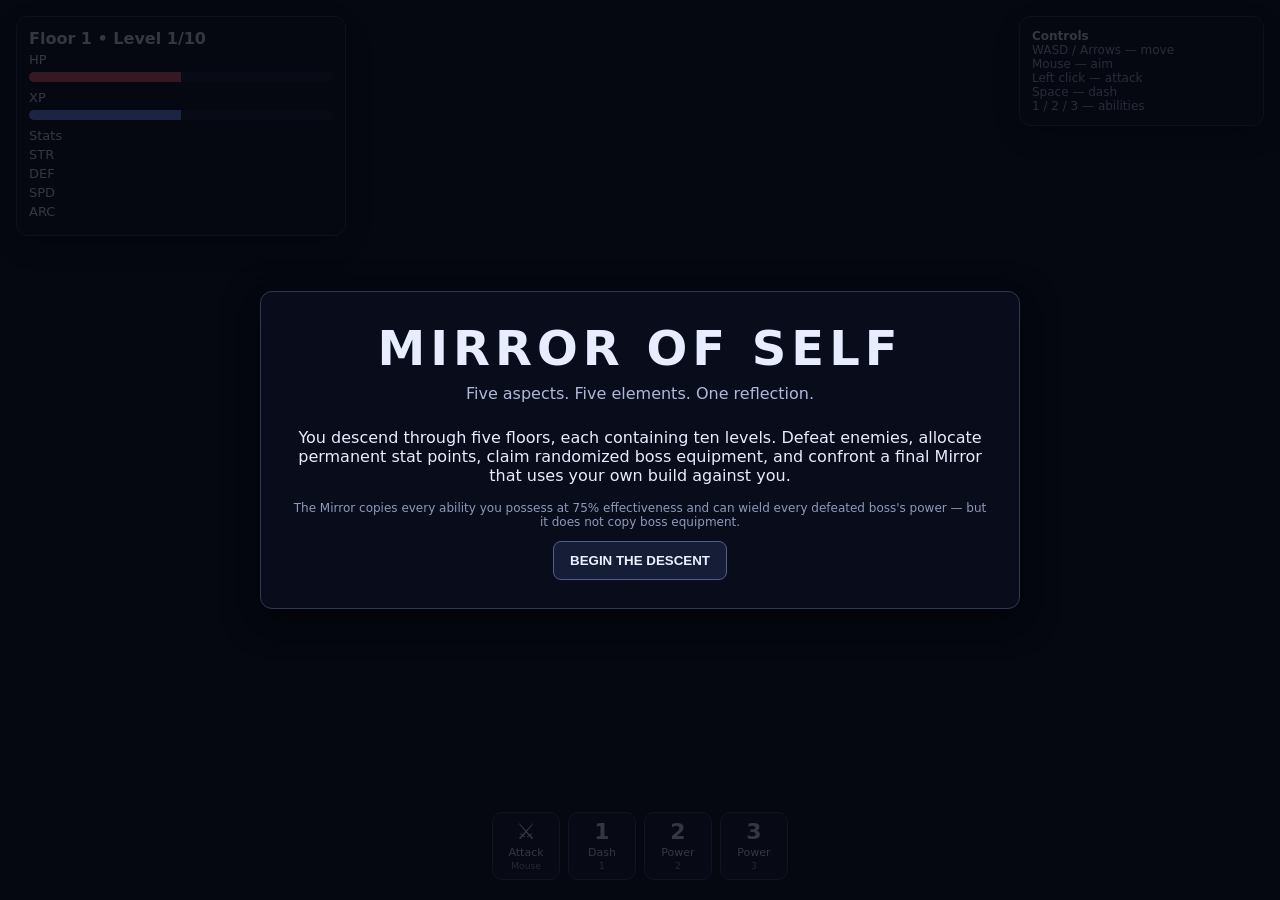
<file: Self Altered.html>
<!DOCTYPE html>
<html lang="en">
<head>
<meta charset="UTF-8">
<meta name="viewport" content="width=device-width,initial-scale=1.0">
<title>Mirror of Self</title>
<style>
  *{box-sizing:border-box}
  html,body{margin:0;background:#070912;color:#e8ecff;font-family:Inter,system-ui,Arial,sans-serif;overflow:hidden}
  canvas{display:block;width:100vw;height:100vh;background:#0a0d18}
  #ui{position:fixed;inset:0;pointer-events:none}
  .panel{background:rgba(10,14,28,.9);border:1px solid #303955;border-radius:12px;box-shadow:0 10px 35px #0008}
  #hud{position:absolute;left:16px;top:16px;width:330px;padding:12px}
  #hud .row{display:flex;justify-content:space-between;margin:4px 0;font-size:13px}
  .bar{height:10px;background:#171d31;border-radius:99px;overflow:hidden;margin:5px 0 8px}
  .bar i{display:block;height:100%;width:50%;background:#e95f68}
  #xpbar i{background:#7b8cff}
  #abilitybar{position:absolute;left:50%;bottom:20px;transform:translateX(-50%);display:flex;gap:8px}
  .slot{width:68px;height:68px;text-align:center;padding:6px;border:1px solid #3b4568;background:#11172a;border-radius:10px;font-size:11px}
  .slot b{display:block;font-size:22px;margin-bottom:2px}
  .slot small{color:#9ca7c8}
  #bossbar{position:absolute;top:18px;left:50%;transform:translateX(-50%);width:min(620px,70vw);text-align:center;display:none}
  #bossbar strong{font-size:18px}
  #bossbar .bar{height:14px}
  #bossbar i{background:#bd6cff}
  #message{position:absolute;top:90px;left:50%;transform:translateX(-50%);padding:10px 18px;opacity:0;transition:opacity .2s;text-align:center}
  #menu,#levelup,#reward,#end{position:absolute;inset:0;display:flex;align-items:center;justify-content:center;background:#050710c9;pointer-events:auto}
  .modal{width:min(760px,92vw);max-height:88vh;overflow:auto;padding:28px;text-align:center}
  h1{font-size:48px;letter-spacing:5px;margin:0 0 8px}
  h2{margin:4px 0 14px}
  .subtitle{color:#aeb8d9;margin-bottom:25px}
  button{border:1px solid #53608c;background:#161e37;color:#edf1ff;padding:11px 16px;border-radius:8px;cursor:pointer;font-weight:700}
  button:hover{background:#202b4c}
  .grid{display:grid;grid-template-columns:repeat(auto-fit,minmax(150px,1fr));gap:10px;text-align:left}
  .card{padding:13px;border:1px solid #35405f;border-radius:9px;background:#10162a}
  .card button{width:100%;margin-top:8px}
  .stat{display:flex;justify-content:space-between;padding:7px 0;border-bottom:1px solid #252d45}
  .hint{font-size:12px;color:#8f9aba}
  #controls{position:absolute;right:16px;top:16px;width:245px;padding:12px;font-size:12px;color:#aeb8d9}
  #controls b{color:#e8ecff}
  .hidden{display:none!important}
  .tag{display:inline-block;padding:3px 7px;border-radius:99px;background:#202944;margin:2px;font-size:11px}
</style>
</head>
<body>
<canvas id="game"></canvas>
<div id="ui">
  <div id="hud" class="panel">
    <div><b id="floorText">Floor 1 • Level 1/10</b></div>
    <div class="row"><span>HP</span><span id="hpText"></span></div><div class="bar"><i id="hp"></i></div>
    <div class="row"><span>XP</span><span id="xpText"></span></div><div class="bar" id="xpbar"><i id="xp"></i></div>
    <div class="row"><span>Stats</span><span id="pointsText"></span></div>
    <div class="row"><span>STR</span><span id="strText"></span></div>
    <div class="row"><span>DEF</span><span id="defText"></span></div>
    <div class="row"><span>SPD</span><span id="spdText"></span></div>
    <div class="row"><span>ARC</span><span id="arcText"></span></div>
    <div id="equipText" class="hint"></div>
  </div>
  <div id="controls" class="panel">
    <b>Controls</b><br>
    WASD / Arrows — move<br>
    Mouse — aim<br>
    Left click — attack<br>
    Space — dash<br>
    1 / 2 / 3 — abilities<br>
    <span id="abilityHint"></span>
  </div>
  <div id="bossbar"><strong id="bossName"></strong><div class="bar"><i id="bossHp"></i></div></div>
  <div id="message" class="panel"></div>
  <div id="abilitybar">
    <div class="slot"><b>⚔</b>Attack<br><small>Mouse</small></div>
    <div class="slot"><b id="a1">1</b><span id="a1n">Dash</span><br><small>1</small></div>
    <div class="slot"><b id="a2">2</b><span id="a2n">Power</span><br><small>2</small></div>
    <div class="slot"><b id="a3">3</b><span id="a3n">Power</span><br><small>3</small></div>
  </div>

  <div id="menu">
    <div class="modal panel">
      <h1>MIRROR OF SELF</h1>
      <div class="subtitle">Five aspects. Five elements. One reflection.</div>
      <p>You descend through five floors, each containing ten levels. Defeat enemies, allocate permanent stat points, claim randomized boss equipment, and confront a final Mirror that uses your own build against you.</p>
      <p class="hint">The Mirror copies every ability you possess at 75% effectiveness and can wield every defeated boss's power — but it does not copy boss equipment.</p>
      <button id="startBtn">BEGIN THE DESCENT</button>
    </div>
  </div>

  <div id="levelup" class="hidden">
    <div class="modal panel">
      <h2>Allocate Your Essence</h2>
      <p>You have <b id="levelPoints"></b> stat point(s). These points are permanent and follow you into the Mirror.</p>
      <div id="stats"></div>
      <button id="continueBtn">Continue</button>
    </div>
  </div>

  <div id="reward" class="hidden">
    <div class="modal panel">
      <h2 id="rewardTitle">Aspect Defeated</h2>
      <p id="rewardDesc"></p>
      <div class="grid" id="rewardGrid"></div>
      <button id="rewardContinue" class="hidden">Continue</button>
    </div>
  </div>

  <div id="end" class="hidden">
    <div class="modal panel">
      <h1 id="endTitle">THE MIRROR</h1>
      <p id="endText"></p>
      <button onclick="location.reload()">Play Again</button>
    </div>
  </div>
</div>

<script>
"use strict";
const canvas=document.getElementById("game"),ctx=canvas.getContext("2d");
let W,H,dpr=1;
function resize(){dpr=Math.min(devicePixelRatio||1,2);W=innerWidth;H=innerHeight;canvas.width=W*dpr;canvas.height=H*dpr;ctx.setTransform(dpr,0,0,dpr,0,0)}
addEventListener("resize",resize);resize();

const clamp=(v,a,b)=>Math.max(a,Math.min(b,v));
const rand=(a,b)=>Math.random()*(b-a)+a;
const pick=a=>a[Math.floor(Math.random()*a.length)];
const dist=(a,b)=>Math.hypot(a.x-b.x,a.y-b.y);
const keys={}; addEventListener("keydown",e=>{keys[e.key.toLowerCase()]=true;if([" ","arrowup","arrowdown","arrowleft","arrowright"].includes(e.key.toLowerCase()))e.preventDefault();});
addEventListener("keyup",e=>keys[e.key.toLowerCase()]=false);
const mouse={x:W/2,y:H/2,down:false}; canvas.addEventListener("mousemove",e=>{mouse.x=e.clientX;mouse.y=e.clientY}); canvas.addEventListener("mousedown",e=>{if(e.button===0)mouse.down=true}); canvas.addEventListener("mouseup",e=>{if(e.button===0)mouse.down=false});

const aspects=[
 {name:"FIRE",element:"Fire",color:"#ff5b48",mind:"Passion / Rage",boss:"Emberheart",ability:"Flame Burst"},
 {name:"WATER",element:"Water",color:"#42bfff",mind:"Emotion / Adaptability",boss:"Tideborn",ability:"Tidal Wave"},
 {name:"EARTH",element:"Earth",color:"#b4935a",mind:"Resolve / Stability",boss:"Stonewrought",ability:"Fault Line"},
 {name:"AIR",element:"Air",color:"#b7efff",mind:"Freedom / Thought",boss:"Skybound",ability:"Cyclone"},
 {name:"NULL",element:"Null",color:"#b96cff",mind:"Emptiness / Unknown",boss:"Nullshade",ability:"Void Pulse"}
];
const equipment=[
 ["Crown of Cinders","headgear","STR +3, ARC +2"],
 ["Tide Circlet","headgear","HP +25, ARC +2"],
 ["Stone Helm","headgear","DEF +4"],
 ["Gale Hood","headgear","SPD +3"],
 ["Null Halo","headgear","ARC +4"],
 ["Ember Edge","weapon","STR +5"],
 ["Tide Scepter","weapon","ARC +5"],
 ["Faultbreaker","weapon","STR +3, DEF +3"],
 ["Skyblade","weapon","SPD +4, STR +2"],
 ["Null Fang","weapon","ARC +6"],
 ["Cinderplate","armor","DEF +5"],
 ["Tideweave","armor","HP +35"],
 ["Stone Shell","armor","DEF +7, SPD -1"],
 ["Cloudmail","armor","SPD +4"],
 ["Null Mantle","armor","ARC +5, DEF +2"],
 ["Ash Treads","treads","SPD +4"],
 ["Current Boots","treads","SPD +2, HP +20"],
 ["Quake Greaves","treads","DEF +4"],
 ["Windstep Treads","treads","SPD +6"],
 ["Voidwalkers","treads","ARC +3, SPD +3"]
];

let state,particles=[],projectiles=[],enemies=[],roomsCleared=0,last=0,gameRunning=false;

function newState(){
 return {
  floor:1,level:1,points:0,xp:0,nextXP:40,
  stats:{str:5,def:5,spd:5,arc:5},
  equip:[],abilities:["Dash","Power Shot"],
  bossPowers:[],cool:{attack:0,dash:0,a1:0,a2:0,a3:0},
  player:{x:W/2,y:H/2,r:15,hp:120,maxhp:120,inv:0,face:0},
  boss:null,paused:false,mode:"normal",score:0
 };
}
function effective(){
 let e={str:state.stats.str,def:state.stats.def,spd:state.stats.spd,arc:state.stats.arc,hp:120};
 for(const q of state.equip){
   if(q.name.includes("Cinderplate"))e.def+=5;
   if(q.name.includes("Stone Shell")){e.def+=7;e.spd-=1}
   if(q.name.includes("Null Mantle")){e.arc+=5;e.def+=2}
   if(q.name.includes("Tideweave"))e.hp+=35;
   if(q.name.includes("Current Boots")){e.spd+=2;e.hp+=20}
   if(q.name.includes("Quake Greaves"))e.def+=4;
   if(q.name.includes("Cloudmail"))e.spd+=4;
   if(q.name.includes("Windstep"))e.spd+=6;
   if(q.name.includes("Voidwalkers")){e.arc+=3;e.spd+=3}
   if(q.name.includes("Ash Treads"))e.spd+=4;
   if(q.name.includes("Crown")){e.str+=3;e.arc+=2}
   if(q.name.includes("Circlet")){e.hp+=25;e.arc+=2}
   if(q.name.includes("Stone Helm"))e.def+=4;
   if(q.name.includes("Gale Hood"))e.spd+=3;
   if(q.name.includes("Halo"))e.arc+=4;
   if(q.name.includes("Ember Edge"))e.str+=5;
   if(q.name.includes("Scepter"))e.arc+=5;
   if(q.name.includes("Faultbreaker")){e.str+=3;e.def+=3}
   if(q.name.includes("Skyblade")){e.spd+=4;e.str+=2}
   if(q.name.includes("Fang"))e.arc+=6;
 }
 return e;
}
function showMessage(t,ms=1600){const m=document.getElementById("message");m.textContent=t;m.style.opacity=1;clearTimeout(showMessage.t);showMessage.t=setTimeout(()=>m.style.opacity=0,ms)}
function addXP(n){
 state.xp+=n;
 if(state.xp>=state.nextXP){state.xp-=state.nextXP;state.nextXP=Math.floor(state.nextXP*1.28);state.points++;openLevelUp()}
}
function openLevelUp(){
 state.paused=true;
 document.getElementById("levelPoints").textContent=state.points;
 renderStats();
 document.getElementById("levelup").classList.remove("hidden");
}
function renderStats(){
 const box=document.getElementById("stats");
 const labels=[["str","Strength","Damage"],["def","Defense","Reduces damage"],["spd","Speed","Movement & cooldowns"],["arc","Arcana","Ability power"]];
 box.innerHTML=labels.map(([k,n,d])=>`<div class="stat"><span><b>${n}</b><br><span class="hint">${d}</span></span><span>${state.stats[k]} <button onclick="spend('${k}')">+</button></span></div>`).join("");
}
window.spend=k=>{if(state.points>0){state.points--;state.stats[k]++;document.getElementById("levelPoints").textContent=state.points;renderStats();updateHUD()}};
document.getElementById("continueBtn").onclick=()=>{document.getElementById("levelup").classList.add("hidden");state.paused=false;spawnLevel()};
document.getElementById("startBtn").onclick=()=>{document.getElementById("menu").classList.add("hidden");startGame()};

function startGame(){state=newState();gameRunning=true;spawnLevel();showMessage("The descent begins.",1600);requestAnimationFrame(loop)}
function spawnLevel(){
 enemies=[];projectiles=[];state.boss=null;document.getElementById("bossbar").style.display="none";
 state.player.x=W/2;state.player.y=H/2;state.player.hp=Math.min(state.player.hp,effective().hp);state.player.maxhp=effective().hp;
 if(state.level===5) spawnBoss(state.floor-1,true);
 else if(state.level===10) spawnBoss(state.floor-1,false);
 else {
   const count=5+state.floor*2+Math.floor(state.level/2);
   for(let i=0;i<count;i++)spawnEnemy();
 }
 updateHUD();
}
function spawnEnemy(){
 const types=["chaser","shooter","tank"];let type=pick(types);
 const side=Math.floor(rand(0,4)), pad=60;
 let x=side===0?rand(pad,W-pad):(side===1?rand(pad,W-pad):(side===2?pad:W-pad));
 let y=side===0?pad:(side===1?H-pad:rand(pad,H-pad));
 enemies.push({x,y,r:type==="tank"?19:13,hp:(type==="tank"?70:35)+state.floor*10+state.level*3,maxhp:(type==="tank"?70:35)+state.floor*10+state.level*3,type,cd:0.5,hit:0});
}
function spawnBoss(idx,mini){
 const a=aspects[idx];
 const scale=mini?.75:1.25;
 state.boss={x:W/2,y:120,r:mini?27:36,hp:mini?400:750,maxhp:mini?400:750,name:(mini?"Mini ":"")+a.boss,aspect:a,cd:0.7,hit:0,phase:0};
 state.boss.hp*=2+(state.floor-1)*.50;
 state.boss.maxhp=state.boss.hp;
 document.getElementById("bossbar").style.display="block";
 showMessage(`${mini?"MINI-BOSS":"ASPECT"}: ${a.boss} — ${a.mind}`,2200);
}
function enemyShoot(e,speed=300){
 const ang=Math.atan2(state.player.y-e.y,state.player.x-e.x);
 projectiles.push({x:e.x,y:e.y,vx:Math.cos(ang)*speed,vy:Math.sin(ang)*speed,r:5,damage:8+state.floor*2,life:3,enemy:true,color:"#e86b83"});
}
function shootAt(x,y,damage,spd,color="#e9efff",pierce=false){
 const ang=Math.atan2(y-state.player.y,x-state.player.x);
 projectiles.push({x:state.player.x,y:state.player.y,vx:Math.cos(ang)*spd,vy:Math.sin(ang)*spd,r:5,damage,pierce,life:2,color});
}
function playerAttack(){
 if(state.cool.attack>0)return;
 const e=effective(), dmg=9+e.str*1.8+e.arc*.35;
 shootAt(mouse.x,mouse.y,dmg,560,"#e9efff");
 state.cool.attack=.22;
}
function ability(n){
 const e=effective();
 if(n===1 && state.cool.a1<=0){
   state.player.inv=.45;state.cool.a1=Math.max(.8,2.5-e.spd*.04);
   const ang=Math.atan2(mouse.y-state.player.y,mouse.x-state.player.x);
   state.player.x=clamp(state.player.x+Math.cos(ang)*100,35,W-35);
   state.player.y=clamp(state.player.y+Math.sin(ang)*100,35,H-35);
   burst(state.player.x,state.player.y,"#9aa9ff",16);return;
 }
 if(n===2 && state.cool.a2<=0){
   state.cool.a2=Math.max(1.2,4-e.arc*.08);
   const a=state.abilities[1]||"Power Shot";
   if(a==="Flame Burst")fireRing(e.arc*5+30,"#ff5b48");
   else if(a==="Tidal Wave")wave(140,e.arc*2+25,"#42bfff");
   else if(a==="Fault Line")fault();
   else if(a==="Cyclone")cyclone();
   else if(a==="Void Pulse")voidPulse();
   else shootAt(mouse.x,mouse.y,35+e.arc*4,800,"#9aa9ff",true);
 }
 if(n===3 && state.cool.a3<=0 && state.abilities[2]){
   state.cool.a3=Math.max(2,5-e.arc*.1);
   useAbility(state.abilities[2]);
 }
}
function useAbility(a){
 const e=effective();
 if(a==="Flame Burst")fireRing(e.arc*4+25,"#ff5b48");
 else if(a==="Tidal Wave")wave(170,e.arc*1.7+20,"#42bfff");
 else if(a==="Fault Line")fault();
 else if(a==="Cyclone")cyclone();
 else if(a==="Void Pulse")voidPulse();
}
function fireRing(dmg,color){
 for(let i=0;i<14;i++){let a=i*Math.PI*2/14;projectiles.push({x:state.player.x,y:state.player.y,vx:Math.cos(a)*360,vy:Math.sin(a)*360,r:8,damage:dmg,life:1.2,color,pierce:true})}
 burst(state.player.x,state.player.y,color,28);
}
function wave(r,damage,color){
 for(const en of enemies)if(Math.hypot(en.x-state.player.x,en.y-state.player.y)<r)damageEnemy(en,damage);
 if(state.boss&&Math.hypot(state.boss.x-state.player.x,state.boss.y-state.player.y)<r)damageBoss(damage);
 burst(state.player.x,state.player.y,color,34);
}
function fault(){for(const en of enemies)if(Math.abs(en.x-state.player.x)<170)damageEnemy(en,30+effective().arc*3);if(state.boss&&Math.abs(state.boss.x-state.player.x)<170)damageBoss(40+effective().arc*3);burst(state.player.x,state.player.y,"#b4935a",22)}
function cyclone(){for(const en of enemies){let d=dist(en,state.player);if(d<190){en.x+=(state.player.x-en.x)*.08;en.y+=(state.player.y-en.y)*.08;damageEnemy(en,4+effective().arc)}}}
function voidPulse(){for(const en of enemies)if(dist(en,state.player)<230)damageEnemy(en,45+effective().arc*4);if(state.boss&&dist(state.boss,state.player)<230)damageBoss(60+effective().arc*4);burst(state.player.x,state.player.y,"#b96cff",38)}
function burst(x,y,color,n){for(let i=0;i<n;i++){let a=rand(0,Math.PI*2),s=rand(40,250);particles.push({x,y,vx:Math.cos(a)*s,vy:Math.sin(a)*s,life:rand(.3,.8),color,r:rand(2,5)})}}

function damageEnemy(e,d){e.hp-=d;e.hit=.1;burst(e.x,e.y,"#ffffff",3);if(e.hp<=0){addXP(7+state.floor*2);state.score++;return true}return false}
function damageBoss(d){if(!state.boss)return;state.boss.hp-=d;state.boss.hit=.1;if(state.boss.hp<=0)bossDefeated()}

function bossDefeated(){
 const idx=state.floor-1, a=aspects[idx];
 if(state.level===5){showMessage(`${a.boss} falls. The path remains.`,1800);state.boss=null;document.getElementById("bossbar").style.display="none";state.level++;spawnLevel();return}
 state.boss=null;document.getElementById("bossbar").style.display="none";
 showReward(a);
}
function showReward(a){
 state.paused=true;
 document.getElementById("rewardTitle").textContent=`${a.name} ASPECT DEFEATED`;
 document.getElementById("rewardDesc").textContent=`The ${a.element} aspect yields its power. Choose one random piece of equipment from its domain. Its signature ability is also learned.`;
 const grid=document.getElementById("rewardGrid");grid.innerHTML="";
 const options=equipment.filter(x=>x[0].toLowerCase().includes(a.element.toLowerCase().slice(0,3))||true).sort(()=>Math.random()-.5).slice(0,4);
 // Restrict choices to one item per equipment category, randomly selected from the full equipment pool.
 const cats=["headgear","weapon","armor","treads"].sort(()=>Math.random()-.5);
 const chosen=cats.map(cat=>pick(equipment.filter(x=>x[1]===cat)));
 chosen.forEach(q=>{const d=document.createElement("div");d.className="card";d.innerHTML=`<b>${q[0]}</b><div class="tag">${q[1]}</div><p>${q[2]}</p><button>Equip</button>`;d.querySelector("button").onclick=()=>{state.equip.push({name:q[0],type:q[1],desc:q[2]});if(!state.abilities.includes(a.ability))state.abilities.push(a.ability);document.getElementById("reward").classList.add("hidden");state.paused=false;state.floor++;state.level=1;showMessage(`${q[0]} equipped. ${a.ability} learned.`,2000);spawnLevel();};grid.appendChild(d)});
 document.getElementById("reward").classList.remove("hidden");
}
function endRun(win){
 state.paused=true;document.getElementById("end").classList.remove("hidden");
 document.getElementById("endTitle").textContent=win?"MIRROR OF SELF":"THE MIRROR REMAINS";
 document.getElementById("endText").innerHTML=win?`You defeated yourself.<br><br>Your final build: STR ${effective().str}, DEF ${effective().def}, SPD ${effective().spd}, ARC ${effective().arc}.<br><br>The reflection had every one of your abilities at 75% effectiveness, your current stats and your normal equipment — but none of the boss equipment you earned.`:`The reflection overcame you. Every permanent point you invested made it stronger.`;
}

function spawnMirror(){
 state.mode="mirror";state.boss={x:W/2,y:130,r:38,hp:effective().hp*2.2,maxhp:effective().hp*2.2,name:"THE MIRROR",aspect:{color:"#dce4ff",ability:"Mirror"},cd:1,hit:0};
 document.getElementById("bossbar").style.display="block";document.getElementById("bossName").textContent="THE MIRROR";
 showMessage("It has your stats.  Every ability. 75% of your power.",3000);
}
function mirrorAttack(){
 const e=effective(),p=state.player,b=state.boss;
 if(b.cd<=0){
   b.cd=Math.max(.5,1.4-e.spd*.025);
   const abilities=state.abilities;
   const a=pick(abilities);
   const factor=.75;
   if(a==="Dash"){b.x+=Math.cos(Math.atan2(p.y-b.y,p.x-b.x))*90;b.y+=Math.sin(Math.atan2(p.y-b.y,p.x-b.x))*90;burst(b.x,b.y,"#dce4ff",12)}
   else if(a==="Power Shot")mirrorShot(1,factor);
   else if(a==="Flame Burst")mirrorRing(factor,"#ff5b48");
   else if(a==="Tidal Wave")mirrorWave(factor,"#42bfff");
   else if(a==="Fault Line")mirrorLine(factor,"#b4935a");
   else if(a==="Cyclone")mirrorCyclone(factor);
   else if(a==="Void Pulse")mirrorVoid(factor);
 }
}
function mirrorShot(f=1){const ang=Math.atan2(state.player.y-state.boss.y,state.player.x-state.boss.x);projectiles.push({x:state.boss.x,y:state.boss.y,vx:Math.cos(ang)*620,vy:Math.sin(ang)*620,r:6,damage:(9+effective().str*1.8+effective().arc*.35)*f,life:2,enemy:true,color:"#dce4ff"})}
function mirrorRing(f,c){for(let i=0;i<12;i++){let a=i*Math.PI*2/12;projectiles.push({x:state.boss.x,y:state.boss.y,vx:Math.cos(a)*350,vy:Math.sin(a)*350,r:8,damage:(20+effective().arc*4)*f,life:1.4,enemy:true,color:c})}}
function mirrorWave(f,c){if(dist(state.boss,state.player)<190)hurtPlayer((35+effective().arc*2)*f);burst(state.boss.x,state.boss.y,c,24)}
function mirrorLine(f,c){if(Math.abs(state.player.x-state.boss.x)<150)hurtPlayer((35+effective().arc*2)*f);burst(state.boss.x,state.boss.y,c,20)}
function mirrorCyclone(f){if(dist(state.boss,state.player)<180)hurtPlayer((12+effective().arc)*f)}
function mirrorVoid(f){if(dist(state.boss,state.player)<220)hurtPlayer((50+effective().arc*3)*f);burst(state.boss.x,state.boss.y,"#b96cff",28)}

function hurtPlayer(d){
 if(state.player.inv>0)return;
 const e=effective(), actual=Math.max(1,d*(100/(100+e.def*5)));
 state.player.hp-=actual;state.player.inv=.35;burst(state.player.x,state.player.y,"#e95f68",8);
 if(state.player.hp<=0)endRun(false);
}
function update(dt){
 if(!gameRunning||state.paused)return;
 const p=state.player,e=effective();
 state.cool.attack=Math.max(0,state.cool.attack-dt);state.cool.a1=Math.max(0,state.cool.a1-dt);state.cool.a2=Math.max(0,state.cool.a2-dt);state.cool.a3=Math.max(0,state.cool.a3-dt);
 p.inv=Math.max(0,p.inv-dt);
 let dx=(keys.d||keys.arrowright?1:0)-(keys.a||keys.arrowleft?1:0),dy=(keys.s||keys.arrowdown?1:0)-(keys.w||keys.arrowup?1:0);
 const len=Math.hypot(dx,dy)||1;let speed=95+e.spd*8;p.x=clamp(p.x+dx/len*speed*dt,28,W-28);p.y=clamp(p.y+dy/len*speed*dt,28,H-28);
 if(mouse.down)playerAttack();
 if(keys["1"]){ability(1);keys["1"]=false}if(keys["2"]){ability(2);keys["2"]=false}if(keys["3"]){ability(3);keys["3"]=false}if(keys[" "]){ability(1);keys[" "]=false}
 for(const en of enemies){
   en.cd-=dt;en.hit=Math.max(0,en.hit-dt);
   const ang=Math.atan2(p.y-en.y,p.x-en.x),d=dist(en,p);
   if(en.type==="shooter"){if(d>230){en.x+=Math.cos(ang)*35*dt;en.y+=Math.sin(ang)*35*dt}else if(d<180){en.x-=Math.cos(ang)*25*dt;en.y-=Math.sin(ang)*25*dt}if(en.cd<=0){enemyShoot(en);en.cd=1.0}}
   else {let s=en.type==="tank"?30:52;en.x+=Math.cos(ang)*s*dt;en.y+=Math.sin(ang)*s*dt;if(d<en.r+p.r+4)hurtPlayer(en.type==="tank"?15:9)}
 }
 enemies=enemies.filter(e=>e.hp>0);
 if(state.boss){
   state.boss.cd-=dt;state.boss.hit=Math.max(0,state.boss.hit-dt);
   if(state.mode==="mirror")mirrorAttack(); else bossAI(state.boss,dt);
   if(dist(state.boss,p)<state.boss.r+p.r+6)hurtPlayer(18+state.floor*2);
 }
 for(const q of projectiles){
   q.x+=q.vx*dt;q.y+=q.vy*dt;q.life-=dt;
   if(q.enemy){if(Math.hypot(q.x-p.x,q.y-p.y)<q.r+p.r) {hurtPlayer(q.damage);q.life=0}}
   else {
     for(const en of enemies)if(Math.hypot(q.x-en.x,q.y-en.y)<q.r+en.r){if(damageEnemy(en,q.damage))en.dead=true;if(!q.pierce)q.life=0;break}
     if(state.boss&&Math.hypot(q.x-state.boss.x,q.y-state.boss.y)<q.r+state.boss.r){damageBoss(q.damage);if(!q.pierce)q.life=0}
   }
 }
 projectiles=projectiles.filter(q=>q.life>0&&q.x>-50&&q.x<W+50&&q.y>-50&&q.y<H+50);
 for(const q of particles){q.x+=q.vx*dt;q.y+=q.vy*dt;q.life-=dt;q.vx*=.97;q.vy*=.97}
 particles=particles.filter(q=>q.life>0);
 if(!state.boss&&enemies.length===0){
   roomsCleared++;
   if(state.level<10){state.level++;if(Math.random()<.55)addXP(12);spawnLevel();showMessage(`Level ${state.level-1} cleared.`,900)}
   else if(state.floor<5){state.level=10;spawnLevel()} // safety
   else {spawnMirror()}
 }
 updateHUD();
}
function bossAI(b,dt){
 const p=state.player,a=b.aspect,ang=Math.atan2(p.y-b.y,p.x-b.x);
 let s=45+state.floor*10;b.x+=Math.cos(ang)*s*dt;b.y+=Math.sin(ang)*s*dt;
 if(b.cd<=0){
   b.cd=Math.max(.30,1.0-state.floor*.05);
   if(a.ability==="Flame Burst")for(let i=0;i<15;i++){let z=i*Math.PI*2/15;projectiles.push({x:b.x,y:b.y,vx:Math.cos(z)*300,vy:Math.sin(z)*300,r:7,damage:13,life:1.7,enemy:true,color:a.color})}
   if(a.ability==="Tidal Wave")mirrorWave(.65,a.color);
   if(a.ability==="Fault Line")mirrorLine(.7,a.color);
   if(a.ability==="Cyclone")mirrorCyclone(.7);
   if(a.ability==="Void Pulse")mirrorVoid(.65);
 }
}
function updateHUD(){
 if(!state)return;const e=effective(),p=state.player;
 document.getElementById("floorText").textContent=state.mode==="mirror"?"FINAL FLOOR • MIRROR":"Floor "+state.floor+" • Level "+state.level+"/10";
 document.getElementById("hpText").textContent=`${Math.ceil(p.hp)} / ${Math.ceil(p.maxhp)}`;document.getElementById("hp").style.width=clamp(p.hp/p.maxhp*100,0,100)+"%";
 document.getElementById("xpText").textContent=`${state.xp} / ${state.nextXP}`;document.getElementById("xp").style.width=clamp(state.xp/state.nextXP*100,0,100)+"%";
 document.getElementById("pointsText").textContent=state.points;
 document.getElementById("strText").textContent=e.str;document.getElementById("defText").textContent=e.def;document.getElementById("spdText").textContent=e.spd;document.getElementById("arcText").textContent=e.arc;
 document.getElementById("equipText").innerHTML=state.equip.length?state.equip.map(x=>`<span class="tag">${x.name}</span>`).join(" "):"No boss equipment yet";
 document.getElementById("a1n").textContent=state.abilities[0]||"Dash";document.getElementById("a2n").textContent=state.abilities[1]||"Power";document.getElementById("a3n").textContent=state.abilities[2]||"—";
 if(state.boss){document.getElementById("bossName").textContent=state.boss.name;document.getElementById("bossHp").style.width=clamp(state.boss.hp/state.boss.maxhp*100,0,100)+"%"}
}
function draw(){
 ctx.clearRect(0,0,W,H);
 // geometric arena
 ctx.fillStyle="#0b1020";ctx.fillRect(0,0,W,H);
 ctx.strokeStyle="#131a2d";ctx.lineWidth=1;
 for(let x=0;x<W;x+=48){ctx.beginPath();ctx.moveTo(x,0);ctx.lineTo(x,H);ctx.stroke()}
 for(let y=0;y<H;y+=48){ctx.beginPath();ctx.moveTo(0,y);ctx.lineTo(W,y);ctx.stroke()}
 ctx.strokeStyle="#27314d";ctx.lineWidth=2;ctx.strokeRect(22,22,W-44,H-44);
 for(const q of particles){ctx.globalAlpha=clamp(q.life*2,0,1);ctx.fillStyle=q.color;ctx.beginPath();ctx.arc(q.x,q.y,q.r,0,Math.PI*2);ctx.fill()}ctx.globalAlpha=1;
 for(const q of projectiles){ctx.fillStyle=q.color;ctx.beginPath();ctx.arc(q.x,q.y,q.r,0,Math.PI*2);ctx.fill()}
 for(const e of enemies)drawEnemy(e);
 if(state?.boss)drawBoss(state.boss);
 if(state)drawPlayer(state.player);
}
function drawPlayer(p){
 ctx.save();ctx.translate(p.x,p.y);ctx.rotate(Math.atan2(mouse.y-p.y,mouse.x-p.x));
 ctx.globalAlpha=p.inv>0?.55:1;ctx.fillStyle="#e9efff";ctx.beginPath();ctx.arc(0,0,p.r,0,Math.PI*2);ctx.fill();
 ctx.fillStyle="#7b8cff";ctx.beginPath();ctx.moveTo(18,0);ctx.lineTo(3,-7);ctx.lineTo(3,7);ctx.closePath();ctx.fill();
 ctx.restore();ctx.globalAlpha=1;
}
function drawEnemy(e){
 ctx.fillStyle=e.hit>0?"#fff":e.type==="tank"?"#8c7654":e.type==="shooter"?"#c35d8e":"#d34e62";
 ctx.beginPath();ctx.arc(e.x,e.y,e.r,0,Math.PI*2);ctx.fill();
 ctx.fillStyle="#20263b";ctx.fillRect(e.x-e.r,e.y-e.r-7,e.r*2,3);ctx.fillStyle="#70d38a";ctx.fillRect(e.x-e.r,e.y-e.r-7,e.r*2*clamp(e.hp/e.maxhp,0,1),3);
}
function drawBoss(b){
 ctx.save();ctx.translate(b.x,b.y);ctx.rotate(performance.now()/1300);
 ctx.fillStyle=b.hit>0?"#fff":b.aspect.color;ctx.beginPath();ctx.moveTo(0,-b.r);for(let i=1;i<8;i++){let a=i*Math.PI*2/7;ctx.lineTo(Math.cos(a)*b.r,Math.sin(a)*b.r)}ctx.closePath();ctx.fill();
 ctx.strokeStyle="#fff";ctx.lineWidth=2;ctx.stroke();ctx.restore();
}
function loop(t){const dt=Math.min(.033,(t-last)/1000||0);last=t;update(dt);draw();requestAnimationFrame(loop)}
</script>
</body>
</html>
</file>
